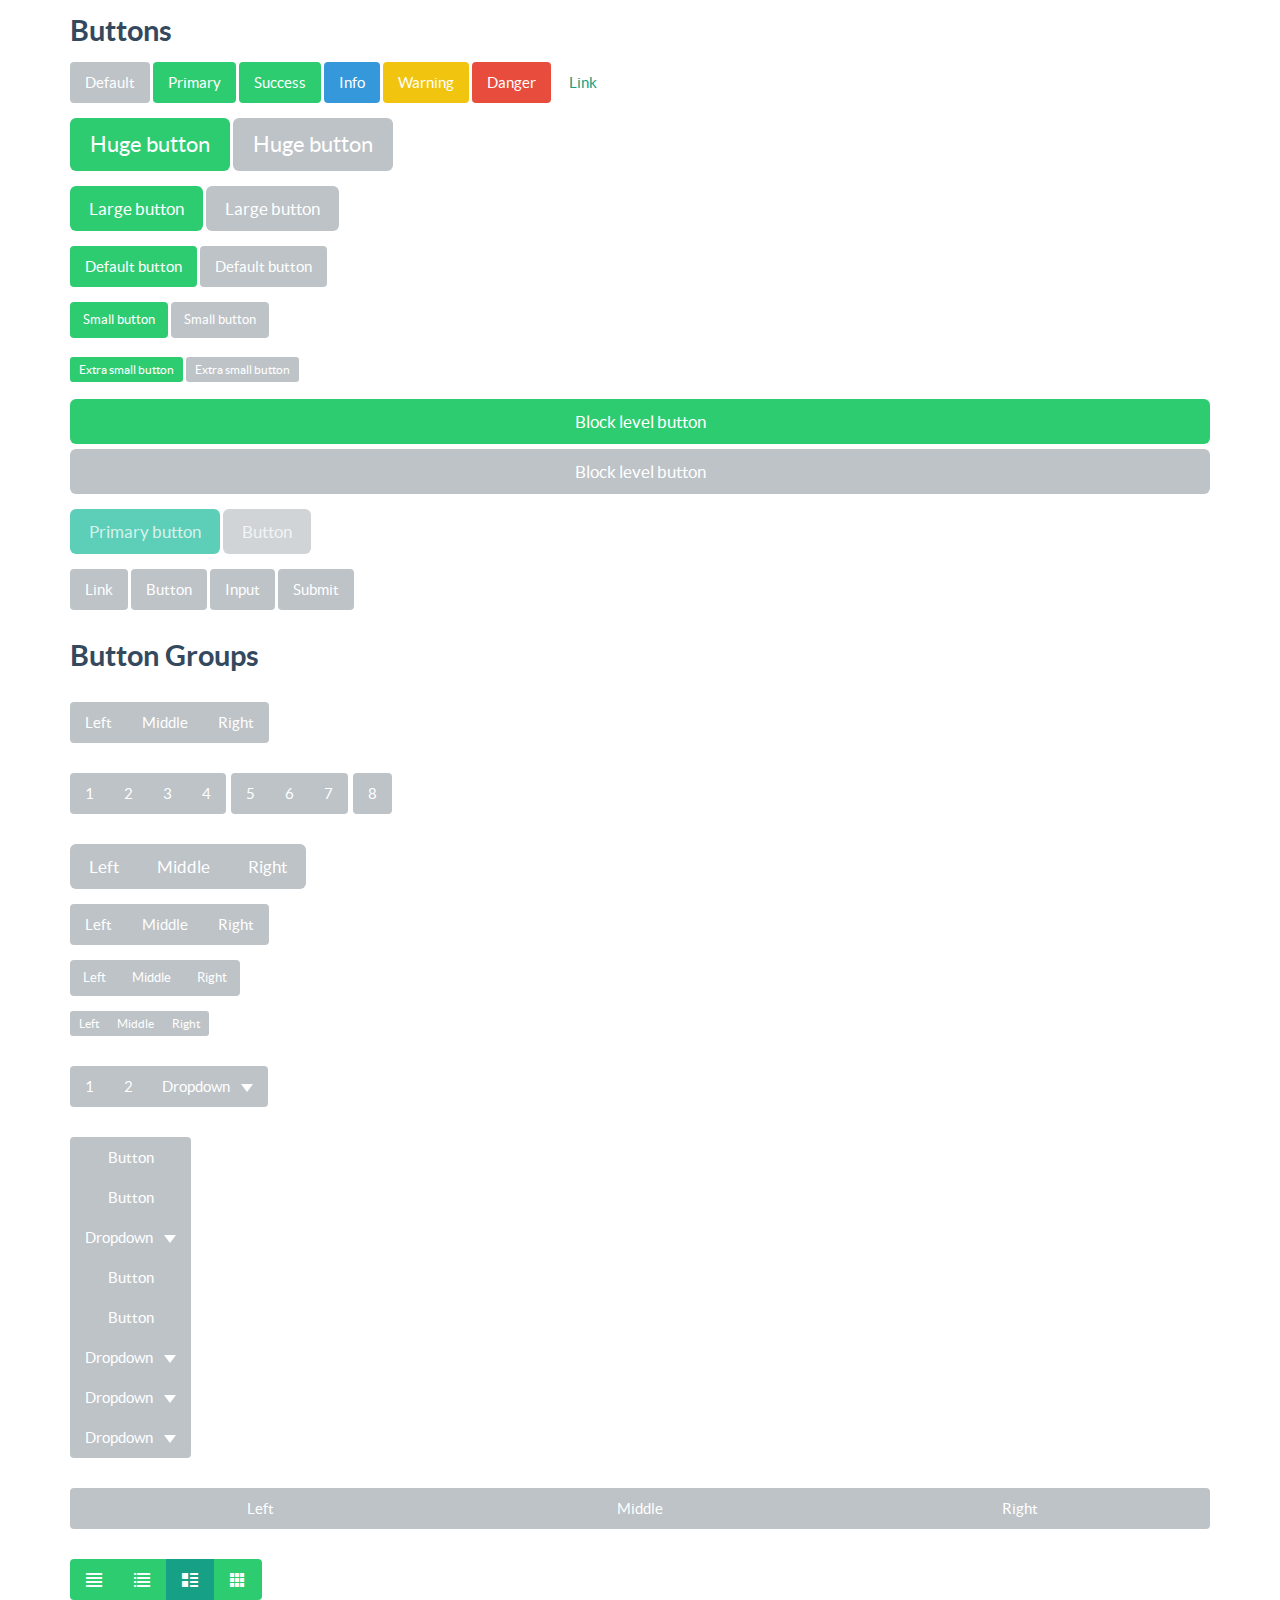
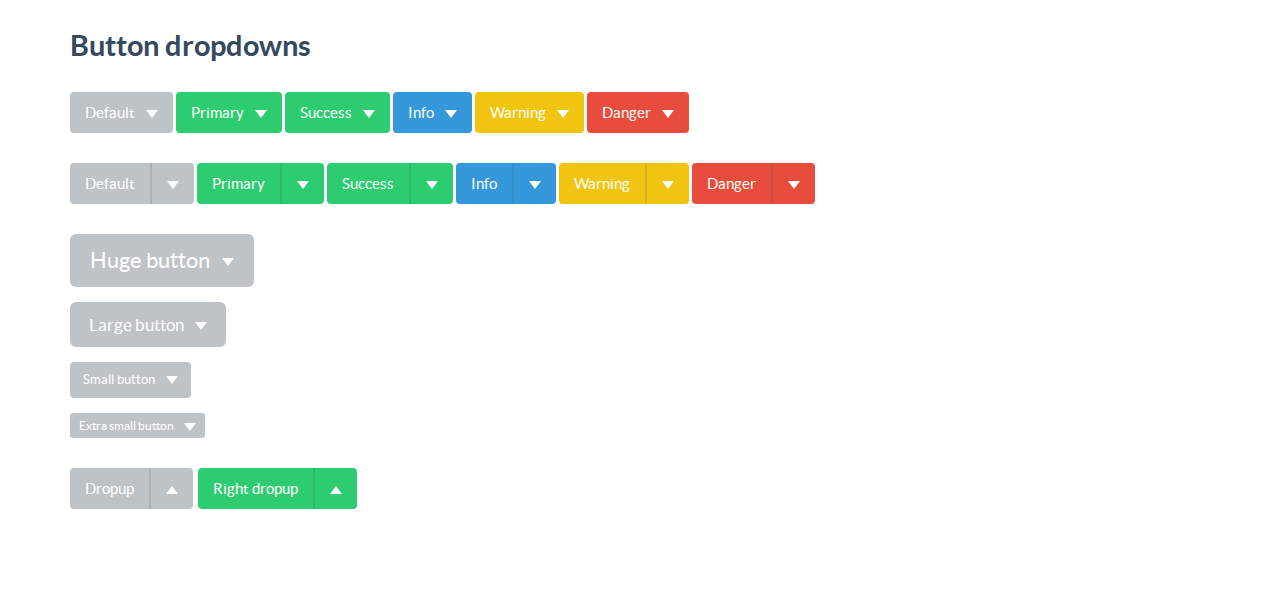
<file: fhactory/temp/buttons.html>
<!DOCTYPE html>
<html lang="en">
  <head>
    <meta charset="utf-8">
    <title>Flat UI</title>
    <meta name="viewport" content="width=device-width, initial-scale=1.0">

    <!-- Loading Bootstrap -->
    <link href="../bootstrap/css/bootstrap.css" rel="stylesheet">

    <!-- Loading Flat UI -->
    <link href="../css/flat-ui.css" rel="stylesheet">

    <link rel="shortcut icon" href="../images/favicon.ico">

    <!-- HTML5 shim, for IE6-8 support of HTML5 elements. All other JS at the end of file. -->
    <!--[if lt IE 9]>
      <script src="js/html5shiv.js"></script>
    <![endif]-->
  </head>
  <body>
    <div class="container">
    	<h4>Buttons</h4>
      <div class="row">
	      <div class="col-md-12">
	      	<p>
						<!-- Standard gray button with gradient -->
						<button type="button" class="btn btn-default">Default</button>
						
						<!-- Provides extra visual weight and identifies the primary action in a set of buttons -->
						<button type="button" class="btn btn-primary">Primary</button>
						
						<!-- Indicates a successful or positive action -->
						<button type="button" class="btn btn-success">Success</button>
						
						<!-- Contextual button for informational alert messages -->
						<button type="button" class="btn btn-info">Info</button>
						
						<!-- Indicates caution should be taken with this action -->
						<button type="button" class="btn btn-warning">Warning</button>
						
						<!-- Indicates a dangerous or potentially negative action -->
						<button type="button" class="btn btn-danger">Danger</button>
						
						<!-- Deemphasize a button by making it look like a link while maintaining button behavior -->
						<button type="button" class="btn btn-link">Link</button>
					</p>
	      </div>
      </div>
      <div class="row">
      	<div class="col-md-12">
      		<p>
					  <button type="button" class="btn btn-primary btn-hg">Huge button</button>
					  <button type="button" class="btn btn-default btn-hg">Huge button</button>
					</p>
	      	<p>
					  <button type="button" class="btn btn-primary btn-lg">Large button</button>
					  <button type="button" class="btn btn-default btn-lg">Large button</button>
					</p>
					<p>
					  <button type="button" class="btn btn-primary">Default button</button>
					  <button type="button" class="btn btn-default">Default button</button>
					</p>
					<p>
					  <button type="button" class="btn btn-primary btn-sm">Small button</button>
					  <button type="button" class="btn btn-default btn-sm">Small button</button>
					</p>
					<p>
					  <button type="button" class="btn btn-primary btn-xs">Extra small button</button>
					  <button type="button" class="btn btn-default btn-xs">Extra small button</button>
					</p>
      	</div>
      </div>
      <div class="row">
      	<div class="col-md-12">
      		<p>
		      	<button type="button" class="btn btn-primary btn-lg btn-block">Block level button</button>
						<button type="button" class="btn btn-default btn-lg btn-block">Block level button</button>
					</p>
      	</div>
      </div>
      <div class="row">
      	<div class="col-md-12">
	      	<p>
	      		<button type="button" class="btn btn-lg btn-primary" disabled="disabled">Primary button</button>
	      		<button type="button" class="btn btn-default btn-lg" disabled="disabled">Button</button>
	      	</p>
      	</div>
      </div>      
      <div class="row">
      	<div class="col-md-12">
	      	<p>
	      		<a class="btn btn-default" href="#">Link</a>
						<button class="btn btn-default" type="submit">Button</button>
						<input class="btn btn-default" type="button" value="Input">
						<input class="btn btn-default" type="submit" value="Submit">
	      	</p>
      	</div>
      </div>
      <h4>Button Groups</h4>
      <div class="row">
      	<div class="col-md-12">
      		<p>
		      	<div class="btn-group">
						  <button type="button" class="btn btn-default">Left</button>
						  <button type="button" class="btn btn-default">Middle</button>
						  <button type="button" class="btn btn-default">Right</button>
						</div>
					</p>
      	</div>
      </div>
      <div class="row">
      	<div class="col-md-12">
	      	<p>
	      		<div class="btn-toolbar">
			        <div class="btn-group">
			          <button class="btn btn-default" type="button">1</button>
			          <button class="btn btn-default" type="button">2</button>
			          <button class="btn btn-default" type="button">3</button>
			          <button class="btn btn-default" type="button">4</button>
			        </div>
			        <div class="btn-group">
			          <button class="btn btn-default" type="button">5</button>
			          <button class="btn btn-default" type="button">6</button>
			          <button class="btn btn-default" type="button">7</button>
			        </div>
			        <div class="btn-group">
			          <button class="btn btn-default" type="button">8</button>
			        </div>
			      </div>
	      	</p>
      	</div>
      </div>
      <div class="row">
      	<div class="col-md-12">
	      	<p>
	      		<div class="btn-toolbar">
			        <div class="btn-group btn-group-lg">
			          <button class="btn btn-default" type="button">Left</button>
			          <button class="btn btn-default" type="button">Middle</button>
			          <button class="btn btn-default" type="button">Right</button>
			        </div>
			      </div>
	      	</p>
		      <p>
		      	<div class="btn-toolbar">
		      	  <div class="btn-group">
		      	    <button class="btn btn-default" type="button">Left</button>
		      	    <button class="btn btn-default" type="button">Middle</button>
		      	    <button class="btn btn-default" type="button">Right</button>
		      	  </div>
		      	</div>
		      </p>
		      <p>
		      	<div class="btn-toolbar">
		      	  <div class="btn-group btn-group-sm">
		      	    <button class="btn btn-default" type="button">Left</button>
		      	    <button class="btn btn-default" type="button">Middle</button>
		      	    <button class="btn btn-default" type="button">Right</button>
		      	  </div>
		      	</div>
		      </p>
		      <p>
		      	<div class="btn-toolbar">
		      	  <div class="btn-group btn-group-xs">
		      	    <button class="btn btn-default" type="button">Left</button>
		      	    <button class="btn btn-default" type="button">Middle</button>
		      	    <button class="btn btn-default" type="button">Right</button>
		      	  </div>
		      	</div>
		      </p>
      	</div>
      </div>
      <div class="row">
      	<div class="col-md-12">
	      	<p>
	      		<div class="btn-group">
			        <button class="btn btn-default" type="button">1</button>
			        <button class="btn btn-default" type="button">2</button>
			
			        <div class="btn-group">
			          <button data-toggle="dropdown" class="btn btn-default dropdown-toggle" type="button" id="btnGroupDrop1">
			            Dropdown
			            <span class="caret"></span>
			          </button>
			          <ul aria-labelledby="btnGroupDrop1" role="menu" class="dropdown-menu">
			            <li><a href="#">Dropdown link</a></li>
			            <li><a href="#">Dropdown link</a></li>
			          </ul>
			        </div>
			      </div>
	      	</p>
      	</div>
      </div>
      <div class="row">
      	<div class="col-md-12">
	      	<p>
	      		<div class="btn-group-vertical">
			        <button class="btn btn-default" type="button">Button</button>
			        <button class="btn btn-default" type="button">Button</button>
			        <div class="btn-group">
			          <button data-toggle="dropdown" class="btn btn-default dropdown-toggle" type="button" id="btnGroupVerticalDrop1">
			            Dropdown
			            <span class="caret"></span>
			          </button>
			          <ul aria-labelledby="btnGroupVerticalDrop1" role="menu" class="dropdown-menu">
			            <li><a href="#">Dropdown link</a></li>
			            <li><a href="#">Dropdown link</a></li>
			          </ul>
			        </div>
			        <button class="btn btn-default" type="button">Button</button>
			        <button class="btn btn-default" type="button">Button</button>
			        <div class="btn-group">
			          <button data-toggle="dropdown" class="btn btn-default dropdown-toggle" type="button" id="btnGroupVerticalDrop2">
			            Dropdown
			            <span class="caret"></span>
			          </button>
			          <ul aria-labelledby="btnGroupVerticalDrop2" role="menu" class="dropdown-menu">
			            <li><a href="#">Dropdown link</a></li>
			            <li><a href="#">Dropdown link</a></li>
			          </ul>
			        </div>
			        <div class="btn-group">
			          <button data-toggle="dropdown" class="btn btn-default dropdown-toggle" type="button" id="btnGroupVerticalDrop3">
			            Dropdown
			            <span class="caret"></span>
			          </button>
			          <ul aria-labelledby="btnGroupVerticalDrop3" role="menu" class="dropdown-menu">
			            <li><a href="#">Dropdown link</a></li>
			            <li><a href="#">Dropdown link</a></li>
			          </ul>
			        </div>
			        <div class="btn-group">
			          <button data-toggle="dropdown" class="btn btn-default dropdown-toggle" type="button" id="btnGroupVerticalDrop4">
			            Dropdown
			            <span class="caret"></span>
			          </button>
			          <ul aria-labelledby="btnGroupVerticalDrop4" role="menu" class="dropdown-menu">
			            <li><a href="#">Dropdown link</a></li>
			            <li><a href="#">Dropdown link</a></li>
			          </ul>
			        </div>
			      </div>
	      	</p>
      	</div>
      </div>
      <div class="row">
      	<div class="col-md-12">
	      	<p>
	      		<div class="btn-group btn-group-justified">
			        <a class="btn btn-default" href="#">Left</a>
			        <a class="btn btn-default" href="#">Middle</a>
			        <a class="btn btn-default" href="#">Right</a>
			      </div>
	      	</p>
      	</div>
      </div>
      <div class="row">
      	<div class="col-md-12">
	      	<p>
		      	<div class="btn-toolbar">
              <div class="btn-group">
                <a href="#fakelink" class="btn btn-primary"><i class="fui-list-columned"></i></a>
                <a href="#fakelink" class="btn btn-primary"><i class="fui-list-numbered"></i></a>
                <a href="#fakelink" class="btn btn-primary active"><i class="fui-list-thumbnailed"></i></a>
                <a href="#fakelink" class="btn btn-primary"><i class="fui-list-small-thumbnails"></i></a>
              </div>
            </div>
	      	</p>
      	</div>
      </div>
      <h4>Button dropdowns</h4>
      <div class="row">
      	<div class="col-md-12">
	      	<p>
		      	<div class="btn-group">
			        <button data-toggle="dropdown" class="btn btn-default dropdown-toggle" type="button">Default <span class="caret"></span></button>
			        <ul role="menu" class="dropdown-menu">
			          <li><a href="#">Action</a></li>
			          <li><a href="#">Another action</a></li>
			          <li><a href="#">Something else here</a></li>
			          <li class="divider"></li>
			          <li><a href="#">Separated link</a></li>
			        </ul>
			      </div><!-- /btn-group -->
			      <div class="btn-group">
			        <button data-toggle="dropdown" class="btn btn-primary dropdown-toggle" type="button">Primary <span class="caret"></span></button>
			        <ul role="menu" class="dropdown-menu">
			          <li><a href="#">Action</a></li>
			          <li><a href="#">Another action</a></li>
			          <li><a href="#">Something else here</a></li>
			          <li class="divider"></li>
			          <li><a href="#">Separated link</a></li>
			        </ul>
			      </div><!-- /btn-group -->
			      <div class="btn-group">
			        <button data-toggle="dropdown" class="btn btn-success dropdown-toggle" type="button">Success <span class="caret"></span></button>
			        <ul role="menu" class="dropdown-menu">
			          <li><a href="#">Action</a></li>
			          <li><a href="#">Another action</a></li>
			          <li><a href="#">Something else here</a></li>
			          <li class="divider"></li>
			          <li><a href="#">Separated link</a></li>
			        </ul>
			      </div><!-- /btn-group -->
			      <div class="btn-group">
			        <button data-toggle="dropdown" class="btn btn-info dropdown-toggle" type="button">Info <span class="caret"></span></button>
			        <ul role="menu" class="dropdown-menu">
			          <li><a href="#">Action</a></li>
			          <li><a href="#">Another action</a></li>
			          <li><a href="#">Something else here</a></li>
			          <li class="divider"></li>
			          <li><a href="#">Separated link</a></li>
			        </ul>
			      </div><!-- /btn-group -->
			      <div class="btn-group">
			        <button data-toggle="dropdown" class="btn btn-warning dropdown-toggle" type="button">Warning <span class="caret"></span></button>
			        <ul role="menu" class="dropdown-menu">
			          <li><a href="#">Action</a></li>
			          <li><a href="#">Another action</a></li>
			          <li><a href="#">Something else here</a></li>
			          <li class="divider"></li>
			          <li><a href="#">Separated link</a></li>
			        </ul>
			      </div><!-- /btn-group -->
			      <div class="btn-group">
			        <button data-toggle="dropdown" class="btn btn-danger dropdown-toggle" type="button">Danger <span class="caret"></span></button>
			        <ul role="menu" class="dropdown-menu">
			          <li><a href="#">Action</a></li>
			          <li><a href="#">Another action</a></li>
			          <li><a href="#">Something else here</a></li>
			          <li class="divider"></li>
			          <li><a href="#">Separated link</a></li>
			        </ul>
			      </div><!-- /btn-group -->
	      	</p>
      	</div>
      </div>
      <div class="row">
      	<div class="col-md-12">
	      	<p>
		      	<div class="btn-group">
			        <button class="btn btn-default" type="button">Default</button>
			        <button data-toggle="dropdown" class="btn btn-default dropdown-toggle" type="button"><span class="caret"></span></button>
			        <ul role="menu" class="dropdown-menu">
			          <li><a href="#">Action</a></li>
			          <li><a href="#">Another action</a></li>
			          <li><a href="#">Something else here</a></li>
			          <li class="divider"></li>
			          <li><a href="#">Separated link</a></li>
			        </ul>
			      </div><!-- /btn-group -->
			      <div class="btn-group">
			        <button class="btn btn-primary" type="button">Primary</button>
			        <button data-toggle="dropdown" class="btn btn-primary dropdown-toggle" type="button"><span class="caret"></span></button>
			        <ul role="menu" class="dropdown-menu">
			          <li><a href="#">Action</a></li>
			          <li><a href="#">Another action</a></li>
			          <li><a href="#">Something else here</a></li>
			          <li class="divider"></li>
			          <li><a href="#">Separated link</a></li>
			        </ul>
			      </div><!-- /btn-group -->
			      <div class="btn-group">
			        <button class="btn btn-success" type="button">Success</button>
			        <button data-toggle="dropdown" class="btn btn-success dropdown-toggle" type="button"><span class="caret"></span></button>
			        <ul role="menu" class="dropdown-menu">
			          <li><a href="#">Action</a></li>
			          <li><a href="#">Another action</a></li>
			          <li><a href="#">Something else here</a></li>
			          <li class="divider"></li>
			          <li><a href="#">Separated link</a></li>
			        </ul>
			      </div><!-- /btn-group -->
			      <div class="btn-group">
			        <button class="btn btn-info" type="button">Info</button>
			        <button data-toggle="dropdown" class="btn btn-info dropdown-toggle" type="button"><span class="caret"></span></button>
			        <ul role="menu" class="dropdown-menu">
			          <li><a href="#">Action</a></li>
			          <li><a href="#">Another action</a></li>
			          <li><a href="#">Something else here</a></li>
			          <li class="divider"></li>
			          <li><a href="#">Separated link</a></li>
			        </ul>
			      </div><!-- /btn-group -->
			      <div class="btn-group">
			        <button class="btn btn-warning" type="button">Warning</button>
			        <button data-toggle="dropdown" class="btn btn-warning dropdown-toggle" type="button"><span class="caret"></span></button>
			        <ul role="menu" class="dropdown-menu">
			          <li><a href="#">Action</a></li>
			          <li><a href="#">Another action</a></li>
			          <li><a href="#">Something else here</a></li>
			          <li class="divider"></li>
			          <li><a href="#">Separated link</a></li>
			        </ul>
			      </div><!-- /btn-group -->
			      <div class="btn-group">
			        <button class="btn btn-danger" type="button">Danger</button>
			        <button data-toggle="dropdown" class="btn btn-danger dropdown-toggle" type="button"><span class="caret"></span></button>
			        <ul role="menu" class="dropdown-menu">
			          <li><a href="#">Action</a></li>
			          <li><a href="#">Another action</a></li>
			          <li><a href="#">Something else here</a></li>
			          <li class="divider"></li>
			          <li><a href="#">Separated link</a></li>
			        </ul>
			      </div><!-- /btn-group -->
	      	</p>
      	</div>
      </div>
      <div class="row">
      	<div class="col-md-12">
      		<p>
		      	<div class="btn-toolbar">
			        <div class="btn-group">
			          <button data-toggle="dropdown" type="button" class="btn btn-default btn-hg dropdown-toggle">
			            Huge button <span class="caret"></span>
			          </button>
			          <ul role="menu" class="dropdown-menu">
			            <li><a href="#">Action</a></li>
			            <li><a href="#">Another action</a></li>
			            <li><a href="#">Something else here</a></li>
			            <li class="divider"></li>
			            <li><a href="#">Separated link</a></li>
			          </ul>
			        </div><!-- /btn-group -->
			      </div><!-- /btn-toolbar -->			      		      
	      	</p>
	      	<p>
		      	<div class="btn-toolbar">
			        <div class="btn-group">
			          <button data-toggle="dropdown" type="button" class="btn btn-default btn-lg dropdown-toggle">
			            Large button <span class="caret"></span>
			          </button>
			          <ul role="menu" class="dropdown-menu">
			            <li><a href="#">Action</a></li>
			            <li><a href="#">Another action</a></li>
			            <li><a href="#">Something else here</a></li>
			            <li class="divider"></li>
			            <li><a href="#">Separated link</a></li>
			          </ul>
			        </div><!-- /btn-group -->
			      </div><!-- /btn-toolbar -->			      		      
	      	</p>
	      	<p>
		      	<div class="btn-toolbar">
			        <div class="btn-group">
			          <button data-toggle="dropdown" type="button" class="btn btn-default btn-sm dropdown-toggle">
			            Small button <span class="caret"></span>
			          </button>
			          <ul role="menu" class="dropdown-menu">
			            <li><a href="#">Action</a></li>
			            <li><a href="#">Another action</a></li>
			            <li><a href="#">Something else here</a></li>
			            <li class="divider"></li>
			            <li><a href="#">Separated link</a></li>
			          </ul>
			        </div><!-- /btn-group -->
			      </div><!-- /btn-toolbar -->	
	      	</p>
	      	<p>
		      	<div class="btn-toolbar">
			        <div class="btn-group">
			          <button data-toggle="dropdown" type="button" class="btn btn-default btn-xs dropdown-toggle">
			            Extra small button <span class="caret"></span>
			          </button>
			          <ul role="menu" class="dropdown-menu">
			            <li><a href="#">Action</a></li>
			            <li><a href="#">Another action</a></li>
			            <li><a href="#">Something else here</a></li>
			            <li class="divider"></li>
			            <li><a href="#">Separated link</a></li>
			          </ul>
			        </div><!-- /btn-group -->
			      </div><!-- /btn-toolbar -->
	      	</p>
      	</div>
      </div>
      <div class="row">
      	<div class="col-md-12">
	      	<p>
		      	<div class="btn-toolbar">
			        <div class="btn-group dropup">
			          <button class="btn btn-default" type="button">Dropup</button>
			          <button data-toggle="dropdown" class="btn btn-default dropdown-toggle" type="button"><span class="caret"></span></button>
			          <ul role="menu" class="dropdown-menu">
			            <li><a href="#">Action</a></li>
			            <li><a href="#">Another action</a></li>
			            <li><a href="#">Something else here</a></li>
			            <li class="divider"></li>
			            <li><a href="#">Separated link</a></li>
			          </ul>
			        </div><!-- /btn-group -->
			        <div class="btn-group dropup">
			          <button class="btn btn-primary" type="button">Right dropup</button>
			          <button data-toggle="dropdown" class="btn btn-primary dropdown-toggle" type="button"><span class="caret"></span></button>
			          <ul role="menu" class="dropdown-menu pull-right">
			            <li><a href="#">Action</a></li>
			            <li><a href="#">Another action</a></li>
			            <li><a href="#">Something else here</a></li>
			            <li class="divider"></li>
			            <li><a href="#">Separated link</a></li>
			          </ul>
			        </div><!-- /btn-group -->
			      </div>
	      	</p>
      	</div>
      </div>
    </div>
    <!-- /.container -->


    <!-- Load JS here for greater good =============================-->
    <script src="../js/jquery-1.8.3.min.js"></script>
    <script src="../js/jquery-ui-1.10.3.custom.min.js"></script>
    <script src="../js/jquery.ui.touch-punch.min.js"></script>
    <script src="../js/bootstrap.min.js"></script>
    <script src="../js/bootstrap-select.js"></script>
    <script src="../js/bootstrap-switch.js"></script>
    <script src="../js/flatui-checkbox.js"></script>
    <script src="../js/flatui-radio.js"></script>
    <script src="../js/jquery.tagsinput.js"></script>
    <script src="../js/jquery.placeholder.js"></script>
  </body>
</html>
</file>
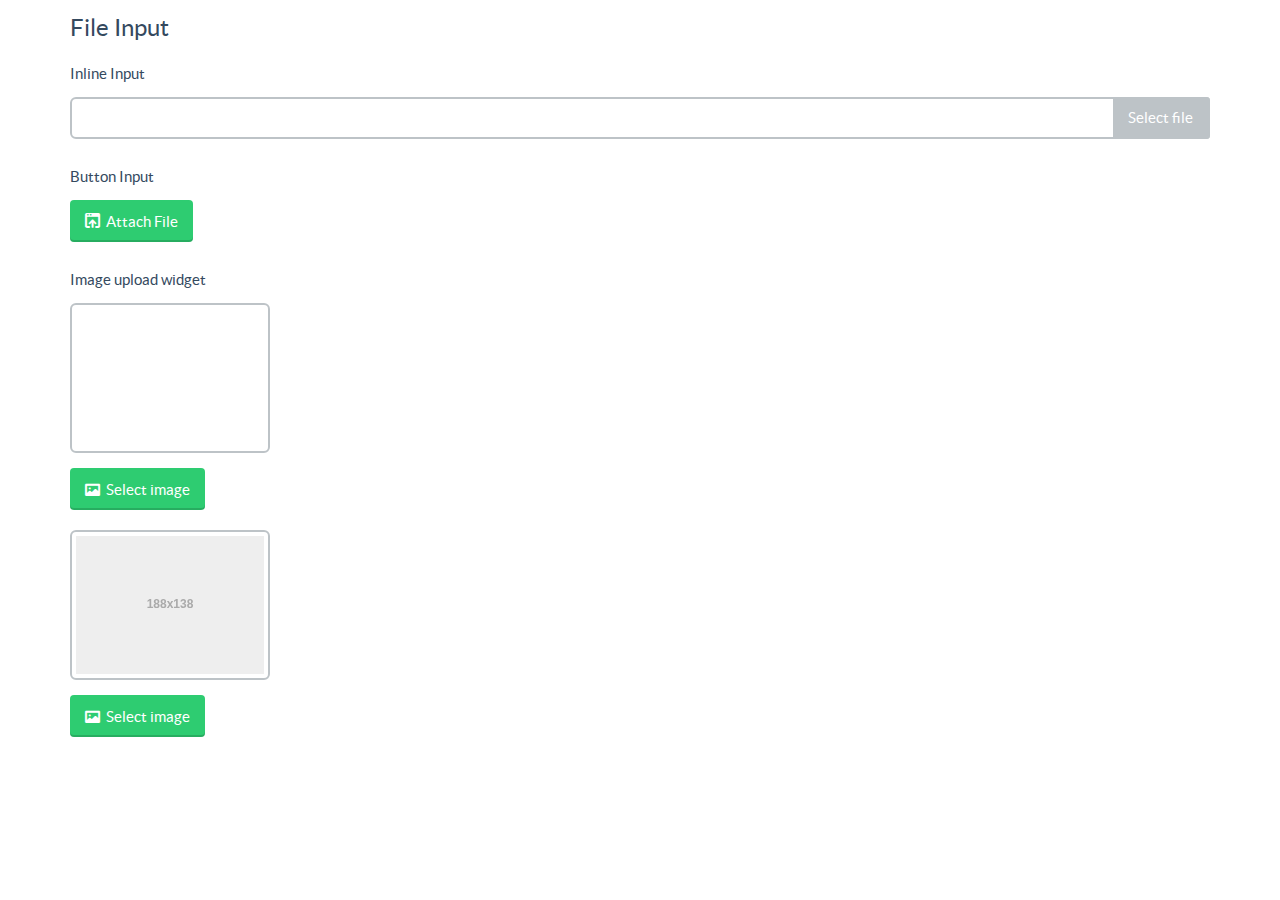
<file: fhactory/temp/file-input.html>
<!DOCTYPE html>
<html lang="en">
  <head>
    <meta charset="utf-8">
    <title>Flat UI</title>
    <meta name="viewport" content="width=device-width, initial-scale=1.0">

    <!-- Loading Bootstrap -->
    <link href="../bootstrap/css/bootstrap.css" rel="stylesheet">

    <!-- Loading Flat UI -->
    <link href="../css/flat-ui.css" rel="stylesheet">

    <link rel="shortcut icon" href="../images/favicon.ico">

    <!-- HTML5 shim, for IE6-8 support of HTML5 elements. All other JS at the end of file. -->
    <!--[if lt IE 9]>
      <script src="js/html5shiv.js"></script>
    <![endif]-->
  </head>
  <body>
    <div class="container">
    	<h6>File Input</h6>
			
			<form action="#" role="form">
				<div class="form-group">
					<label for="">Inline Input</label>
					<div class="fileinput fileinput-new" data-provides="fileinput">
					  <div class="input-group">
					    <div class="form-control uneditable-input" data-trigger="fileinput">
					    	<span class="fui-clip fileinput-exists"></span>
					    	<span class="fileinput-filename"></span>
					    </div>
					    <span class="input-group-btn btn-file">					    	
					    	<span class="btn btn-default fileinput-new" data-role="select-file">Select file</span>
					    	<span class="btn btn-default fileinput-exists" data-role="change"><span class="fui-gear"></span>&nbsp;&nbsp;Change</span>
					    	<input type="file" name="...">
					    	<a href="#" class="btn btn-default fileinput-exists" data-dismiss="fileinput"><span class="fui-trash"></span>&nbsp;&nbsp;Remove</a>					    	
					    </span>					    
					  </div>
					</div>
				</div>
				<div class="form-group">
					<label for="">Button Input</label>
					<div class="fileinput fileinput-new" data-provides="fileinput">
					  <span class="btn btn-primary btn-embossed btn-file">					  	
					  	<span class="fileinput-new"><span class="fui-upload"></span>&nbsp;&nbsp;Attach File</span>
					  	<span class="fileinput-exists"><span class="fui-gear"></span>&nbsp;&nbsp;Change</span>
					  	<input type="file" name="...">
					  </span>
					  <span class="fileinput-filename"></span>
					  <a href="#" class="close fileinput-exists" data-dismiss="fileinput" style="float: none">&times;</a>
					</div>
				</div>
				<div class="form-group">
					<label for="">Image upload widget</label>
					<div class="fileinput fileinput-new" data-provides="fileinput">
					  <div class="fileinput-preview thumbnail" data-trigger="fileinput" style="width: 200px; height: 150px;"></div>
					  <div>
					    <span class="btn btn-primary btn-embossed btn-file">
					    	<span class="fileinput-new"><span class="fui-image"></span>&nbsp;&nbsp;Select image</span>
					    	<span class="fileinput-exists"><span class="fui-gear"></span>&nbsp;&nbsp;Change</span>
					    	<input type="file" name="...">
					    </span>
					    <a href="#" class="btn btn-primary btn-embossed fileinput-exists" data-dismiss="fileinput"><span class="fui-trash"></span>&nbsp;&nbsp;Remove</a>
					  </div>
					</div>
				</div>
				<div class="form-group">
					<div class="fileinput fileinput-new" data-provides="fileinput">
					  <div class="fileinput-new thumbnail" style="width: 200px; height: 150px;">
					    <img data-src="holder.js/100%x100%" alt="...">
					  </div>
					  <div class="fileinput-preview fileinput-exists thumbnail" style="max-width: 200px; max-height: 150px;"></div>
					  <div>
					    <span class="btn btn-primary btn-embossed btn-file">
						    <span class="fileinput-new"><span class="fui-image"></span>&nbsp;&nbsp;Select image</span>
						    <span class="fileinput-exists"><span class="fui-gear"></span>&nbsp;&nbsp;Change</span>
						    <input type="file" name="...">
					    </span>
					    <a href="#" class="btn btn-primary btn-embossed fileinput-exists" data-dismiss="fileinput"><span class="fui-trash"></span>&nbsp;&nbsp;Remove</a>
					  </div>
					</div>
				</div>
			</form>
			

    </div>
    <!-- /.container -->


    <!-- Load JS here for greater good =============================-->
    <script src="../js/jquery-1.8.3.min.js"></script>
    <script src="../js/bootstrap.min.js"></script>
    <script src="../js/flatui-fileinput.js"></script>
    <script src="../js/holder.js"></script>
  </body>
</html>
</file>
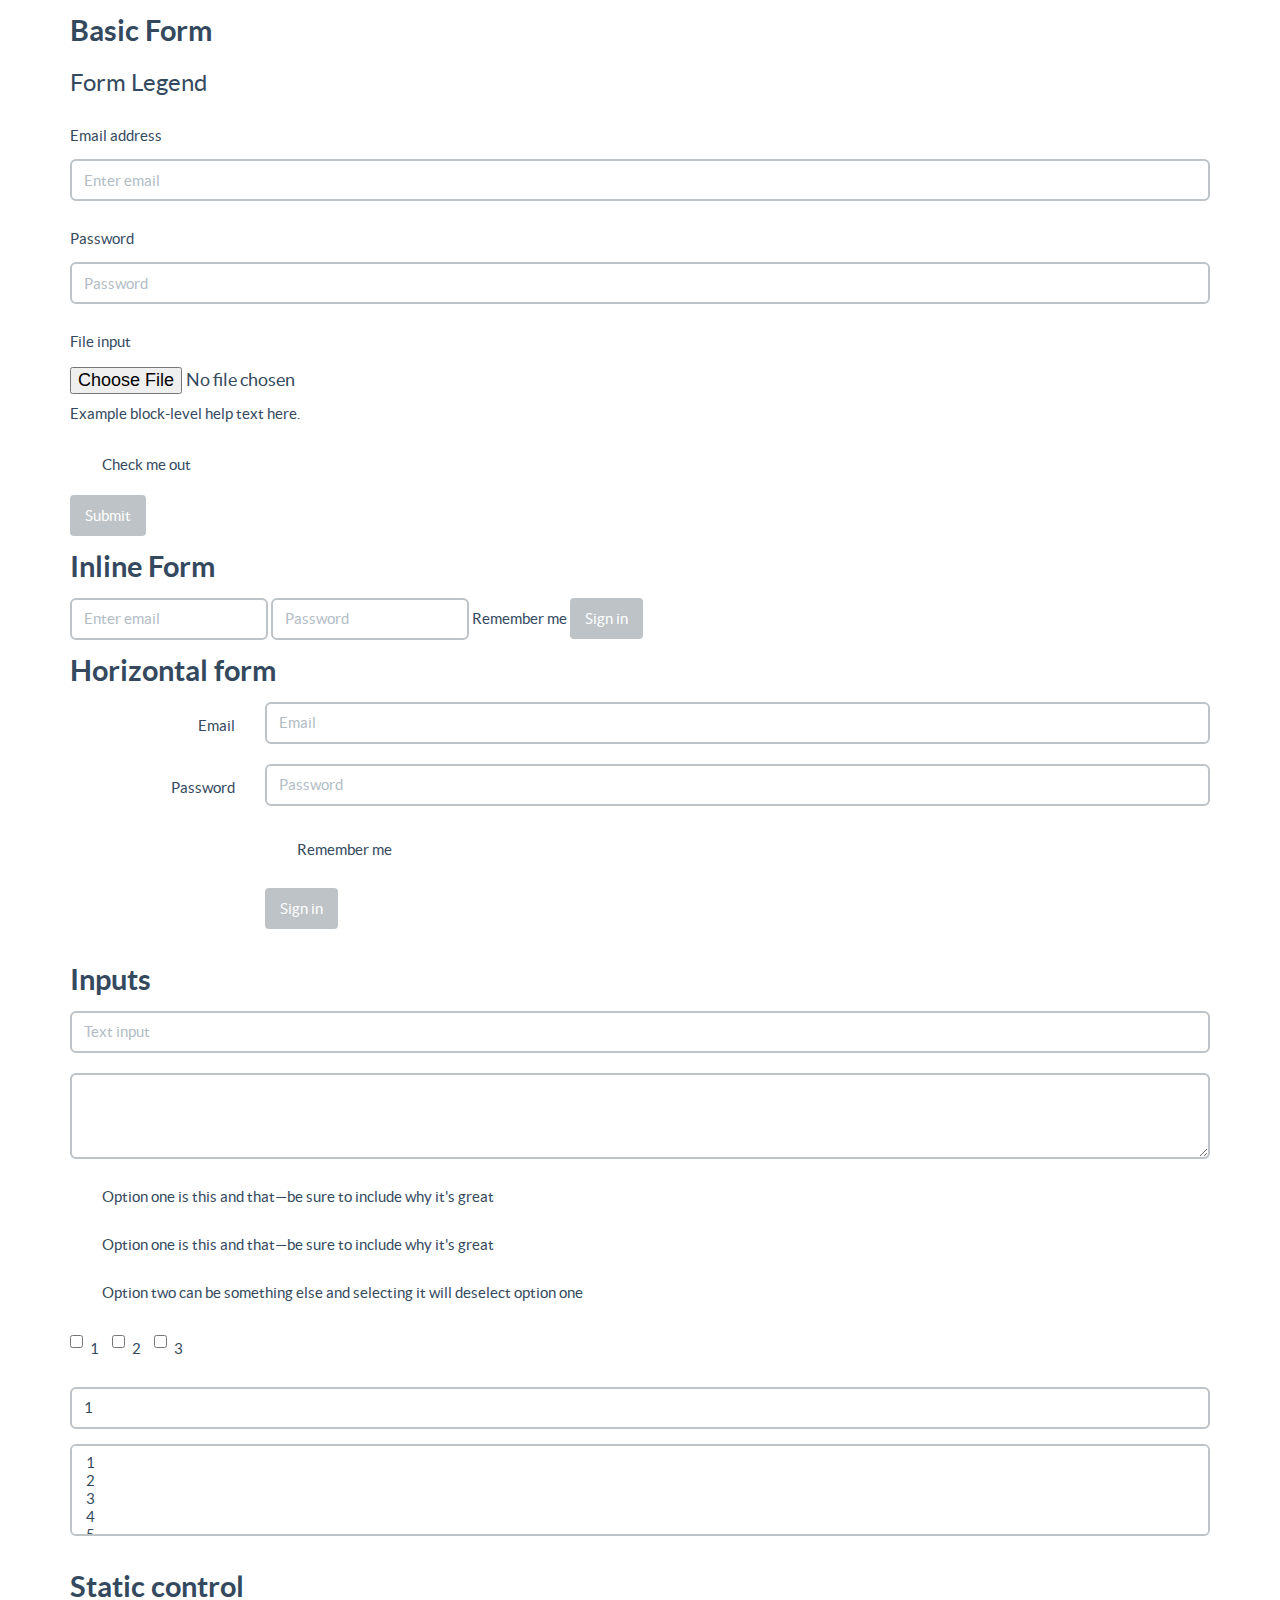
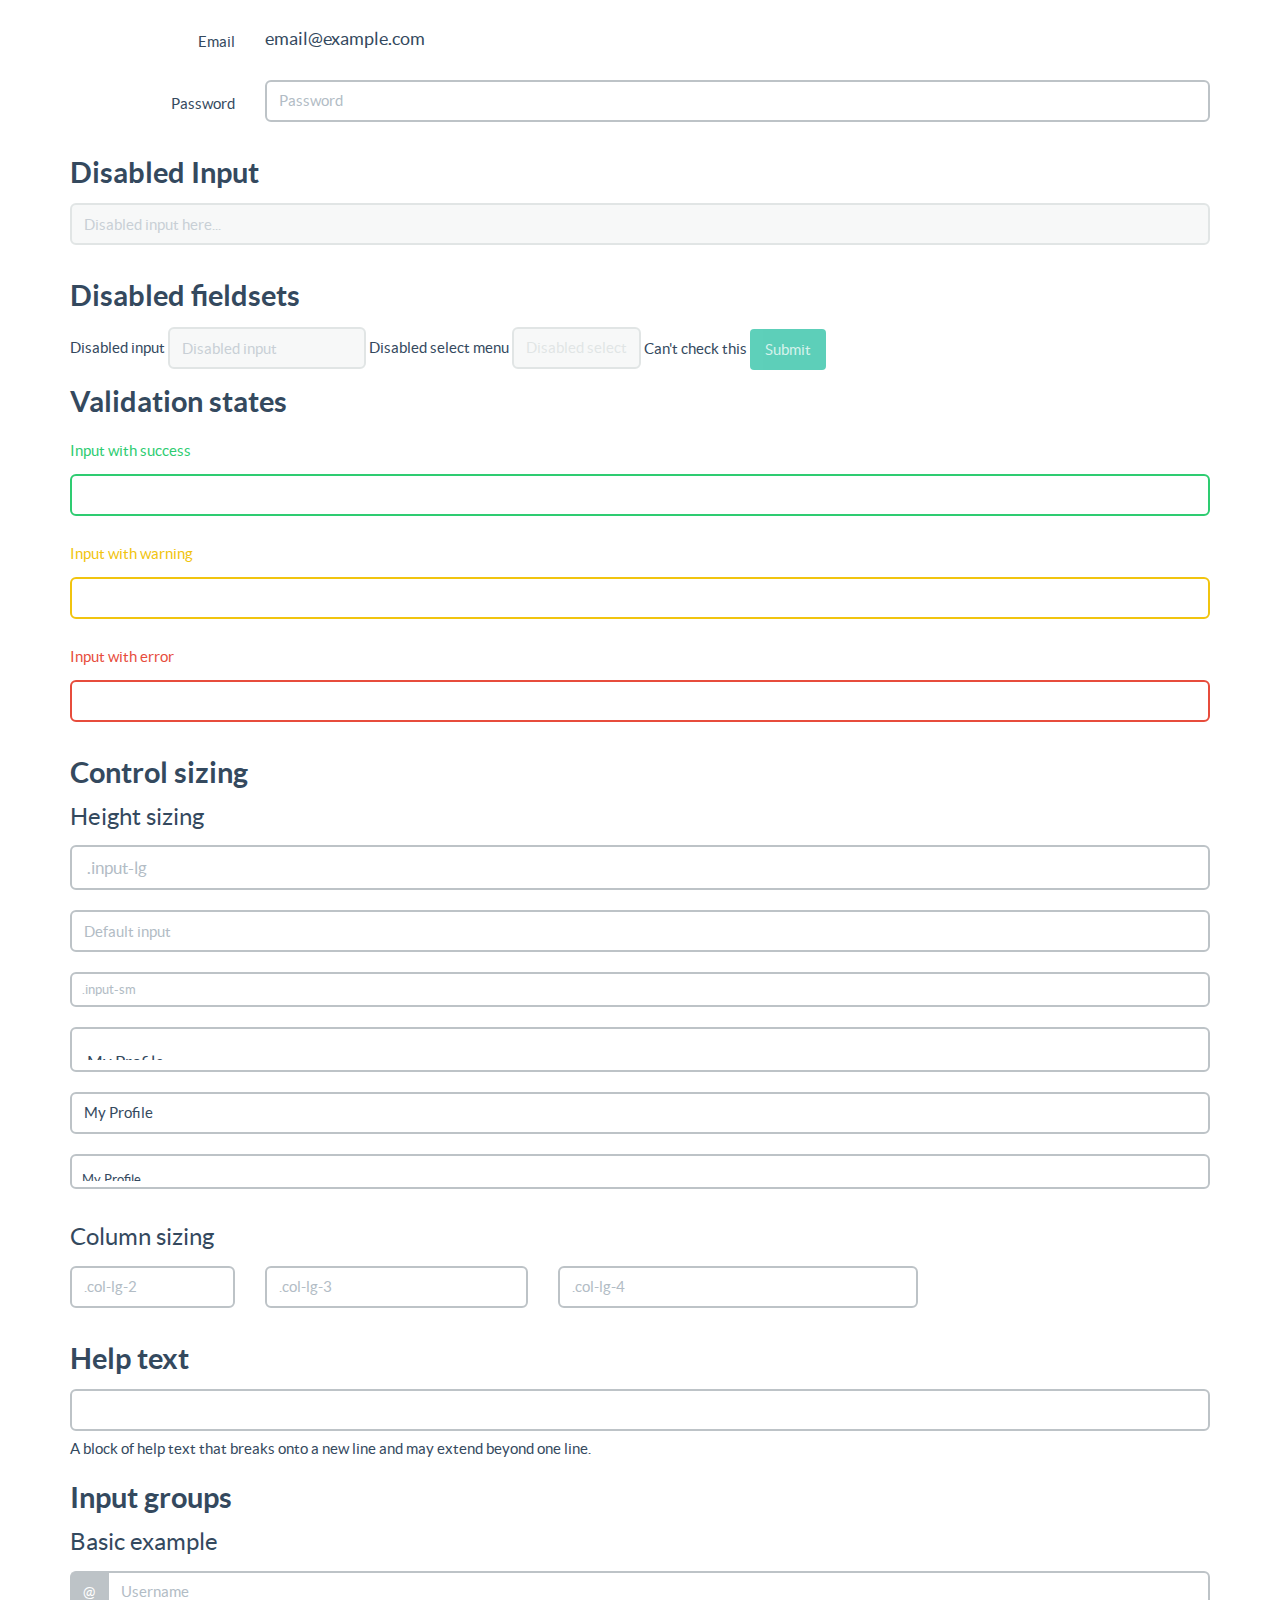
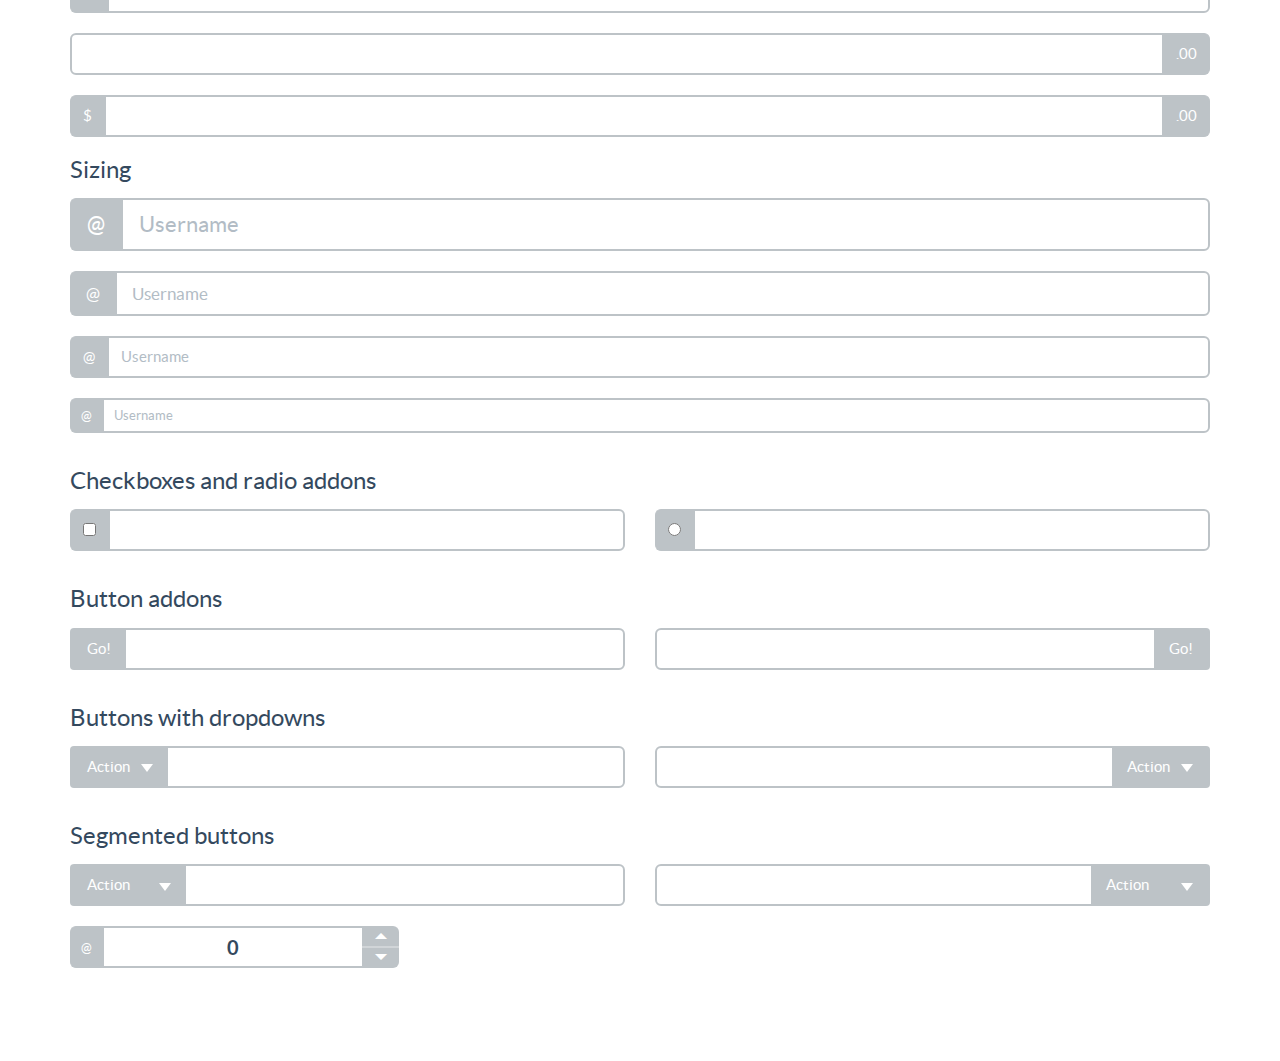
<file: fhactory/temp/forms.html>
<!DOCTYPE html>
<html lang="en">
  <head>
    <meta charset="utf-8">
    <title>Flat UI Pro</title>
    <meta name="viewport" content="width=device-width, initial-scale=1.0">

    <!-- Loading Bootstrap -->
    <link href="../bootstrap/css/bootstrap.css" rel="stylesheet">

    <!-- Loading Flat UI -->
    <link href="../css/flat-ui.css" rel="stylesheet">

    <link rel="shortcut icon" href="images/favicon.ico">

    <!-- HTML5 shim, for IE6-8 support of HTML5 elements. All other JS at the end of file. -->
    <!--[if lt IE 9]>
      <script src="../js/html5shiv.js"></script>
    <![endif]-->
  </head>
  <body>
    <div class="container">
      <div class="row">
      	<div class="col-md-12">
      		<h4>Basic Form</h4>
	      	<form role="form">
	      		<legend>Form Legend</legend>
					  <div class="form-group">
					    <label for="exampleInputEmail1">Email address</label>
					    <input type="email" class="form-control" id="exampleInputEmail1" placeholder="Enter email">
					  </div>
					  <div class="form-group">
					    <label for="exampleInputPassword1">Password</label>
					    <input type="password" class="form-control" id="exampleInputPassword1" placeholder="Password">
					  </div>
					  <div class="form-group">
					    <label for="exampleInputFile">File input</label>
					    <input type="file" id="exampleInputFile">
					    <p class="help-block">Example block-level help text here.</p>
					  </div>
					  <div class="checkbox">
					    <label>
					      <input type="checkbox"> Check me out
					    </label>
					  </div>
					  <button type="submit" class="btn btn-default">Submit</button>
					</form>
      	</div><!-- /.col-md-12 -->
      </div><!-- /.row -->
      <div class="row">
      	<div class="col-md-12">
      		<h4>Inline Form</h4>
	      	<form class="form-inline" role="form">
					  <div class="form-group">
					    <label class="sr-only" for="exampleInputEmail2">Email address</label>
					    <input type="email" class="form-control" id="exampleInputEmail2" placeholder="Enter email">
					  </div>
					  <div class="form-group">
					    <label class="sr-only" for="exampleInputPassword2">Password</label>
					    <input type="password" class="form-control" id="exampleInputPassword2" placeholder="Password">
					  </div>
					  <div class="checkbox">
					    <label>
					      <input type="checkbox"> Remember me
					    </label>
					  </div>
					  <button type="submit" class="btn btn-default">Sign in</button>
					</form>
      	</div><!-- /.col-md-12 -->
      </div><!-- /.row -->
      <div class="row">
      	<div class="col-md-12">
      		<h4>Horizontal form</h4>
      		<form class="form-horizontal" role="form">
					  <div class="form-group">
					    <label for="inputEmail1" class="col-lg-2 control-label">Email</label>
					    <div class="col-lg-10">
					      <input type="email" class="form-control" id="inputEmail1" placeholder="Email">
					    </div>
					  </div>
					  <div class="form-group">
					    <label for="inputPassword1" class="col-lg-2 control-label">Password</label>
					    <div class="col-lg-10">
					      <input type="password" class="form-control" id="inputPassword1" placeholder="Password">
					    </div>
					  </div>
					  <div class="form-group">
					    <div class="col-lg-offset-2 col-lg-10">
					      <div class="checkbox">
					        <label>
					          <input type="checkbox"> Remember me
					        </label>
					      </div>
					    </div>
					  </div>
					  <div class="form-group">
					    <div class="col-lg-offset-2 col-lg-10">
					      <button type="submit" class="btn btn-default">Sign in</button>
					    </div>
					  </div>
					</form>
      	</div><!-- /.col-md-12 -->
      </div><!-- /.row -->
      <div class="row">
      	<div class="col-md-12">
	      	<h4>Inputs</h4>
	      	<form action="#" class="form">
		      	<div class="form-group">
			      	<input type="text" class="form-control" placeholder="Text input">
		      	</div>
		      	<div class="form-group">
			      	<textarea class="form-control" rows="3"></textarea>
		      	</div>
		      	<div class="form-group">
			      	<div class="checkbox">
							  <label>
							    <input type="checkbox" value="">
							    Option one is this and that&mdash;be sure to include why it's great
							  </label>
							</div>
							
							<div class="radio">
							  <label>
							    <input type="radio" name="optionsRadios" id="optionsRadios1" value="option1" checked>
							    Option one is this and that&mdash;be sure to include why it's great
							  </label>
							</div>
							<div class="radio">
							  <label>
							    <input type="radio" name="optionsRadios" id="optionsRadios2" value="option2">
							    Option two can be something else and selecting it will deselect option one
							  </label>
							</div>
		      	</div>
		      	<div class="form-group">
			      	<label class="checkbox-inline">
							  <input type="checkbox" id="inlineCheckbox1" value="option1"> 1
							</label>
							<label class="checkbox-inline">
							  <input type="checkbox" id="inlineCheckbox2" value="option2"> 2
							</label>
							<label class="checkbox-inline">
							  <input type="checkbox" id="inlineCheckbox3" value="option3"> 3
							</label>
		      	</div>
		      	<div class="form-group">
		      		<p>
			      		<select class="form-control">
								  <option>1</option>
								  <option>2</option>
								  <option>3</option>
								  <option>4</option>
								  <option>5</option>
								</select>
		      		</p>
			      	
							<p>
								<select multiple class="form-control">
								  <option>1</option>
								  <option>2</option>
								  <option>3</option>
								  <option>4</option>
								  <option>5</option>
								</select>
							</p>							
		      	</div>
	      	</form>
      	</div>
      </div><!-- /.row -->
      <div class="row">
	      <div class="col-md-12">
		      <h4>Static control</h4>
		      <form class="form-horizontal" role="form">
					  <div class="form-group">
					    <label class="col-lg-2 control-label">Email</label>
					    <div class="col-lg-10">
					      <p class="form-control-static">email@example.com</p>
					    </div>
					  </div>
					  <div class="form-group">
					    <label for="inputPassword" class="col-lg-2 control-label">Password</label>
					    <div class="col-lg-10">
					      <input type="password" class="form-control" id="inputPassword" placeholder="Password">
					    </div>
					  </div>
					</form>
	      </div>
      </div><!-- /.row -->
      <div class="row">
      	<div class="col-md-12">
      		<h4>Disabled Input</h4>
	      	<form action="#" class="form">
		      	<div class="form-group">
			      	<input class="form-control" id="disabledInput" type="text" placeholder="Disabled input here..." disabled>
		      	</div>
	      	</form>
      	</div>
      </div><!-- /.row -->
      <div class="row">
      	<div class="col-md-12">
	      	<h4>Disabled fieldsets</h4>
	      	<form class="form-inline" role="form">
					  <fieldset disabled>
					    <div class="form-group">
					      <label for="disabledTextInput">Disabled input</label>
					      <input type="text" id="disabledTextInput" class="form-control" placeholder="Disabled input">
					    </div>
					    <div class="form-group">
					      <label for="disabledSelect">Disabled select menu</label>
					      <select id="disabledSelect" class="form-control">
					        <option>Disabled select</option>
					      </select>
					    </div>
					    <div class="checkbox">
					      <label>
					        <input type="checkbox"> Can't check this
					      </label>
					    </div>
					    <button type="submit" class="btn btn-primary">Submit</button>
					  </fieldset>
					</form>
      	</div>
      </div><!-- /.row -->
      <div class="row">
      	<div class="col-md-12">
	      	<h4>Validation states</h4>
	      	<div class="form-group has-success">
					  <label class="control-label" for="inputSuccess">Input with success</label>
					  <input type="text" class="form-control" id="inputSuccess">
					</div>
					<div class="form-group has-warning">
					  <label class="control-label" for="inputWarning">Input with warning</label>
					  <input type="text" class="form-control" id="inputWarning">
					</div>
					<div class="form-group has-error">
					  <label class="control-label" for="inputError">Input with error</label>
					  <input type="text" class="form-control" id="inputError">
					</div>
      	</div>
      </div><!-- /.row -->
      <div class="row">
      	<div class="col-md-12">
	      	<h4>Control sizing</h4>
	      	<h6>Height sizing</h6>
	      	<div class="form-group">
		      	<input class="form-control input-lg" type="text" placeholder=".input-lg">
	      	</div>
	      	<div class="form-group">
		      	<input class="form-control" type="text" placeholder="Default input">
	      	</div>
					<div class="form-group">
						<input class="form-control input-sm" type="text" placeholder=".input-sm">
					</div>
					
					<div class="form-group">
						<select class="form-control input-lg">
	            <optgroup label="Profile">
	              <option value="0">My Profile</option>
	              <option value="1">My Friends</option>
	            </optgroup>
	            <optgroup label="System">
	              <option value="2">Messages</option>
	              <option value="3">My Settings</option>
	              <option value="4" class="highlighted">Logout</option>
	            </optgroup>
	          </select>
					</div>
					<div class="form-group">
						<select class="form-control">
							<optgroup label="Profile">
	              <option value="0">My Profile</option>
	              <option value="1">My Friends</option>
	            </optgroup>
	            <optgroup label="System">
	              <option value="2">Messages</option>
	              <option value="3">My Settings</option>
	              <option value="4" class="highlighted">Logout</option>
	            </optgroup>
						</select>
					</div>
					<div class="form-group">
						<select class="form-control input-sm">
							<optgroup label="Profile">
	              <option value="0">My Profile</option>
	              <option value="1">My Friends</option>
	            </optgroup>
	            <optgroup label="System">
	              <option value="2">Messages</option>
	              <option value="3">My Settings</option>
	              <option value="4" class="highlighted">Logout</option>
	            </optgroup>
						</select>
					</div>				
      	</div>
      </div>
      <h6>Column sizing</h6>
      <div class="row">
			  <div class="col-lg-2">
			  	<div class="form-group">
				  	<input type="text" class="form-control" placeholder=".col-lg-2">
			  	</div><!-- /.form-group -->			    
			  </div>
			  <div class="col-lg-3">
			    <div class="form-group">
			    	<input type="text" class="form-control" placeholder=".col-lg-3">
			    </div><!-- /.form-group -->
			  </div>
			  <div class="col-lg-4">
			  	<div class="form-group">
				  	<input type="text" class="form-control" placeholder=".col-lg-4">
			  	</div><!-- /.form-group -->			    
			  </div>
			</div>
			<div class="row">
				<div class="col-md-12">
					<h4>Help text</h4>
					<form class="form">
			      <input type="text" class="form-control">
			      <span class="help-block">A block of help text that breaks onto a new line and may extend beyond one line.</span>
			    </form>
				</div>
			</div>
			<div class="row">
				<div class="col-md-12">
					<h4>Input groups</h4>
					<h6>Basic example</h6>
					<div class="form-group">
						<div class="input-group">
						  <span class="input-group-addon">@</span>
						  <input type="text" class="form-control" placeholder="Username">
						</div>
					</div>
					<div class="form-group">
						<div class="input-group">
						  <input type="text" class="form-control">
						  <span class="input-group-addon">.00</span>
						</div>
					</div>						
					<div class="form-group">
						<div class="input-group">
						  <span class="input-group-addon">$</span>
						  <input type="text" class="form-control">
						  <span class="input-group-addon">.00</span>
						</div>
					</div>					
					<h6>Sizing</h6>
					<div class="form-group">
						<div class="input-group input-group-hg">
						  <span class="input-group-addon">@</span>
						  <input type="text" class="form-control input-hg" placeholder="Username">
						</div>
					</div>					
					<div class="form-group">
						<div class="input-group input-group-lg">
						  <span class="input-group-addon">@</span>
						  <input type="text" class="form-control input-lg" placeholder="Username">
						</div>
					</div>					
					
					<div class="form-group">
						<div class="input-group">
						  <span class="input-group-addon">@</span>
						  <input type="text" class="form-control" placeholder="Username">
						</div>
					</div>					
					
					<div class="form-group">
						<div class="input-group input-group-sm">
						  <span class="input-group-addon">@</span>
						  <input type="text" class="form-control" placeholder="Username">
						</div>
					</div>					
					
				</div>
			</div><!-- /.row -->
			<h6>Checkboxes and radio addons</h6>
			<div class="row">
			  <div class="col-lg-6">	
			  	<div class="form-group">
				  	<div class="input-group">
				      <span class="input-group-addon">
				        <input type="checkbox">
				      </span>
				      <input type="text" class="form-control">
				    </div><!-- /input-group -->
			  	</div><!-- /.form-group -->		    
			  </div><!-- /.col-lg-6 -->
			  <div class="col-lg-6">
			  	<div class="form-group">
				  	<div class="input-group">
				      <span class="input-group-addon">
				        <input type="radio">
				      </span>
				      <input type="text" class="form-control">
				    </div><!-- /input-group -->
			  	</div><!-- /.form-group -->				    
			  </div><!-- /.col-lg-6 -->
			</div><!-- /.row -->	
			<h6>Button addons</h6>		
			<div class="row">
			  <div class="col-lg-6">			  	
			  	<div class="form-group">
				  	<div class="input-group">
				      <span class="input-group-btn">
				        <button class="btn btn-default" type="button">Go!</button>
				      </span>
				      <input type="text" class="form-control">
				    </div><!-- /input-group -->
			  	</div>			    
			  </div><!-- /.col-lg-6 -->
			  <div class="col-lg-6">
			  	<div class="form-group">
				  	<div class="input-group">
				      <input type="text" class="form-control">
				      <span class="input-group-btn">
				        <button class="btn btn-default" type="button">Go!</button>
				      </span>
				    </div><!-- /input-group -->
			  	</div><!-- /.form-group -->			    
			  </div><!-- /.col-lg-6 -->
			</div><!-- /.row -->		
			<h6>Buttons with dropdowns</h6>	
			<div class="row">
			  <div class="col-lg-6">	
			  	<div class="form-group">
				  	<div class="input-group">
				      <div class="input-group-btn">
				        <button type="button" class="btn btn-default dropdown-toggle" data-toggle="dropdown">Action <span class="caret"></span></button>
				        <ul class="dropdown-menu">
				          <li><a href="#">Action</a></li>
				          <li><a href="#">Another action</a></li>
				          <li><a href="#">Something else here</a></li>
				          <li class="divider"></li>
				          <li><a href="#">Separated link</a></li>
				        </ul>
				      </div><!-- /btn-group -->
				      <input type="text" class="form-control">
				    </div><!-- /input-group -->
			  	</div><!-- /.form-group -->		  				    
			  </div><!-- /.col-lg-6 -->
			  <div class="col-lg-6">
			  	<div class="form-group">
				  	<div class="input-group">
				      <input type="text" class="form-control">
				      <div class="input-group-btn">
				        <button type="button" class="btn btn-default dropdown-toggle" data-toggle="dropdown">Action <span class="caret"></span></button>
				        <ul class="dropdown-menu pull-right">
				          <li><a href="#">Action</a></li>
				          <li><a href="#">Another action</a></li>
				          <li><a href="#">Something else here</a></li>
				          <li class="divider"></li>
				          <li><a href="#">Separated link</a></li>
				        </ul>
				      </div><!-- /btn-group -->
				    </div><!-- /input-group -->
			  	</div><!-- /.form-group -->			    
			  </div><!-- /.col-lg-6 -->
			</div><!-- /.row -->	
			<h6>Segmented buttons</h6>		
			<div class="row">
        <div class="col-lg-6">  
        	<div class="form-group">
	        	<div class="input-group">
	            <div class="input-group-btn">
	              <button tabindex="-1" class="btn btn-default" type="button">Action</button>
	              <button tabindex="-1" data-toggle="dropdown" class="btn btn-default dropdown-toggle" type="button">
	                <span class="caret"></span>
	              </button>
	              <ul role="menu" class="dropdown-menu">
	                <li><a href="#">Action</a></li>
	                <li><a href="#">Another action</a></li>
	                <li><a href="#">Something else here</a></li>
	                <li class="divider"></li>
	                <li><a href="#">Separated link</a></li>
	              </ul>
	            </div>
	            <input type="text" class="form-control">
	          </div><!-- /.input-group -->
        	</div><!-- /.form-group -->          
        </div><!-- /.col-lg-6 -->
        <div class="col-lg-6">
        	<div class="form-group">
	        	<div class="input-group">
	            <input type="text" class="form-control">
	            <div class="input-group-btn">
	              <button tabindex="-1" class="btn btn-default" type="button">Action</button>
	              <button tabindex="-1" data-toggle="dropdown" class="btn btn-default dropdown-toggle" type="button">
	                <span class="caret"></span>
	              </button>
	              <ul role="menu" class="dropdown-menu pull-right">
	                <li><a href="#">Action</a></li>
	                <li><a href="#">Another action</a></li>
	                <li><a href="#">Something else here</a></li>
	                <li class="divider"></li>
	                <li><a href="#">Separated link</a></li>
	              </ul>
	            </div>
	          </div><!-- /.input-group -->
        	</div><!-- /.form-group -->          
        </div><!-- /.col-lg-6 -->
      </div>
      <div class="row">
      	<div class="col-md-9">
      		<div class="form-group">
	      		<div class="input-group input-group-sm">
	        	  <span class="input-group-addon">@</span>
	        	  <input type="text" id="spinner-01" placeholder="" value="0" class="form-control spinner">
	        	</div>
      		</div>      		
      	</div>
      </div>
    </div><!-- /.container -->   


    <!-- Load JS here for greater good =============================-->
    <script src="../js/jquery-1.8.3.min.js"></script>
    <script src="../js/jquery-ui-1.10.3.custom.min.js"></script>
    <script src="../js/jquery.ui.touch-punch.min.js"></script>
    <script src="../js/bootstrap.min.js"></script>
    <script src="../js/bootstrap-select.js"></script>
    <script src="../js/bootstrap-switch.js"></script>
    <script src="../js/flatui-checkbox.js"></script>
    <script src="../js/flatui-radio.js"></script>
    <script src="../js/jquery.tagsinput.js"></script>
    <script src="../js/jquery.placeholder.js"></script>
    <script src="../js/application.js"></script>
  </body>
</html>
</file>
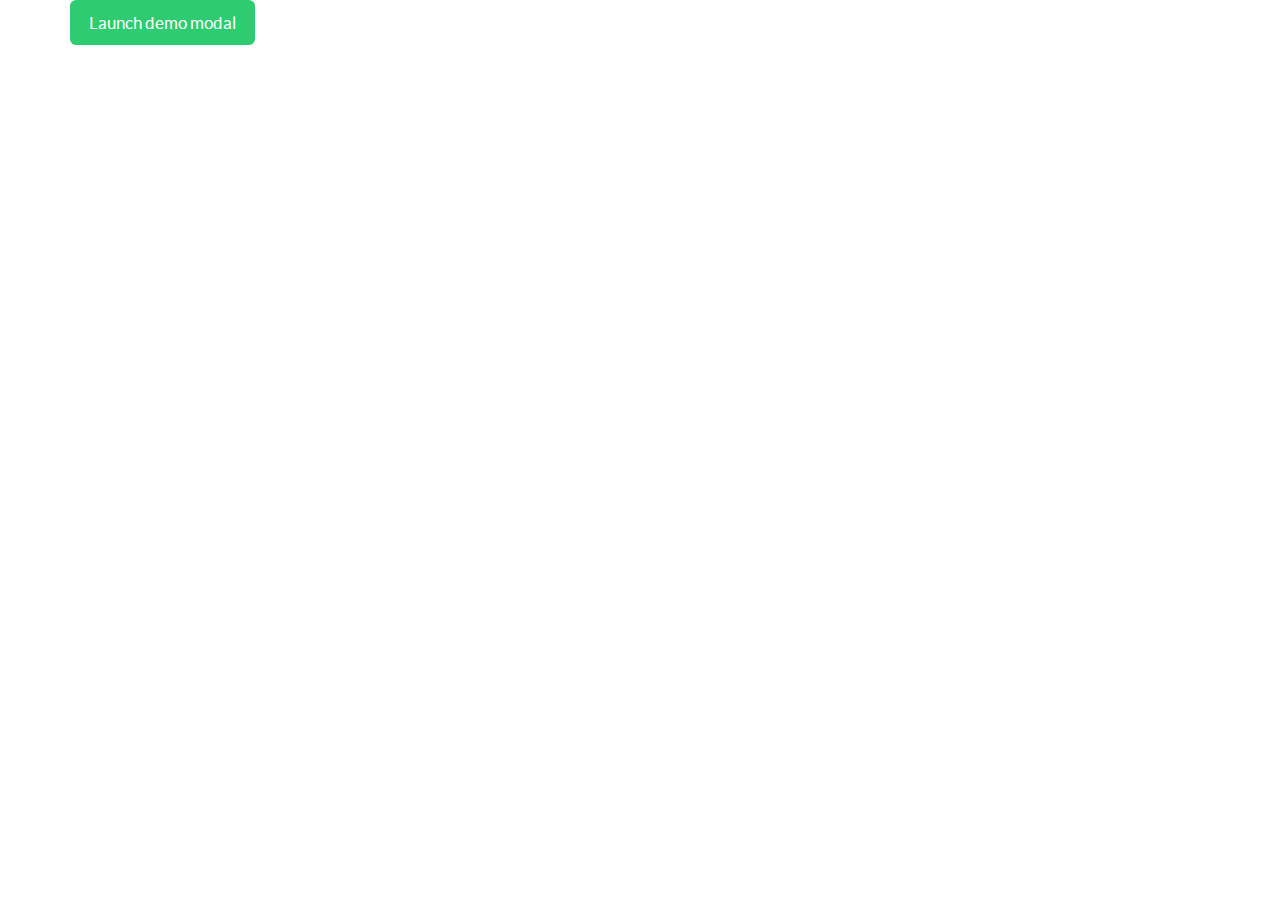
<file: fhactory/temp/modal.html>
<!DOCTYPE html>
<html lang="en">
  <head>
    <meta charset="utf-8">
    <title>Flat UI Pro</title>
    <meta name="viewport" content="width=device-width, initial-scale=1.0">

    <!-- Loading Bootstrap -->
    <link href="../bootstrap/css/bootstrap.css" rel="stylesheet">

    <!-- Loading Flat UI -->
    <link href="../css/flat-ui.css" rel="stylesheet">

    <link rel="shortcut icon" href="images/favicon.ico">

    <!-- HTML5 shim, for IE6-8 support of HTML5 elements. All other JS at the end of file. -->
    <!--[if lt IE 9]>
      <script src="../js/html5shiv.js"></script>
      <script src="../js/respond.min.js"></script>
    <![endif]-->
  </head>
  <body> 
    <div class="container">
      <!-- Button trigger modal -->
      <button class="btn btn-primary btn-lg" data-toggle="modal" data-target="#myModal">
        Launch demo modal
      </button>

      <!-- Modal -->
      <div class="modal fade" id="myModal" tabindex="-1" role="dialog" aria-labelledby="myModalLabel" aria-hidden="true">
        <div class="modal-dialog">
          <div class="modal-content">
            <div class="modal-header">
              <button type="button" class="close fui-cross" data-dismiss="modal" aria-hidden="true"></button>
              <h4 class="modal-title" id="myModalLabel">Modal title</h4>
            </div>
            <div class="modal-body">
              <p>An error message is information displayed when an <a href="#">unexpected condition occurs</a>, usually on a computer or other device. </p>
            </div>
            <div class="modal-footer">
              <button type="button" class="btn btn-default" data-dismiss="modal">Close</button>
              <button type="button" class="btn btn-primary">Save changes</button>
            </div>
          </div>
        </div>
      </div>
    </div><!-- /.container --> 


    <!-- Load JS here for greater good =============================-->
    <script src="../js/jquery-1.8.3.min.js"></script>
    <script src="../js/jquery-ui-1.10.3.custom.min.js"></script>
    <script src="../js/jquery.ui.touch-punch.min.js"></script>
    <script src="../js/bootstrap.min.js"></script>
    <script src="../js/bootstrap-select.js"></script>
    <script src="../js/bootstrap-switch.js"></script>
    <script src="../js/flatui-checkbox.js"></script>
    <script src="../js/flatui-radio.js"></script>
    <script src="../js/jquery.tagsinput.js"></script>
    <script src="../js/jquery.placeholder.js"></script>
    <script src="../js/application.js"></script>
  </body>
</html>
</file>
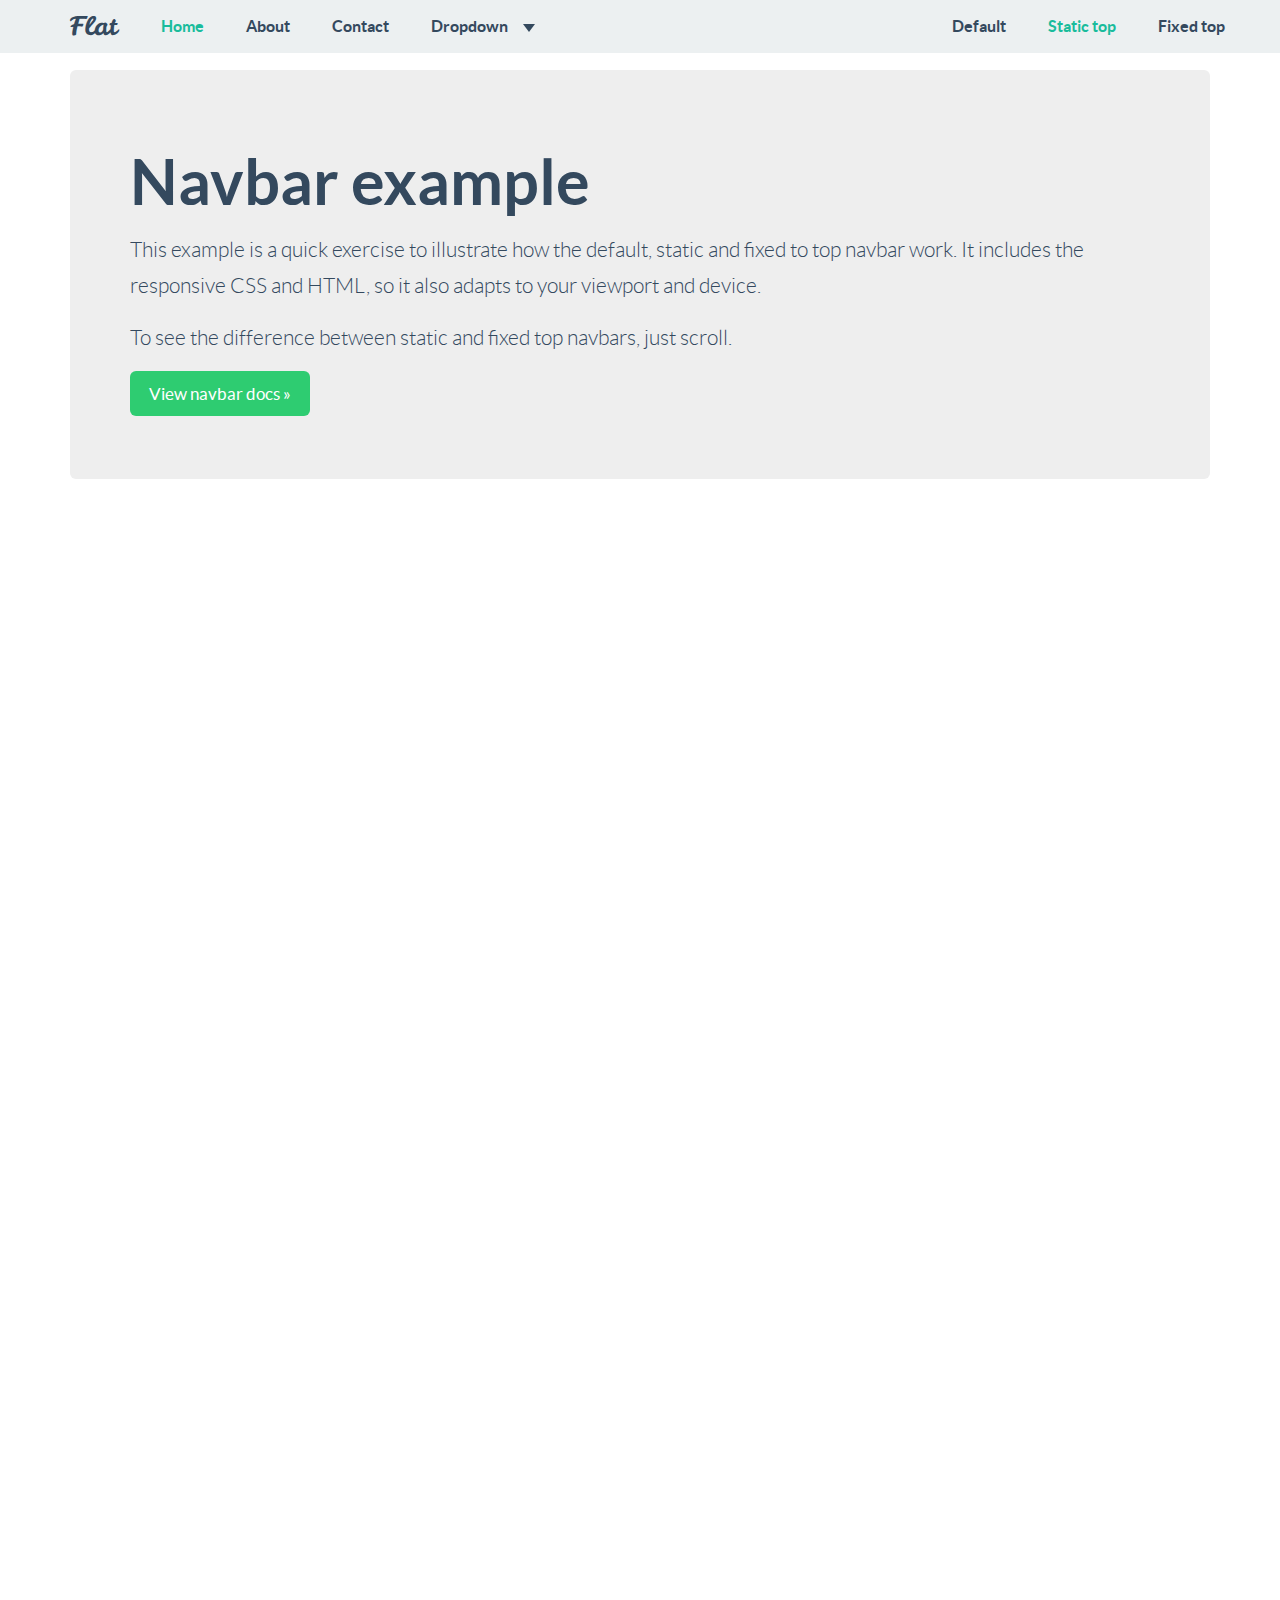
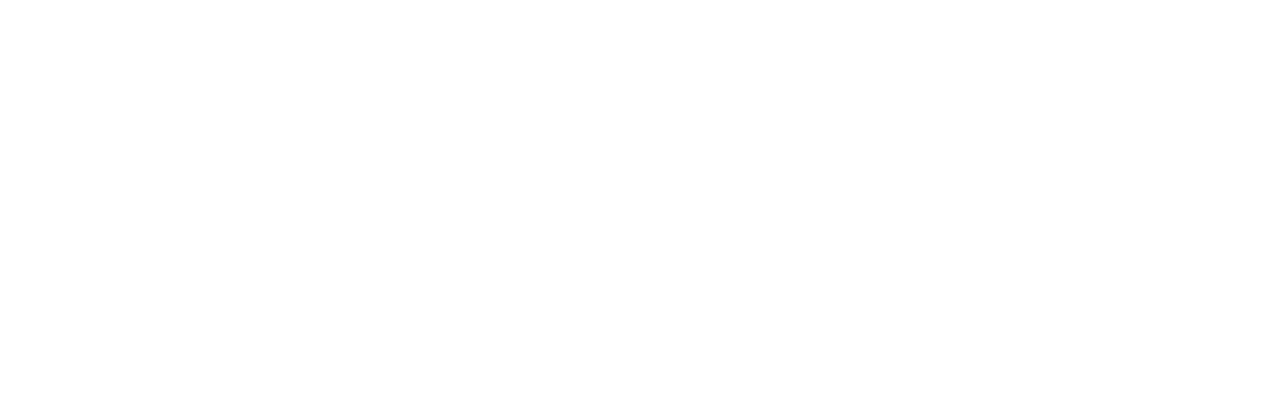
<file: fhactory/temp/navbar-fixed-top.html>
<!DOCTYPE html>
<html lang="en">
  <head>
    <meta charset="utf-8">
    <title>Flat UI</title>
    <meta name="viewport" content="width=device-width, initial-scale=1.0">

    <!-- Loading Bootstrap -->
    <link href="../bootstrap/css/bootstrap.css" rel="stylesheet">

    <!-- Loading Flat UI -->
    <link href="../css/flat-ui.css" rel="stylesheet">

    <link rel="shortcut icon" href="../images/favicon.ico">

    <!-- HTML5 shim, for IE6-8 support of HTML5 elements. All other JS at the end of file. -->
    <!--[if lt IE 9]>
      <script src="js/html5shiv.js"></script>
    <![endif]-->
  </head>
  <body>
  	<style>
	  	body {
			  min-height: 2000px;
			  padding-top: 70px;
			}
  	</style>
    
		<!-- Static navbar -->
    <div class="navbar navbar-default navbar-fixed-top" role="navigation">
      <div class="container">
        <div class="navbar-header">
          <button type="button" class="navbar-toggle" data-toggle="collapse" data-target=".navbar-collapse">
            <span class="sr-only">Toggle navigation</span>
          </button>
          <a class="navbar-brand" href="#"><span class="fui-flat"></span></a>
        </div>
        <div class="navbar-collapse collapse">
          <ul class="nav navbar-nav">
            <li class="active"><a href="#">Home</a></li>
            <li><a href="#about">About</a></li>
            <li><a href="#contact">Contact</a></li>
            <li class="dropdown">
              <a href="#" class="dropdown-toggle" data-toggle="dropdown">Dropdown <b class="caret"></b></a>
              <span class="dropdown-arrow"></span>
              <ul class="dropdown-menu">
                <li><a href="#">Action</a></li>
                <li><a href="#">Another action</a></li>
                <li><a href="#">Something else here</a></li>
                <li class="divider"></li>
                <li class="dropdown-header">Nav header</li>
                <li><a href="#">Separated link</a></li>
                <li><a href="#">One more separated link</a></li>
              </ul>
            </li>
          </ul>
          <ul class="nav navbar-nav navbar-right">
            <li><a href="../navbar/">Default</a></li>
            <li class="active"><a href="./">Static top</a></li>
            <li><a href="../navbar-fixed-top/">Fixed top</a></li>
          </ul>
        </div><!--/.nav-collapse -->
      </div>
    </div>


    <div class="container">

      <!-- Main component for a primary marketing message or call to action -->
      <div class="jumbotron">
        <h1>Navbar example</h1>
        <p>This example is a quick exercise to illustrate how the default, static and fixed to top navbar work. It includes the responsive CSS and HTML, so it also adapts to your viewport and device.</p>
        <p>To see the difference between static and fixed top navbars, just scroll.</p>
        <p>
          <a class="btn btn-lg btn-primary" href="../../components/#navbar" role="button">View navbar docs &raquo;</a>
        </p>
      </div>

    </div> <!-- /container -->

    <!-- Load JS here for greater good =============================-->
    <script src="../js/jquery-1.8.3.min.js"></script>
    <script src="../js/jquery-ui-1.10.3.custom.min.js"></script>
    <script src="../js/jquery.ui.touch-punch.min.js"></script>
    <script src="../js/bootstrap.min.js"></script>
    <script src="../js/bootstrap-select.js"></script>
    <script src="../js/bootstrap-switch.js"></script>
    <script src="../js/flatui-checkbox.js"></script>
    <script src="../js/flatui-radio.js"></script>
    <script src="../js/jquery.tagsinput.js"></script>
    <script src="../js/jquery.placeholder.js"></script>
    <script src="../js/application.js"></script>
  </body>
</html>
</file>
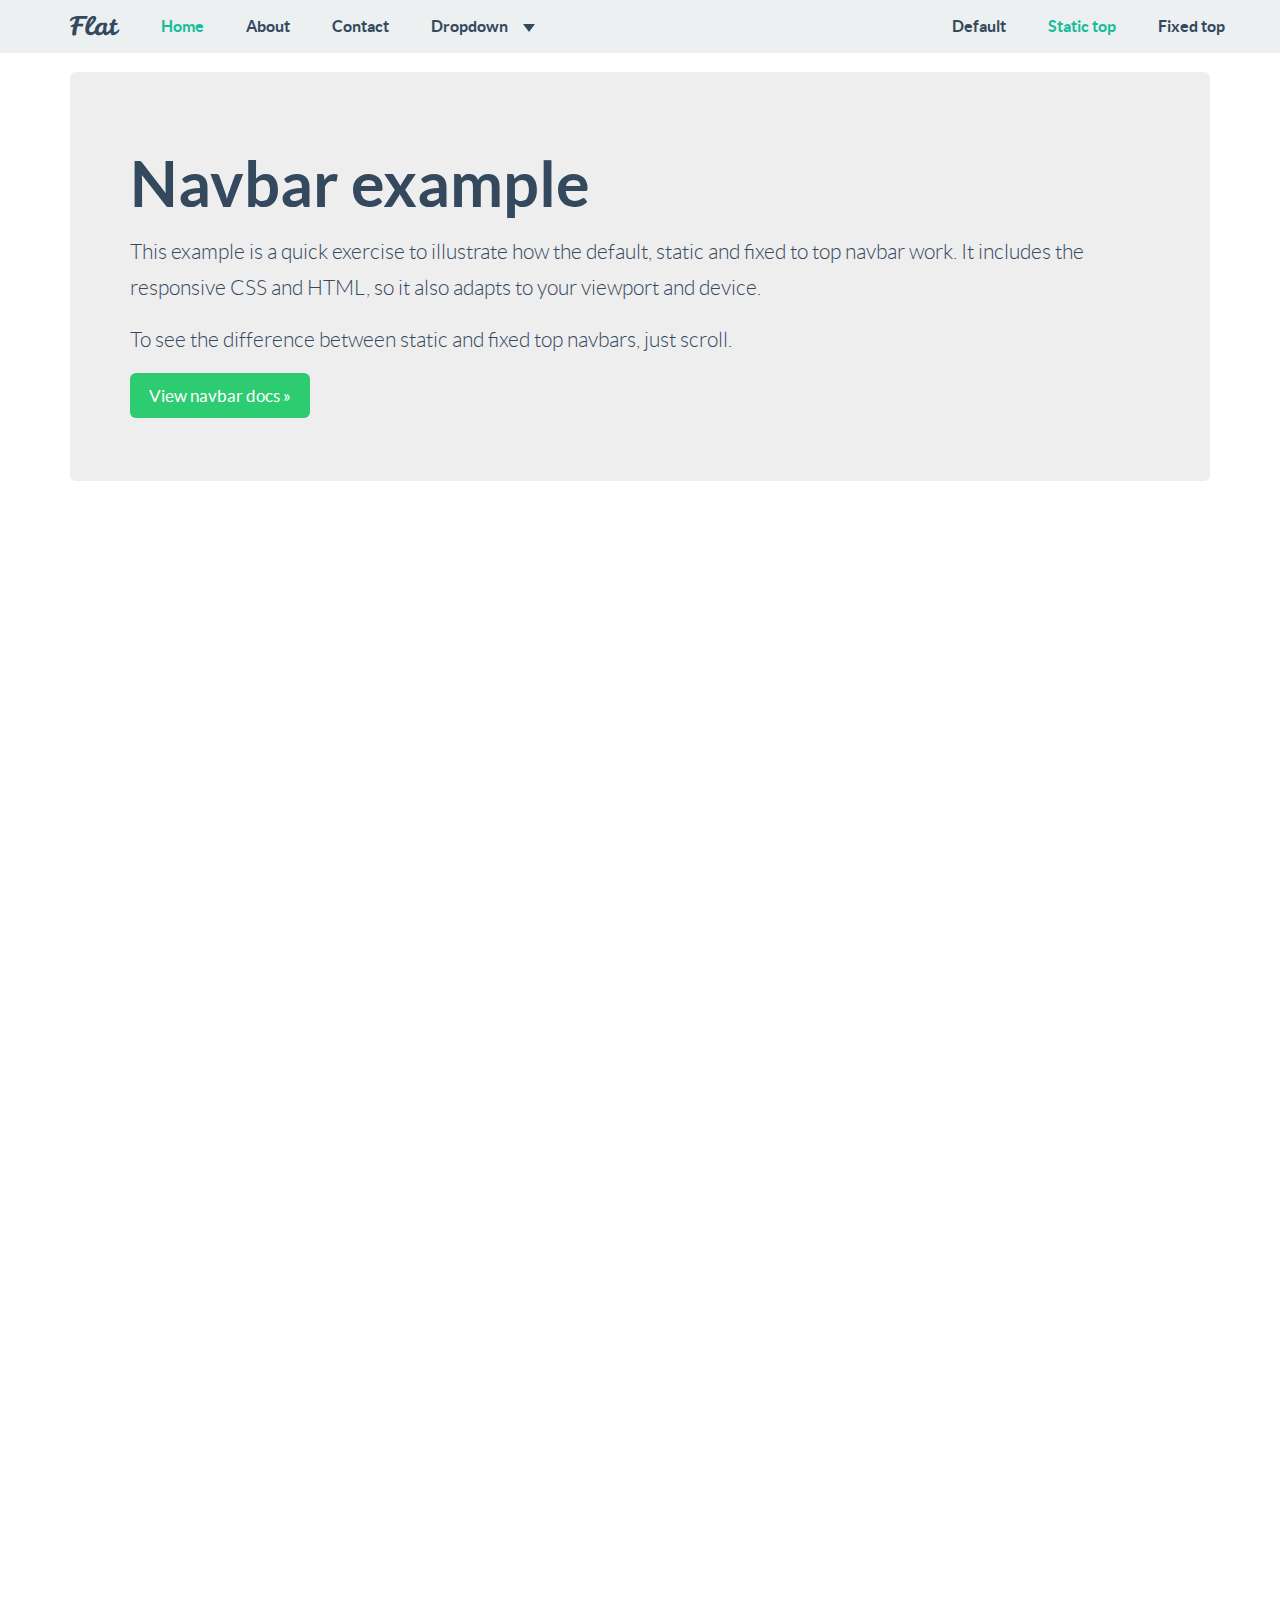
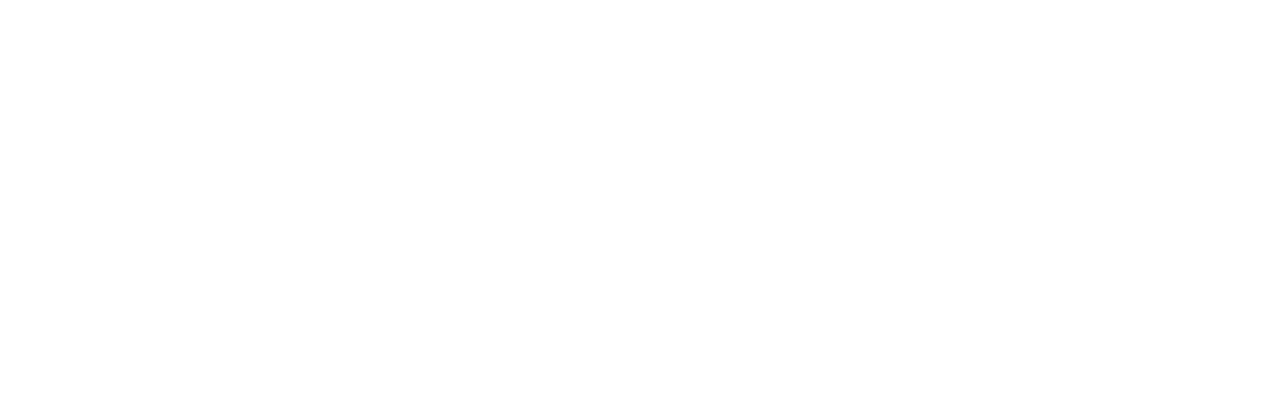
<file: fhactory/temp/navbar-static-top.html>
<!DOCTYPE html>
<html lang="en">
  <head>
    <meta charset="utf-8">
    <title>Flat UI</title>
    <meta name="viewport" content="width=device-width, initial-scale=1.0">

    <!-- Loading Bootstrap -->
    <link href="../bootstrap/css/bootstrap.css" rel="stylesheet">

    <!-- Loading Flat UI -->
    <link href="../css/flat-ui.css" rel="stylesheet">

    <link rel="shortcut icon" href="../images/favicon.ico">

    <!-- HTML5 shim, for IE6-8 support of HTML5 elements. All other JS at the end of file. -->
    <!--[if lt IE 9]>
      <script src="js/html5shiv.js"></script>
    <![endif]-->
  </head>
  <body>
  	<style>
	  	body {
			  min-height: 2000px;
			}
			
			.navbar-static-top {
			  margin-bottom: 19px;
			}
  	</style>
    
		<!-- Static navbar -->
    <div class="navbar navbar-default navbar-static-top" role="navigation">
      <div class="container">
        <div class="navbar-header">
          <button type="button" class="navbar-toggle" data-toggle="collapse" data-target=".navbar-collapse">
            <span class="sr-only">Toggle navigation</span>
          </button>
          <a class="navbar-brand" href="#"><span class="fui-flat"></span></a>
        </div>
        <div class="navbar-collapse collapse">
          <ul class="nav navbar-nav">
            <li class="active"><a href="#">Home</a></li>
            <li><a href="#about">About</a></li>
            <li><a href="#contact">Contact</a></li>
            <li class="dropdown">
              <a href="#" class="dropdown-toggle" data-toggle="dropdown">Dropdown <b class="caret"></b></a>
              <span class="dropdown-arrow"></span>
              <ul class="dropdown-menu">
                <li><a href="#">Action</a></li>
                <li><a href="#">Another action</a></li>
                <li><a href="#">Something else here</a></li>
                <li class="divider"></li>
                <li class="dropdown-header">Nav header</li>
                <li><a href="#">Separated link</a></li>
                <li><a href="#">One more separated link</a></li>
              </ul>
            </li>
          </ul>
          <ul class="nav navbar-nav navbar-right">
            <li><a href="../navbar/">Default</a></li>
            <li class="active"><a href="./">Static top</a></li>
            <li><a href="../navbar-fixed-top/">Fixed top</a></li>
          </ul>
        </div><!--/.nav-collapse -->
      </div>
    </div>


    <div class="container">

      <!-- Main component for a primary marketing message or call to action -->
      <div class="jumbotron">
        <h1>Navbar example</h1>
        <p>This example is a quick exercise to illustrate how the default, static and fixed to top navbar work. It includes the responsive CSS and HTML, so it also adapts to your viewport and device.</p>
        <p>To see the difference between static and fixed top navbars, just scroll.</p>
        <p>
          <a class="btn btn-lg btn-primary" href="../../components/#navbar" role="button">View navbar docs &raquo;</a>
        </p>
      </div>

    </div> <!-- /container -->

    <!-- Load JS here for greater good =============================-->
    <script src="../js/jquery-1.8.3.min.js"></script>
    <script src="../js/jquery-ui-1.10.3.custom.min.js"></script>
    <script src="../js/jquery.ui.touch-punch.min.js"></script>
    <script src="../js/bootstrap.min.js"></script>
    <script src="../js/bootstrap-select.js"></script>
    <script src="../js/bootstrap-switch.js"></script>
    <script src="../js/flatui-checkbox.js"></script>
    <script src="../js/flatui-radio.js"></script>
    <script src="../js/jquery.tagsinput.js"></script>
    <script src="../js/jquery.placeholder.js"></script>
    <script src="../js/application.js"></script>
  </body>
</html>
</file>
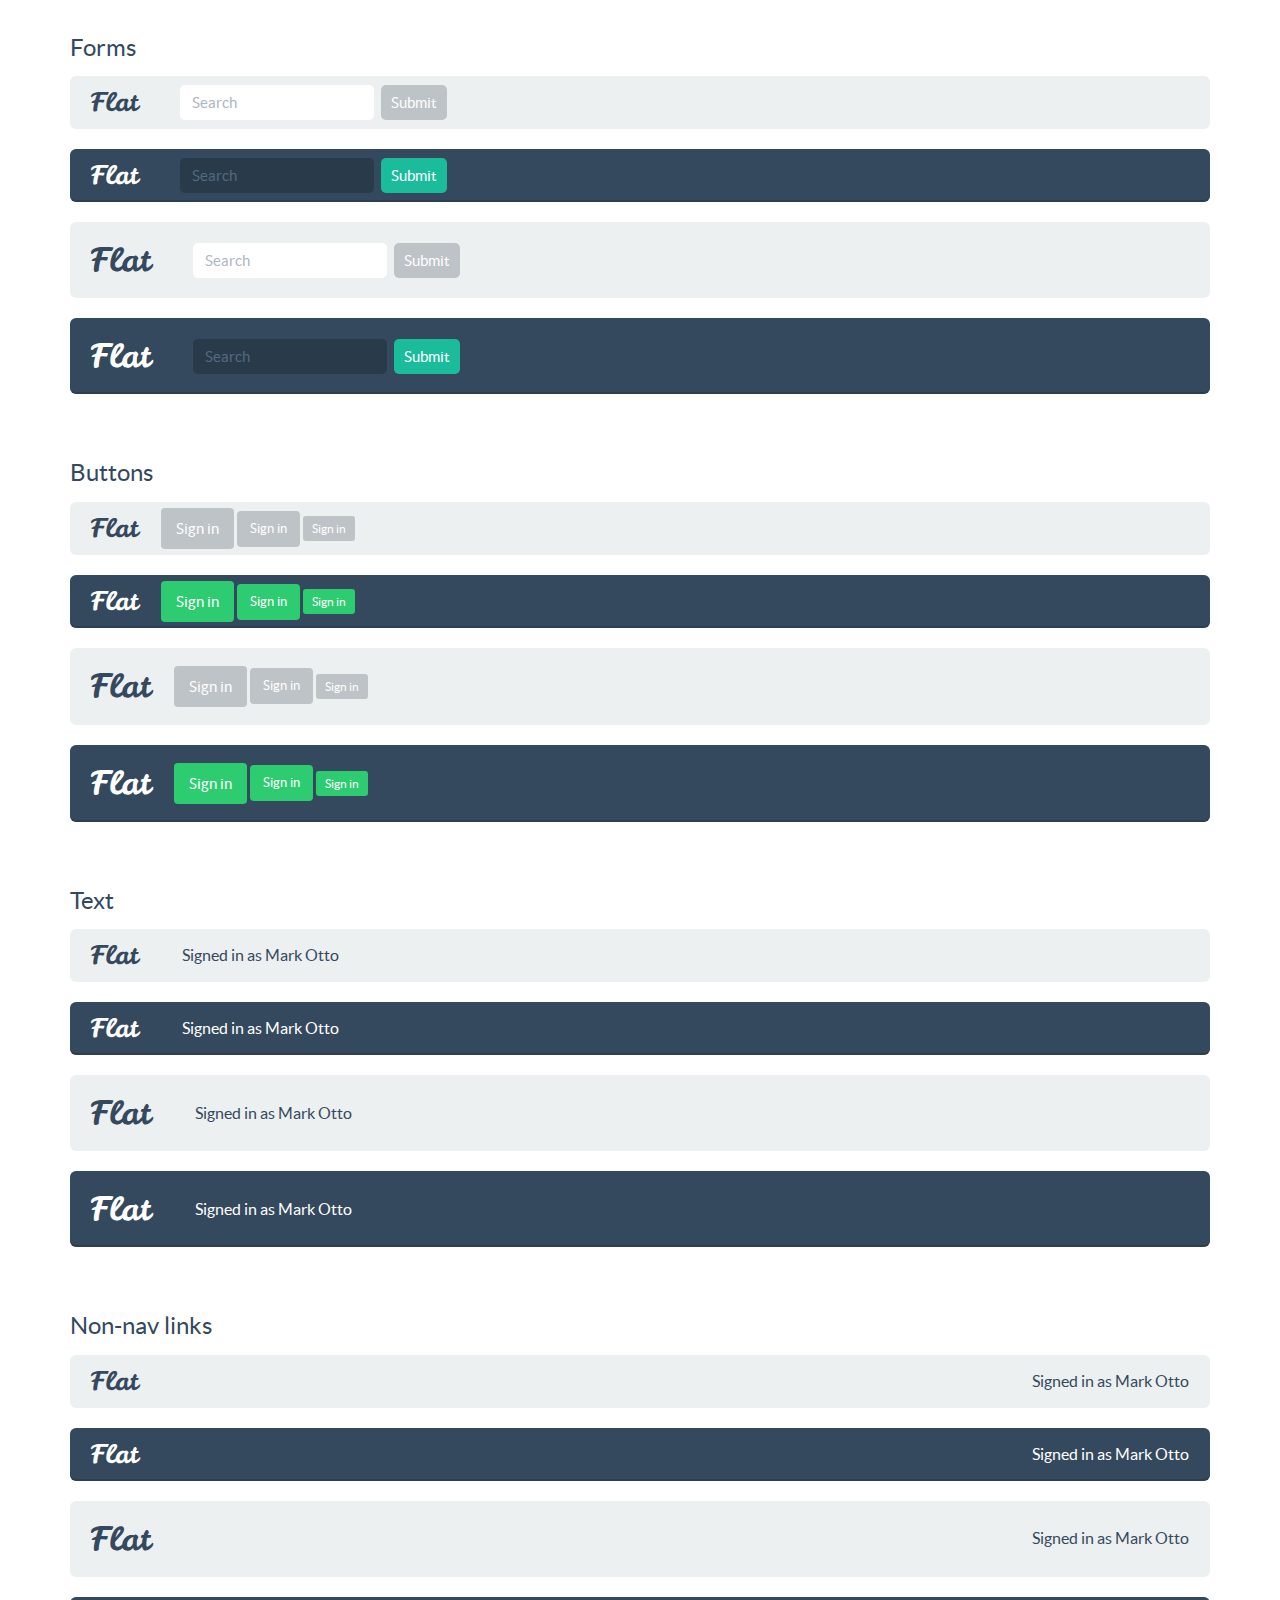
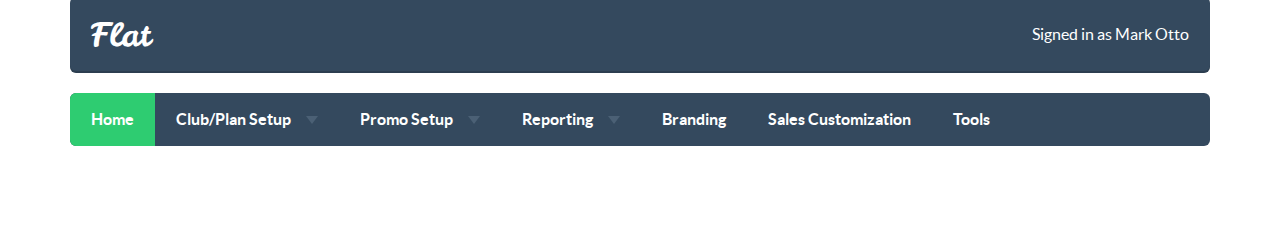
<file: fhactory/temp/navbars-with-elements.html>
<!DOCTYPE html>
<html lang="en">
  <head>
    <meta charset="utf-8">
    <title>Flat UI</title>
    <meta name="viewport" content="width=device-width, initial-scale=1.0">

    <!-- Loading Bootstrap -->
    <link href="../bootstrap/css/bootstrap.css" rel="stylesheet">

    <!-- Loading Flat UI -->
    <link href="../css/flat-ui.css" rel="stylesheet">

    <link rel="shortcut icon" href="../images/favicon.ico">

    <!-- HTML5 shim, for IE6-8 support of HTML5 elements. All other JS at the end of file. -->
    <!--[if lt IE 9]>
      <script src="js/html5shiv.js"></script>
    <![endif]-->
  </head>
  <body>
  	<style>
	  	body {
			    padding-bottom: 20px;
			    padding-top: 20px;
			}
			.navbar {
			    margin-bottom: 20px;
			}
  	</style>
    <div class="container">
      <h6>Forms</h6>
      <nav role="navigation" class="navbar navbar-default">
        <div class="navbar-header">
          <button data-target="#bs-example-navbar-collapse-2" data-toggle="collapse" class="navbar-toggle" type="button">
            <span class="sr-only">Toggle navigation</span>
            <span class="icon-bar"></span>
            <span class="icon-bar"></span>
            <span class="icon-bar"></span>
          </button>
          <a href="#" class="navbar-brand"><span class="fui-flat"></span></a>
        </div>
        <div id="bs-example-navbar-collapse-2" class="collapse navbar-collapse">
          <form role="search" class="navbar-form navbar-left">
            <div class="form-group">
              <input type="text" placeholder="Search" class="form-control">
            </div>
            <button class="btn btn-default" type="submit">Submit</button>
          </form>
        </div>
      </nav>
      <nav role="navigation" class="navbar navbar-inverse navbar-embossed">
        <div class="navbar-header">
          <button data-target="#bs-example-navbar-collapse-2" data-toggle="collapse" class="navbar-toggle" type="button">
            <span class="sr-only">Toggle navigation</span>
            <span class="icon-bar"></span>
            <span class="icon-bar"></span>
            <span class="icon-bar"></span>
          </button>
          <a href="#" class="navbar-brand"><span class="fui-flat"></span></a>
        </div>
        <div id="bs-example-navbar-collapse-2" class="collapse navbar-collapse">
          <form role="search" class="navbar-form navbar-left">
            <div class="form-group">
              <input type="text" placeholder="Search" class="form-control">
            </div>
            <button class="btn btn-default" type="submit">Submit</button>
          </form>
        </div>
      </nav>
      <nav role="navigation" class="navbar navbar-default navbar-lg">
        <div class="navbar-header">
          <button data-target="#bs-example-navbar-collapse-2" data-toggle="collapse" class="navbar-toggle" type="button">
            <span class="sr-only">Toggle navigation</span>
            <span class="icon-bar"></span>
            <span class="icon-bar"></span>
            <span class="icon-bar"></span>
          </button>
          <a href="#" class="navbar-brand"><span class="fui-flat"></span></a>
        </div>
        <div id="bs-example-navbar-collapse-2" class="collapse navbar-collapse">
          <form role="search" class="navbar-form navbar-left">
            <div class="form-group">
              <input type="text" placeholder="Search" class="form-control">
            </div>
            <button class="btn btn-default" type="submit">Submit</button>
          </form>
        </div>
      </nav>
      <nav role="navigation" class="navbar navbar-inverse navbar-embossed navbar-lg">
        <div class="navbar-header">
          <button data-target="#bs-example-navbar-collapse-2" data-toggle="collapse" class="navbar-toggle" type="button">
            <span class="sr-only">Toggle navigation</span>
            <span class="icon-bar"></span>
            <span class="icon-bar"></span>
            <span class="icon-bar"></span>
          </button>
          <a href="#" class="navbar-brand"><span class="fui-flat"></span></a>
        </div>
        <div id="bs-example-navbar-collapse-2" class="collapse navbar-collapse">
          <form role="search" class="navbar-form navbar-left">
            <div class="form-group">
              <input type="text" placeholder="Search" class="form-control">
            </div>
            <button class="btn btn-default" type="submit">Submit</button>
          </form>
        </div>
      </nav>
      <br>
      <h6>Buttons</h6>
      <nav role="navigation" class="navbar navbar-default">
        <div class="navbar-header">
          <button data-target="#bs-example-navbar-collapse-3" data-toggle="collapse" class="navbar-toggle" type="button">
            <span class="sr-only">Toggle navigation</span>
            <span class="icon-bar"></span>
            <span class="icon-bar"></span>
            <span class="icon-bar"></span>
          </button>
          <a href="#" class="navbar-brand"><span class="fui-flat"></span></a>
        </div>
        <div id="bs-example-navbar-collapse-3" class="collapse navbar-collapse">
          <button class="btn btn-default navbar-btn" type="button">Sign in</button>
          <button class="btn btn-default navbar-btn btn-sm" type="button">Sign in</button>
          <button class="btn btn-default navbar-btn btn-xs" type="button">Sign in</button>
        </div>
      </nav>
      <nav role="navigation" class="navbar navbar-inverse navbar-embossed">
        <div class="navbar-header">
          <button data-target="#bs-example-navbar-collapse-3" data-toggle="collapse" class="navbar-toggle" type="button">
            <span class="sr-only">Toggle navigation</span>
            <span class="icon-bar"></span>
            <span class="icon-bar"></span>
            <span class="icon-bar"></span>
          </button>
          <a href="#" class="navbar-brand"><span class="fui-flat"></span></a>
        </div>
        <div id="bs-example-navbar-collapse-3" class="collapse navbar-collapse">
          <button class="btn btn-default navbar-btn" type="button">Sign in</button>
          <button class="btn btn-default navbar-btn btn-sm" type="button">Sign in</button>
          <button class="btn btn-default navbar-btn btn-xs" type="button">Sign in</button>
        </div>
      </nav>
      <nav role="navigation" class="navbar navbar-default navbar-lg">
        <div class="navbar-header">
          <button data-target="#bs-example-navbar-collapse-3" data-toggle="collapse" class="navbar-toggle" type="button">
            <span class="sr-only">Toggle navigation</span>
            <span class="icon-bar"></span>
            <span class="icon-bar"></span>
            <span class="icon-bar"></span>
          </button>
          <a href="#" class="navbar-brand"><span class="fui-flat"></span></a>
        </div>
        <div id="bs-example-navbar-collapse-3" class="collapse navbar-collapse">
          <button class="btn btn-default navbar-btn" type="button">Sign in</button>
          <button class="btn btn-default navbar-btn btn-sm" type="button">Sign in</button>
          <button class="btn btn-default navbar-btn btn-xs" type="button">Sign in</button>
        </div>
      </nav>
      <nav role="navigation" class="navbar navbar-inverse navbar-embossed navbar-lg">
        <div class="navbar-header">
          <button data-target="#bs-example-navbar-collapse-3" data-toggle="collapse" class="navbar-toggle" type="button">
            <span class="sr-only">Toggle navigation</span>
            <span class="icon-bar"></span>
            <span class="icon-bar"></span>
            <span class="icon-bar"></span>
          </button>
          <a href="#" class="navbar-brand"><span class="fui-flat"></span></a>
        </div>
        <div id="bs-example-navbar-collapse-3" class="collapse navbar-collapse">
          <button class="btn btn-default navbar-btn" type="button">Sign in</button>
          <button class="btn btn-default navbar-btn btn-sm" type="button">Sign in</button>
          <button class="btn btn-default navbar-btn btn-xs" type="button">Sign in</button>
        </div>
      </nav>
      <br>
      <h6>Text</h6>
      <nav role="navigation" class="navbar navbar-default">
        <div class="navbar-header">
          <button data-target="#bs-example-navbar-collapse-4" data-toggle="collapse" class="navbar-toggle" type="button">
            <span class="sr-only">Toggle navigation</span>
            <span class="icon-bar"></span>
            <span class="icon-bar"></span>
            <span class="icon-bar"></span>
          </button>
          <a href="#" class="navbar-brand"><span class="fui-flat"></span></a>
        </div>
        <div id="bs-example-navbar-collapse-4" class="collapse navbar-collapse">
          <p class="navbar-text">Signed in as Mark Otto</p>
        </div>
      </nav>
      <nav role="navigation" class="navbar navbar-inverse navbar-embossed">
        <div class="navbar-header">
          <button data-target="#bs-example-navbar-collapse-4" data-toggle="collapse" class="navbar-toggle" type="button">
            <span class="sr-only">Toggle navigation</span>
            <span class="icon-bar"></span>
            <span class="icon-bar"></span>
            <span class="icon-bar"></span>
          </button>
          <a href="#" class="navbar-brand"><span class="fui-flat"></span></a>
        </div>
        <div id="bs-example-navbar-collapse-4" class="collapse navbar-collapse">
          <p class="navbar-text">Signed in as Mark Otto</p>
        </div>
      </nav>
      <nav role="navigation" class="navbar navbar-default navbar-lg">
        <div class="navbar-header">
          <button data-target="#bs-example-navbar-collapse-4" data-toggle="collapse" class="navbar-toggle" type="button">
            <span class="sr-only">Toggle navigation</span>
            <span class="icon-bar"></span>
            <span class="icon-bar"></span>
            <span class="icon-bar"></span>
          </button>
          <a href="#" class="navbar-brand"><span class="fui-flat"></span></a>
        </div>
        <div id="bs-example-navbar-collapse-4" class="collapse navbar-collapse">
          <p class="navbar-text">Signed in as Mark Otto</p>
        </div>
      </nav>
      <nav role="navigation" class="navbar navbar-inverse navbar-embossed navbar-lg">
        <div class="navbar-header">
          <button data-target="#bs-example-navbar-collapse-4" data-toggle="collapse" class="navbar-toggle" type="button">
            <span class="sr-only">Toggle navigation</span>
            <span class="icon-bar"></span>
            <span class="icon-bar"></span>
            <span class="icon-bar"></span>
          </button>
          <a href="#" class="navbar-brand"><span class="fui-flat"></span></a>
        </div>
        <div id="bs-example-navbar-collapse-4" class="collapse navbar-collapse">
          <p class="navbar-text">Signed in as Mark Otto</p>
        </div>
      </nav>
      <br>
      <h6>Non-nav links</h6>
      <nav role="navigation" class="navbar navbar-default">
        <div class="navbar-header">
          <button data-target="#bs-example-navbar-collapse-5" data-toggle="collapse" class="navbar-toggle" type="button">
            <span class="sr-only">Toggle navigation</span>
            <span class="icon-bar"></span>
            <span class="icon-bar"></span>
            <span class="icon-bar"></span>
          </button>
          <a href="#" class="navbar-brand"><span class="fui-flat"></span></a>
        </div>
        <div id="bs-example-navbar-collapse-5" class="collapse navbar-collapse">
          <p class="navbar-text navbar-right">Signed in as <a class="navbar-link" href="#">Mark Otto</a></p>
        </div>
      </nav>
      <nav role="navigation" class="navbar navbar-inverse navbar-embossed">
        <div class="navbar-header">
          <button data-target="#bs-example-navbar-collapse-5" data-toggle="collapse" class="navbar-toggle" type="button">
            <span class="sr-only">Toggle navigation</span>
            <span class="icon-bar"></span>
            <span class="icon-bar"></span>
            <span class="icon-bar"></span>
          </button>
          <a href="#" class="navbar-brand"><span class="fui-flat"></span></a>
        </div>
        <div id="bs-example-navbar-collapse-5" class="collapse navbar-collapse">
          <p class="navbar-text navbar-right">Signed in as <a class="navbar-link" href="#">Mark Otto</a></p>
        </div>
      </nav>
      <nav role="navigation" class="navbar navbar-default navbar-lg">
        <div class="navbar-header">
          <button data-target="#bs-example-navbar-collapse-5" data-toggle="collapse" class="navbar-toggle" type="button">
            <span class="sr-only">Toggle navigation</span>
            <span class="icon-bar"></span>
            <span class="icon-bar"></span>
            <span class="icon-bar"></span>
          </button>
          <a href="#" class="navbar-brand"><span class="fui-flat"></span></a>
        </div>
        <div id="bs-example-navbar-collapse-5" class="collapse navbar-collapse">
          <p class="navbar-text navbar-right">Signed in as <a class="navbar-link" href="#">Mark Otto</a></p>
        </div>
      </nav>
      <nav role="navigation" class="navbar navbar-inverse navbar-embossed navbar-lg">
        <div class="navbar-header">
          <button data-target="#bs-example-navbar-collapse-5" data-toggle="collapse" class="navbar-toggle" type="button">
            <span class="sr-only">Toggle navigation</span>
            <span class="icon-bar"></span>
            <span class="icon-bar"></span>
            <span class="icon-bar"></span>
          </button>
          <a href="#" class="navbar-brand"><span class="fui-flat"></span></a>
        </div>
        <div id="bs-example-navbar-collapse-5" class="collapse navbar-collapse">
          <p class="navbar-text navbar-right">Signed in as <a class="navbar-link" href="#">Mark Otto</a></p>
        </div>
      </nav>

			<div class="row">
			        <div class="col-md-12">           
			            <nav class="navbar navbar-inverse" role="navigation">
			                <div class="navbar-header">
			                   <button type="button" class="navbar-toggle" data-toggle="collapse" data-target=".navbar-collapse-01">
			                       <span class="sr-only">Toggle navigation</span>
			                       <span class="icon-bar"></span>
			                       <span class="icon-bar"></span>
			                       <span class="icon-bar"></span>
			                    </button>
			                </div>
			                <div class="collapse navbar-collapse navbar-collapse-01">
			                      <ul class="nav navbar-nav navbar-left">
			                        <li class="active"><a href="index.html">Home</a></li>
			                        <li class="dropdown">
			                          <a href="#fakelink" class="dropdown-toggle" data-toggle="dropdown">
			                            Club/Plan Setup
			                            <span class="caret"></span>
			                          </a>
			                              <ul class="dropdown-menu">
			                                <li><a href="#fakelink">Configure Clubs</a></li>
			                                <li> <a href="#fakelink">Configure Feature Plans</a></li>
			                              </ul> <!-- /Sub menu -->
			                        </li>
			                        <li class="dropdown">
			                             <a href="#fakelink" class="dropdown-toggle" data-toggle="dropdown">
			                                Promo Setup
			                                <span class="caret"></span>
			                              </a>
			                              <ul class="dropdown-menu">
			                                <li><a href="#fakelink">View Promo List</a></li>
			                                <li> <a href="#fakelink">Add Edit Promo</a></li>
			                                <li><a href="#fakelink">Promo Details</a></li>
			                              </ul> <!-- /Sub menu -->
			                        </li>
			                        <li class="dropdown">
			                             <a href="#fakelink" class="dropdown-toggle" data-toggle="dropdown">
			                                Reporting
			                                <span class="caret"></span>
			                              </a>
			                              <ul class="dropdown-menu">
			                                <li><a href="#fakelink">Analytics</a></li>
			                                <li> <a href="#fakelink">Sales Report</a></li>
			                              </ul> <!-- /Sub menu -->
			                        </li>
			                        <li><a href="#fakelink">Branding</a></li>
			                        <li><a href="#fakelink">Sales Customization</a></li>
			                        <li><a href="#fakelink">Tools</a></li>
			                      </ul>
			               </div><!--/.nav -->
			               </nav>
			        </div>
			  </div>

    </div>
    <!-- /.container -->


    <!-- Load JS here for greater good =============================-->
    <script src="../js/jquery-1.8.3.min.js"></script>
    <script src="../js/jquery-ui-1.10.3.custom.min.js"></script>
    <script src="../js/jquery.ui.touch-punch.min.js"></script>
    <script src="../js/bootstrap.min.js"></script>
    <script src="../js/bootstrap-select.js"></script>
    <script src="../js/bootstrap-switch.js"></script>
    <script src="../js/flatui-checkbox.js"></script>
    <script src="../js/flatui-radio.js"></script>
    <script src="../js/jquery.tagsinput.js"></script>
    <script src="../js/jquery.placeholder.js"></script>
  </body>
</html>
</file>
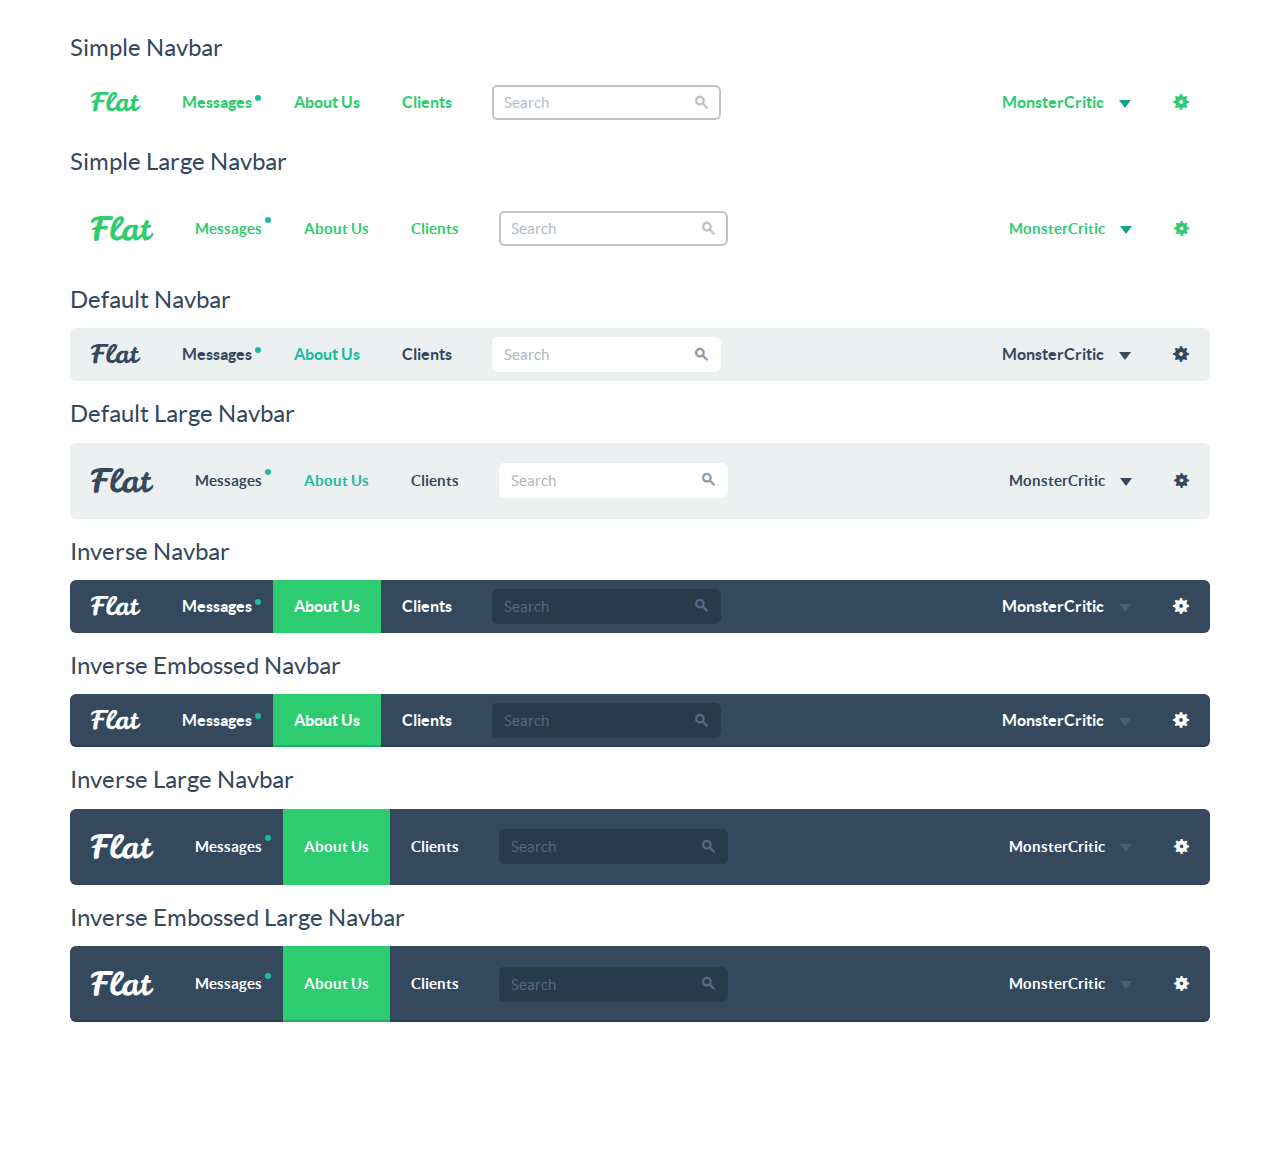
<file: fhactory/temp/navbars.html>
<!DOCTYPE html>
<html lang="en">
  <head>
    <meta charset="utf-8">
    <title>Flat UI</title>
    <meta name="viewport" content="width=device-width, initial-scale=1.0">

    <!-- Loading Bootstrap -->
    <link href="../bootstrap/css/bootstrap.css" rel="stylesheet">

    <!-- Loading Flat UI -->
    <link href="../css/flat-ui.css" rel="stylesheet">

    <link rel="shortcut icon" href="../images/favicon.ico">

    <!-- HTML5 shim, for IE6-8 support of HTML5 elements. All other JS at the end of file. -->
    <!--[if lt IE 9]>
      <script src="js/html5shiv.js"></script>
    <![endif]-->
  </head>
  <body>
  	<style>
	  	body {
			    padding-bottom: 20px;
			    padding-top: 20px;
			}
			.navbar {
			    margin-bottom: 20px;
			}
  	</style>
    <div class="container">
    
    	<h6>Simple Navbar</h6>
      
      <nav class="navbar" role="navigation">
			  <!-- Brand and toggle get grouped for better mobile display -->
			  <div class="navbar-header">
			    <button type="button" class="navbar-toggle" data-toggle="collapse" data-target="#bs-example-navbar-collapse-1">
			      <span class="sr-only">Toggle navigation</span>
			    </button>
			    <a class="navbar-brand" href="#"><span class="fui-flat"></span></a>
			  </div>
			
			  <!-- Collect the nav links, forms, and other content for toggling -->
			  <div class="collapse navbar-collapse" id="bs-example-navbar-collapse-1">
			    <ul class="nav navbar-nav">			      
			      <li><a href="#">Messages<span class="navbar-unread">1</span></a></li>
			      <li class="active"><a href="#">About Us</a></li>
			      <li><a href="#">Clients</a></li>	
			     </ul> 		      
			    <form class="navbar-form navbar-left" action="#" role="search">
          	<div class="form-group">
            	<div class="input-group">
								<input class="form-control" id="navbarInput-01" type="search" placeholder="Search">
								<span class="input-group-btn">
									<button type="submit" class="btn"><span class="fui-search"></span></button>
								</span>            
							</div>
          	</div>	             
          </form>
			    <ul class="nav navbar-nav navbar-right">
			    	<li class="dropdown">
			        <a href="#" class="dropdown-toggle" data-toggle="dropdown">MonsterCritic <b class="caret"></b></a>
			        <span class="dropdown-arrow"></span>
			        <ul class="dropdown-menu">
			          <li><a href="#">Action</a></li>
			          <li><a href="#">Another action</a></li>
			          <li><a href="#">Something else here</a></li>
			          <li class="divider"></li>
			          <li><a href="#">Separated link</a></li>
			        </ul>
			      </li>
			      <li><a href="#"><span class="visible-sm visible-xs">Settings<span class="fui-gear"></span></span><span class="visible-md visible-lg"><span class="fui-gear"></span></span></a></li>			      
			    </ul>
			  </div><!-- /.navbar-collapse -->
			</nav>
      
      <h6>Simple Large Navbar</h6>
      
      <nav class="navbar navbar-lg" role="navigation">
			  <!-- Brand and toggle get grouped for better mobile display -->
			  <div class="navbar-header">
			    <button type="button" class="navbar-toggle" data-toggle="collapse" data-target="#bs-example-navbar-collapse-1">
			      <span class="sr-only">Toggle navigation</span>
			    </button>
			    <a class="navbar-brand" href="#"><span class="fui-flat"></span></a>
			  </div>
			
			  <!-- Collect the nav links, forms, and other content for toggling -->
			  <div class="collapse navbar-collapse" id="bs-example-navbar-collapse-1">
			    <ul class="nav navbar-nav">			      
			      <li><a href="#">Messages<span class="navbar-unread">1</span></a></li>
			      <li class="active"><a href="#">About Us</a></li>
			      <li><a href="#">Clients</a></li>	
			     </ul> 		      
			    <form class="navbar-form navbar-left" action="#" role="search">
          	<div class="form-group">
            	<div class="input-group">
								<input class="form-control" id="navbarInput-01" type="search" placeholder="Search">
								<span class="input-group-btn">
									<button type="submit" class="btn"><span class="fui-search"></span></button>
								</span>            
							</div>
          	</div>	             
          </form>
			    <ul class="nav navbar-nav navbar-right">
			    	<li class="dropdown">
			        <a href="#" class="dropdown-toggle" data-toggle="dropdown">MonsterCritic <b class="caret"></b></a>
			        <span class="dropdown-arrow"></span>
			        <ul class="dropdown-menu">
			          <li><a href="#">Action</a></li>
			          <li><a href="#">Another action</a></li>
			          <li><a href="#">Something else here</a></li>
			          <li class="divider"></li>
			          <li><a href="#">Separated link</a></li>
			        </ul>
			      </li>
			      <li><a href="#"><span class="visible-sm visible-xs">Settings<span class="fui-gear"></span></span><span class="visible-md visible-lg"><span class="fui-gear"></span></span></a></li>			      
			    </ul>
			  </div><!-- /.navbar-collapse -->
			</nav>
      
      <h6>Default Navbar</h6>
      
      <nav class="navbar navbar-default" role="navigation">
			  <!-- Brand and toggle get grouped for better mobile display -->
			  <div class="navbar-header">
			    <button type="button" class="navbar-toggle" data-toggle="collapse" data-target="#bs-example-navbar-collapse-1">
			      <span class="sr-only">Toggle navigation</span>
			    </button>
			    <a class="navbar-brand" href="#"><span class="fui-flat"></span></a>
			  </div>
			
			  <!-- Collect the nav links, forms, and other content for toggling -->
			  <div class="collapse navbar-collapse" id="bs-example-navbar-collapse-1">
			    <ul class="nav navbar-nav">			      
			      <li><a href="#">Messages<span class="navbar-unread">1</span></a></li>
			      <li class="active"><a href="#">About Us</a></li>
			      <li><a href="#">Clients</a></li>	
			     </ul> 		      
			    <form class="navbar-form navbar-left" action="#" role="search">
          	<div class="form-group">
            	<div class="input-group">
								<input class="form-control" id="navbarInput-01" type="search" placeholder="Search">
								<span class="input-group-btn">
									<button type="submit" class="btn"><span class="fui-search"></span></button>
								</span>            
							</div>
          	</div>	             
          </form>
			    <ul class="nav navbar-nav navbar-right">
			    	<li class="dropdown">
			        <a href="#" class="dropdown-toggle" data-toggle="dropdown">MonsterCritic <b class="caret"></b></a>
			        <span class="dropdown-arrow"></span>
			        <ul class="dropdown-menu">
			          <li><a href="#">Action</a></li>
			          <li><a href="#">Another action</a></li>
			          <li><a href="#">Something else here</a></li>
			          <li class="divider"></li>
			          <li><a href="#">Separated link</a></li>
			        </ul>
			      </li>
			      <li><a href="#"><span class="visible-sm visible-xs">Settings<span class="fui-gear"></span></span><span class="visible-md visible-lg"><span class="fui-gear"></span></span></a></li>			      
			    </ul>
			  </div><!-- /.navbar-collapse -->
			</nav>
      
      <h6>Default Large Navbar</h6>
      
      <nav class="navbar navbar-default navbar-lg" role="navigation">
			  <!-- Brand and toggle get grouped for better mobile display -->
			  <div class="navbar-header">
			    <button type="button" class="navbar-toggle" data-toggle="collapse" data-target="#bs-example-navbar-collapse-1">
			      <span class="sr-only">Toggle navigation</span>
			    </button>
			    <a class="navbar-brand" href="#"><span class="fui-flat"></span></a>
			  </div>
			
			  <!-- Collect the nav links, forms, and other content for toggling -->
			  <div class="collapse navbar-collapse" id="bs-example-navbar-collapse-1">
			    <ul class="nav navbar-nav">			      
			      <li><a href="#">Messages<span class="navbar-unread">1</span></a></li>
			      <li class="active"><a href="#">About Us</a></li>
			      <li><a href="#">Clients</a></li>	
			     </ul> 		      
			    <form class="navbar-form navbar-left" action="#" role="search">
          	<div class="form-group">
            	<div class="input-group">
								<input class="form-control" id="navbarInput-01" type="search" placeholder="Search">
								<span class="input-group-btn">
									<button type="submit" class="btn"><span class="fui-search"></span></button>
								</span>            
							</div>
          	</div>	             
          </form>
			    <ul class="nav navbar-nav navbar-right">
			    	<li class="dropdown">
			        <a href="#" class="dropdown-toggle" data-toggle="dropdown">MonsterCritic <b class="caret"></b></a>
			        <span class="dropdown-arrow"></span>
			        <ul class="dropdown-menu">
			          <li><a href="#">Action</a></li>
			          <li><a href="#">Another action</a></li>
			          <li><a href="#">Something else here</a></li>
			          <li class="divider"></li>
			          <li><a href="#">Separated link</a></li>
			        </ul>
			      </li>
			      <li><a href="#"><span class="visible-sm visible-xs">Settings<span class="fui-gear"></span></span><span class="visible-md visible-lg"><span class="fui-gear"></span></span></a></li>			      
			    </ul>
			  </div><!-- /.navbar-collapse -->
			</nav>
      
      <h6>Inverse Navbar</h6>
      
      <nav class="navbar navbar-inverse" role="navigation">
			  <!-- Brand and toggle get grouped for better mobile display -->
			  <div class="navbar-header">
			    <button type="button" class="navbar-toggle" data-toggle="collapse" data-target="#navbar-collapse-5">
			      <span class="sr-only">Toggle navigation</span>
			    </button>
			    <a class="navbar-brand" href="#"><span class="fui-flat"></span></a>
			  </div>
			
			  <!-- Collect the nav links, forms, and other content for toggling -->
			  <div class="collapse navbar-collapse" id="navbar-collapse-5">
			    <ul class="nav navbar-nav">			      
			      <li><a href="#">Messages<span class="navbar-unread">1</span></a></li>
			      <li class="active"><a href="#">About Us</a></li>
			      <li><a href="#">Clients</a></li>	
			     </ul> 		      
			    <form class="navbar-form navbar-left" action="#" role="search">
          	<div class="form-group">
            	<div class="input-group">
								<input class="form-control" id="navbarInput-01" type="search" placeholder="Search">
								<span class="input-group-btn">
									<button type="submit" class="btn"><span class="fui-search"></span></button>
								</span>            
							</div>
          	</div>	             
          </form>
			    <ul class="nav navbar-nav navbar-right">
			    	<li class="dropdown">
			        <a href="#" class="dropdown-toggle" data-toggle="dropdown">MonsterCritic <b class="caret"></b></a>
			        <span class="dropdown-arrow"></span>
			        <ul class="dropdown-menu">
			          <li><a href="#">Action</a></li>
			          <li><a href="#">Another action</a></li>
			          <li><a href="#">Something else here</a></li>
			          <li class="divider"></li>
			          <li><a href="#">Separated link</a></li>
			        </ul>
			      </li>
			      <li><a href="#"><span class="visible-sm visible-xs">Settings<span class="fui-gear"></span></span><span class="visible-md visible-lg"><span class="fui-gear"></span></span></a></li>			      
			    </ul>
			  </div><!-- /.navbar-collapse -->
			</nav>  
      
      <h6>Inverse Embossed Navbar</h6>
      
      <nav class="navbar navbar-inverse navbar-embossed" role="navigation">
			  <!-- Brand and toggle get grouped for better mobile display -->
			  <div class="navbar-header">
			    <button type="button" class="navbar-toggle" data-toggle="collapse" data-target="#bs-example-navbar-collapse-1">
			      <span class="sr-only">Toggle navigation</span>
			    </button>
			    <a class="navbar-brand" href="#"><span class="fui-flat"></span></a>
			  </div>
			
			  <!-- Collect the nav links, forms, and other content for toggling -->
			  <div class="collapse navbar-collapse" id="bs-example-navbar-collapse-1">
			    <ul class="nav navbar-nav">			      
			      <li><a href="#">Messages<span class="navbar-unread">1</span></a></li>
			      <li class="active"><a href="#">About Us</a></li>
			      <li><a href="#">Clients</a></li>	
			     </ul> 		      
			    <form class="navbar-form navbar-left" action="#" role="search">
          	<div class="form-group">
            	<div class="input-group">
								<input class="form-control" id="navbarInput-01" type="search" placeholder="Search">
								<span class="input-group-btn">
									<button type="submit" class="btn"><span class="fui-search"></span></button>
								</span>            
							</div>
          	</div>	             
          </form>
			    <ul class="nav navbar-nav navbar-right">
			    	<li class="dropdown">
			        <a href="#" class="dropdown-toggle" data-toggle="dropdown">MonsterCritic <b class="caret"></b></a>
			        <span class="dropdown-arrow"></span>
			        <ul class="dropdown-menu">
			          <li><a href="#">Action</a></li>
			          <li><a href="#">Another action</a></li>
			          <li><a href="#">Something else here</a></li>
			          <li class="divider"></li>
			          <li><a href="#">Separated link</a></li>
			        </ul>
			      </li>
			      <li><a href="#"><span class="visible-sm visible-xs">Settings<span class="fui-gear"></span></span><span class="visible-md visible-lg"><span class="fui-gear"></span></span></a></li>			      
			    </ul>
			  </div><!-- /.navbar-collapse -->
			</nav>     
      
      <h6>Inverse Large Navbar</h6>
      
      <nav class="navbar navbar-inverse navbar-lg" role="navigation">
			  <!-- Brand and toggle get grouped for better mobile display -->
			  <div class="navbar-header">
			    <button type="button" class="navbar-toggle" data-toggle="collapse" data-target="#bs-example-navbar-collapse-1">
			      <span class="sr-only">Toggle navigation</span>
			    </button>
			    <a class="navbar-brand" href="#"><span class="fui-flat"></span></a>
			  </div>
			
			  <!-- Collect the nav links, forms, and other content for toggling -->
			  <div class="collapse navbar-collapse" id="bs-example-navbar-collapse-1">
			    <ul class="nav navbar-nav">			      
			      <li><a href="#">Messages<span class="navbar-unread">1</span></a></li>
			      <li class="active"><a href="#">About Us</a></li>
			      <li><a href="#">Clients</a></li>	
			     </ul> 		      
			    <form class="navbar-form navbar-left" action="#" role="search">
          	<div class="form-group">
            	<div class="input-group">
								<input class="form-control" id="navbarInput-01" type="search" placeholder="Search">
								<span class="input-group-btn">
									<button type="submit" class="btn"><span class="fui-search"></span></button>
								</span>            
							</div>
          	</div>	             
          </form>
			    <ul class="nav navbar-nav navbar-right">
			    	<li class="dropdown">
			        <a href="#" class="dropdown-toggle" data-toggle="dropdown">MonsterCritic <b class="caret"></b></a>
			        <span class="dropdown-arrow"></span>
			        <ul class="dropdown-menu">
			          <li><a href="#">Action</a></li>
			          <li><a href="#">Another action</a></li>
			          <li><a href="#">Something else here</a></li>
			          <li class="divider"></li>
			          <li><a href="#">Separated link</a></li>
			        </ul>
			      </li>
			      <li><a href="#"><span class="visible-sm visible-xs">Settings<span class="fui-gear"></span></span><span class="visible-md visible-lg"><span class="fui-gear"></span></span></a></li>			      
			    </ul>
			  </div><!-- /.navbar-collapse -->
			</nav> 
      
      <h6>Inverse Embossed Large Navbar</h6>
      
      <nav class="navbar navbar-inverse navbar-lg navbar-embossed" role="navigation">
			  <!-- Brand and toggle get grouped for better mobile display -->
			  <div class="navbar-header">
			    <button type="button" class="navbar-toggle" data-toggle="collapse" data-target="#bs-example-navbar-collapse-1">
			      <span class="sr-only">Toggle navigation</span>
			    </button>
			    <a class="navbar-brand" href="#"><span class="fui-flat"></span></a>
			  </div>
			
			  <!-- Collect the nav links, forms, and other content for toggling -->
			  <div class="collapse navbar-collapse" id="bs-example-navbar-collapse-1">
			    <ul class="nav navbar-nav">			      
			      <li><a href="#">Messages<span class="navbar-unread">1</span></a></li>
			      <li class="active"><a href="#">About Us</a></li>
			      <li><a href="#">Clients</a></li>	
			     </ul> 		      
			    <form class="navbar-form navbar-left" action="#" role="search">
          	<div class="form-group">
            	<div class="input-group">
								<input class="form-control" id="navbarInput-01" type="search" placeholder="Search">
								<span class="input-group-btn">
									<button type="submit" class="btn"><span class="fui-search"></span></button>
								</span>            
							</div>
          	</div>	             
          </form>
			    <ul class="nav navbar-nav navbar-right">
			    	<li class="dropdown">
			        <a href="#" class="dropdown-toggle" data-toggle="dropdown">MonsterCritic <b class="caret"></b></a>
			        <span class="dropdown-arrow"></span>
			        <ul class="dropdown-menu">
			          <li><a href="#">Action</a></li>
			          <li><a href="#">Another action</a></li>
			          <li><a href="#">Something else here</a></li>
			          <li class="divider"></li>
			          <li><a href="#">Separated link</a></li>
			        </ul>
			      </li>
			      <li><a href="#"><span class="visible-sm visible-xs">Settings<span class="fui-gear"></span></span><span class="visible-md visible-lg"><span class="fui-gear"></span></span></a></li>			      
			    </ul>
			  </div><!-- /.navbar-collapse -->
			</nav>         

    </div>
    <!-- /.container -->


    <!-- Load JS here for greater good =============================-->
    <script src="../js/jquery-1.8.3.min.js"></script>
    <script src="../js/jquery-ui-1.10.3.custom.min.js"></script>
    <script src="../js/jquery.ui.touch-punch.min.js"></script>
    <script src="../js/bootstrap.min.js"></script>
    <script src="../js/bootstrap-select.js"></script>
    <script src="../js/bootstrap-switch.js"></script>
    <script src="../js/flatui-checkbox.js"></script>
    <script src="../js/flatui-radio.js"></script>
    <script src="../js/jquery.tagsinput.js"></script>
    <script src="../js/jquery.placeholder.js"></script>
    <script src="../js/application.js"></script>
  </body>
</html>
</file>
<file: fhactory/css/flat-ui.css>
@font-face {
  font-family: 'Lato';
  src: url('../fonts/lato/lato-black.eot');
  src: url('../fonts/lato/lato-black.eot?#iefix') format('embedded-opentype'), url('../fonts/lato/lato-black.woff') format('woff'), url('../fonts/lato/lato-black.ttf') format('truetype'), url('../fonts/lato/lato-black.svg#latoblack') format('svg');
  font-weight: 900;
  font-style: normal;
}
@font-face {
  font-family: 'Lato';
  src: url('../fonts/lato/lato-bold.eot');
  src: url('../fonts/lato/lato-bold.eot?#iefix') format('embedded-opentype'), url('../fonts/lato/lato-bold.woff') format('woff'), url('../fonts/lato/lato-bold.ttf') format('truetype'), url('../fonts/lato/lato-bold.svg#latobold') format('svg');
  font-weight: bold;
  font-style: normal;
}
@font-face {
  font-family: 'Lato';
  src: url('../fonts/lato/lato-bolditalic.eot');
  src: url('../fonts/lato/lato-bolditalic.eot?#iefix') format('embedded-opentype'), url('../fonts/lato/lato-bolditalic.woff') format('woff'), url('../fonts/lato/lato-bolditalic.ttf') format('truetype'), url('../fonts/lato/lato-bolditalic.svg#latobold-italic') format('svg');
  font-weight: bold;
  font-style: italic;
}
@font-face {
  font-family: 'Lato';
  src: url('../fonts/lato/lato-italic.eot');
  src: url('../fonts/lato/lato-italic.eot?#iefix') format('embedded-opentype'), url('../fonts/lato/lato-italic.woff') format('woff'), url('../fonts/lato/lato-italic.ttf') format('truetype'), url('../fonts/lato/lato-italic.svg#latoitalic') format('svg');
  font-weight: normal;
  font-style: italic;
}
@font-face {
  font-family: 'Lato';
  src: url('../fonts/lato/lato-light.eot');
  src: url('../fonts/lato/lato-light.eot?#iefix') format('embedded-opentype'), url('../fonts/lato/lato-light.woff') format('woff'), url('../fonts/lato/lato-light.ttf') format('truetype'), url('../fonts/lato/lato-light.svg#latolight') format('svg');
  font-weight: 300;
  font-style: normal;
}
@font-face {
  font-family: 'Lato';
  src: url('../fonts/lato/lato-regular.eot');
  src: url('../fonts/lato/lato-regular.eot?#iefix') format('embedded-opentype'), url('../fonts/lato/lato-regular.woff') format('woff'), url('../fonts/lato/lato-regular.ttf') format('truetype'), url('../fonts/lato/lato-regular.svg#latoregular') format('svg');
  font-weight: normal;
  font-style: normal;
}
@font-face {
  font-family: "Flat-UI-Icons";
  src: url('../fonts/flat-ui-icons-regular.eot');
  src: url('../fonts/flat-ui-icons-regular.eot?#iefix') format('embedded-opentype'), url('../fonts/flat-ui-icons-regular.woff') format('woff'), url('../fonts/flat-ui-icons-regular.ttf') format('truetype'), url('../fonts/flat-ui-icons-regular.svg#flat-ui-icons-regular') format('svg');
  font-weight: normal;
  font-style: normal;
}
/* Use the following CSS code if you want to use data attributes for inserting your icons */
[data-icon]:before {
  font-family: 'Flat-UI-Icons';
  content: attr(data-icon);
  speak: none;
  font-weight: normal;
  font-variant: normal;
  text-transform: none;
  -webkit-font-smoothing: antialiased;
  -moz-osx-font-smoothing: grayscale;
}
/* Use the following CSS code if you want to have a class per icon */
/*
Instead of a list of all class selectors,
you can use the generic selector below, but it's slower:
[class*="fui-"] {
*/
.fui-triangle-up,
.fui-triangle-up-small,
.fui-triangle-right-large,
.fui-triangle-left-large,
.fui-triangle-down,
.fui-info,
.fui-alert,
.fui-question,
.fui-window,
.fui-windows,
.fui-arrow-right,
.fui-arrow-left,
.fui-loop,
.fui-cmd,
.fui-mic,
.fui-triangle-down-small,
.fui-check-inverted,
.fui-heart,
.fui-location,
.fui-plus,
.fui-check,
.fui-cross,
.fui-list,
.fui-new,
.fui-video,
.fui-photo,
.fui-volume,
.fui-time,
.fui-eye,
.fui-chat,
.fui-home,
.fui-upload,
.fui-search,
.fui-user,
.fui-mail,
.fui-lock,
.fui-power,
.fui-star,
.fui-calendar,
.fui-gear,
.fui-book,
.fui-exit,
.fui-trash,
.fui-folder,
.fui-bubble,
.fui-cross-inverted,
.fui-plus-inverted,
.fui-export,
.fui-radio-unchecked,
.fui-radio-checked,
.fui-checkbox-unchecked,
.fui-checkbox-checked,
.fui-flat,
.fui-calendar-solid,
.fui-star-2,
.fui-credit-card,
.fui-clip,
.fui-link,
.fui-pause,
.fui-play,
.fui-tag,
.fui-document,
.fui-image,
.fui-facebook,
.fui-youtube,
.fui-vimeo,
.fui-twitter,
.fui-stumbleupon,
.fui-spotify,
.fui-skype,
.fui-pinterest,
.fui-path,
.fui-myspace,
.fui-linkedin,
.fui-googleplus,
.fui-dribbble,
.fui-blogger,
.fui-behance,
.fui-list-thumbnailed,
.fui-list-small-thumbnails,
.fui-list-numbered,
.fui-list-large-thumbnails,
.fui-list-columned,
.fui-list-bulleted {
  display: inline-block;
  font-family: 'Flat-UI-Icons';
  speak: none;
  font-style: normal;
  font-weight: normal;
  font-variant: normal;
  text-transform: none;
  -webkit-font-smoothing: antialiased;
  -moz-osx-font-smoothing: grayscale;
}
.fui-triangle-up:before {
  content: "\e000";
}
.fui-triangle-up-small:before {
  content: "\e001";
}
.fui-triangle-right-large:before {
  content: "\e002";
}
.fui-triangle-left-large:before {
  content: "\e003";
}
.fui-triangle-down:before {
  content: "\e004";
}
.fui-info:before {
  content: "\e016";
}
.fui-alert:before {
  content: "\e017";
}
.fui-question:before {
  content: "\e018";
}
.fui-window:before {
  content: "\e019";
}
.fui-windows:before {
  content: "\e01a";
}
.fui-arrow-right:before {
  content: "\e02c";
}
.fui-arrow-left:before {
  content: "\e02d";
}
.fui-loop:before {
  content: "\e02e";
}
.fui-cmd:before {
  content: "\e02f";
}
.fui-mic:before {
  content: "\e030";
}
.fui-triangle-down-small:before {
  content: "\e005";
}
.fui-check-inverted:before {
  content: "\e006";
}
.fui-heart:before {
  content: "\e007";
}
.fui-location:before {
  content: "\e008";
}
.fui-plus:before {
  content: "\e009";
}
.fui-check:before {
  content: "\e00a";
}
.fui-cross:before {
  content: "\e00b";
}
.fui-list:before {
  content: "\e00c";
}
.fui-new:before {
  content: "\e00d";
}
.fui-video:before {
  content: "\e00e";
}
.fui-photo:before {
  content: "\e00f";
}
.fui-volume:before {
  content: "\e010";
}
.fui-time:before {
  content: "\e011";
}
.fui-eye:before {
  content: "\e012";
}
.fui-chat:before {
  content: "\e013";
}
.fui-home:before {
  content: "\e015";
}
.fui-upload:before {
  content: "\e01b";
}
.fui-search:before {
  content: "\e01c";
}
.fui-user:before {
  content: "\e01d";
}
.fui-mail:before {
  content: "\e01e";
}
.fui-lock:before {
  content: "\e01f";
}
.fui-power:before {
  content: "\e020";
}
.fui-star:before {
  content: "\e021";
}
.fui-calendar:before {
  content: "\e023";
}
.fui-gear:before {
  content: "\e024";
}
.fui-book:before {
  content: "\e025";
}
.fui-exit:before {
  content: "\e026";
}
.fui-trash:before {
  content: "\e027";
}
.fui-folder:before {
  content: "\e028";
}
.fui-bubble:before {
  content: "\e029";
}
.fui-cross-inverted:before {
  content: "\e02a";
}
.fui-plus-inverted:before {
  content: "\e031";
}
.fui-export:before {
  content: "\e014";
}
.fui-radio-unchecked:before {
  content: "\e02b";
}
.fui-radio-checked:before {
  content: "\e032";
}
.fui-checkbox-unchecked:before {
  content: "\e033";
}
.fui-checkbox-checked:before {
  content: "\e034";
}
.fui-flat:before {
  content: "\e035";
}
.fui-calendar-solid:before {
  content: "\e022";
}
.fui-star-2:before {
  content: "\e036";
}
.fui-credit-card:before {
  content: "\e037";
}
.fui-clip:before {
  content: "\e038";
}
.fui-link:before {
  content: "\e039";
}
.fui-pause:before {
  content: "\e03b";
}
.fui-play:before {
  content: "\e03c";
}
.fui-tag:before {
  content: "\e03d";
}
.fui-document:before {
  content: "\e03e";
}
.fui-image:before {
  content: "\e03a";
}
.fui-facebook:before {
  content: "\e03f";
}
.fui-youtube:before {
  content: "\e040";
}
.fui-vimeo:before {
  content: "\e041";
}
.fui-twitter:before {
  content: "\e042";
}
.fui-stumbleupon:before {
  content: "\e043";
}
.fui-spotify:before {
  content: "\e044";
}
.fui-skype:before {
  content: "\e045";
}
.fui-pinterest:before {
  content: "\e046";
}
.fui-path:before {
  content: "\e047";
}
.fui-myspace:before {
  content: "\e048";
}
.fui-linkedin:before {
  content: "\e049";
}
.fui-googleplus:before {
  content: "\e04a";
}
.fui-dribbble:before {
  content: "\e04c";
}
.fui-blogger:before {
  content: "\e04d";
}
.fui-behance:before {
  content: "\e04e";
}
.fui-list-thumbnailed:before {
  content: "\e04b";
}
.fui-list-small-thumbnails:before {
  content: "\e04f";
}
.fui-list-numbered:before {
  content: "\e050";
}
.fui-list-large-thumbnails:before {
  content: "\e051";
}
.fui-list-columned:before {
  content: "\e052";
}
.fui-list-bulleted:before {
  content: "\e053";
}
.dropdown-arrow-inverse {
  border-bottom-color: #34495e !important;
  border-top-color: #34495e !important;
}
body {
  font-family: "Lato", Helvetica, Arial, sans-serif;
  font-size: 18px;
  line-height: 1.72222;
  color: #34495e;
  background-color: #ffffff;
}
a {
  color: #2ecc71;
  text-decoration: none;
  -webkit-transition: 0.25s;
  transition: 0.25s;
}
a:hover,
a:focus {
  color: #fff;
  text-decoration: none;
}
a:focus {
  outline: none;
}
.img-rounded {
  border-radius: 6px;
}
.img-thumbnail {
  padding: 4px;
  line-height: 1.72222;
  background-color: #ffffff;
  border: 2px solid #bdc3c7;
  border-radius: 6px;
  -webkit-transition: all 0.25s ease-in-out;
  transition: all 0.25s ease-in-out;
  display: inline-block;
  max-width: 100%;
  height: auto;
}
.img-comment {
  font-size: 15px;
  line-height: 1.2;
  font-style: italic;
  margin: 24px 0;
}
h1,
h2,
h3,
h4,
h5,
h6,
.h1,
.h2,
.h3,
.h4,
.h5,
.h6 {
  font-family: inherit;
  font-weight: 700;
  line-height: 1.1;
  color: inherit;
}
h1 small,
h2 small,
h3 small,
h4 small,
h5 small,
h6 small,
.h1 small,
.h2 small,
.h3 small,
.h4 small,
.h5 small,
.h6 small {
  color: #e7e9ec;
}
h1,
h2,
h3 {
  margin-top: 30px;
  margin-bottom: 15px;
}
h4,
h5,
h6 {
  margin-top: 15px;
  margin-bottom: 15px;
}
h6 {
  font-weight: normal;
}
h1,
.h1 {
  font-size: 61px;
}
h2,
.h2 {
  font-size: 53px;
}
h3,
.h3 {
  font-size: 40px;
}
h4,
.h4 {
  font-size: 29px;
}
h5,
.h5 {
  font-size: 28px;
}
h6,
.h6 {
  font-size: 24px;
}
p {
  font-size: 18px;
  line-height: 1.72222;
  margin: 0 0 15px;
}
.lead {
  margin-bottom: 30px;
  font-size: 28px;
  line-height: 1.46428571;
  font-weight: 300;
}
@media (min-width: 768px) {
  .lead {
    font-size: 30.006px;
  }
}
small,
.small {
  font-size: 83%;
  line-height: 2.067;
}
.text-muted {
  color: #bdc3c7;
}
.text-inverse {
  color: #ffffff;
}
.text-primary {
  color: #1abc9c;
}
a.text-primary:hover {
  color: #2ecc71;
}
.text-warning {
  color: #f1c40f;
}
a.text-warning:hover {
  color: #c19d0c;
}
.text-danger {
  color: #e74c3c;
}
a.text-danger:hover {
  color: #b93d30;
}
.text-success {
  color: #2ecc71;
}
a.text-success:hover {
  color: #25a35a;
}
.text-info {
  color: #3498db;
}
a.text-info:hover {
  color: #2a7aaf;
}
.bg-primary {
  color: #ffffff;
  background-color: #34495e;
}
a.bg-primary:hover {
  background-color: #222f3d;
}
.bg-success {
  background-color: #dff0d8;
}
a.bg-success:hover {
  background-color: #c1e2b3;
}
.bg-info {
  background-color: #d9edf7;
}
a.bg-info:hover {
  background-color: #afd9ee;
}
.bg-warning {
  background-color: #fcf8e3;
}
a.bg-warning:hover {
  background-color: #f7ecb5;
}
.bg-danger {
  background-color: #f2dede;
}
a.bg-danger:hover {
  background-color: #e4b9b9;
}
.page-header {
  padding-bottom: 14px;
  margin: 60px 0 30px;
  border-bottom: 1px solid #e7e9ec;
}
ul,
ol {
  margin-bottom: 15px;
}
dl {
  margin-bottom: 30px;
}
dt,
dd {
  line-height: 1.72222;
}
@media (min-width: 768px) {
  .dl-horizontal dt {
    width: 160px;
  }
  .dl-horizontal dd {
    margin-left: 180px;
  }
}
abbr[title],
abbr[data-original-title] {
  border-bottom: 1px dotted #bdc3c7;
}
blockquote {
  border-left: 3px solid #e7e9ec;
  padding: 0 0 0 16px;
  margin: 0 0 30px;
}
blockquote p {
  font-size: 20px;
  line-height: 1.55;
  font-weight: normal;
  margin-bottom: .4em;
}
blockquote small,
blockquote .small {
  font-size: 18px;
  line-height: 1.72222;
  font-style: italic;
  color: inherit;
}
blockquote small:before,
blockquote .small:before {
  content: "";
}
blockquote.pull-right {
  padding-right: 16px;
  padding-left: 0;
  border-right: 3px solid #e7e9ec;
  border-left: 0;
}
blockquote.pull-right small:after {
  content: "";
}
address {
  margin-bottom: 30px;
  line-height: 1.72222;
}
code,
kbd,
pre,
samp {
  font-family: Monaco, Menlo, Consolas, "Courier New", monospace;
}
code {
  padding: 2px 6px;
  font-size: 85%;
  color: #c7254e;
  background-color: #f9f2f4;
  border-radius: 4px;
}
kbd {
  padding: 2px 6px;
  font-size: 85%;
  color: #ffffff;
  background-color: #34495e;
  border-radius: 4px;
  box-shadow: none;
}
pre {
  padding: 8px;
  margin: 0 0 15px;
  font-size: 13px;
  line-height: 1.72222;
  color: inherit;
  background-color: #ffffff;
  border: 2px solid #e7e9ec;
  border-radius: 6px;
  white-space: pre;
}
.pre-scrollable {
  max-height: 340px;
}
.thumbnail {
  display: block;
  padding: 4px;
  margin-bottom: 5px;
  line-height: 1.72222;
  background-color: #ffffff;
  border: 2px solid #bdc3c7;
  border-radius: 6px;
  -webkit-transition: all 0.25s ease-in-out;
  transition: all 0.25s ease-in-out;
}
.thumbnail > img,
.thumbnail a > img {
  display: block;
  max-width: 100%;
  height: auto;
  margin-left: auto;
  margin-right: auto;
}
a.thumbnail:hover,
a.thumbnail:focus,
a.thumbnail.active {
  border-color: #16a085;
}
.thumbnail .caption {
  padding: 9px;
  color: #34495e;
}
.btn {
  border: none;
  font-size: 15px;
  font-weight: normal;
  line-height: 1.4;
  border-radius: 4px;
  padding: 10px 15px;
  -webkit-font-smoothing: subpixel-antialiased;
  -webkit-transition: border .25s linear, color .25s linear, background-color .25s linear;
  transition: border .25s linear, color .25s linear, background-color .25s linear;
}
.btn:hover,
.btn:focus {
  outline: none;
  color: #ffffff;
}
.btn:active,
.btn.active {
  outline: none;
  -webkit-box-shadow: none;
  box-shadow: none;
}
.btn.disabled,
.btn[disabled],
fieldset[disabled] .btn {
  background-color: #bdc3c7;
  color: rgba(255, 255, 255, 0.75);
  opacity: 0.7;
  filter: alpha(opacity=70);
}
.btn > [class^="fui-"] {
  margin: 0 1px;
  position: relative;
  line-height: 1;
  top: 1px;
}
.btn-xs.btn > [class^="fui-"] {
  font-size: 11px;
  top: 0;
}
.btn-hg.btn > [class^="fui-"] {
  top: 2px;
}
.btn-default {
  color: #ffffff;
  background-color: #bdc3c7;
}
.btn-default:hover,
.btn-default.hover,
.btn-default:focus,
.btn-default:active,
.btn-default.active,
.open .dropdown-toggle.btn-default {
  color: #ffffff;
  background-color: #cacfd2;
  border-color: #cacfd2;
}
.btn-default:active,
.btn-default.active,
.open .dropdown-toggle.btn-default {
  background: #a1a6a9;
  border-color: #a1a6a9;
}
.btn-default.disabled,
.btn-default[disabled],
fieldset[disabled] .btn-default,
.btn-default.disabled:hover,
.btn-default[disabled]:hover,
fieldset[disabled] .btn-default:hover,
.btn-default.disabled.hover,
.btn-default[disabled].hover,
fieldset[disabled] .btn-default.hover,
.btn-default.disabled:focus,
.btn-default[disabled]:focus,
fieldset[disabled] .btn-default:focus,
.btn-default.disabled:active,
.btn-default[disabled]:active,
fieldset[disabled] .btn-default:active,
.btn-default.disabled.active,
.btn-default[disabled].active,
fieldset[disabled] .btn-default.active {
  background-color: #bdc3c7;
  border-color: #bdc3c7;
}
.btn-default .badge {
  color: #bdc3c7;
  background-color: #ffffff;
}
.btn-primary {
  color: #ffffff;
  background-color: #2ecc71;
}
.btn-primary:hover,
.btn-primary.hover,
.btn-primary:focus,
.btn-primary:active,
.btn-primary.active,
.open .dropdown-toggle.btn-primary {
  color: #ffffff;
  background-color: #48c9b0;
  border-color: #48c9b0;
}
.btn-primary:active,
.btn-primary.active,
.open .dropdown-toggle.btn-primary {
  background: #16a085;
  border-color: #16a085;
}
.btn-primary.disabled,
.btn-primary[disabled],
fieldset[disabled] .btn-primary,
.btn-primary.disabled:hover,
.btn-primary[disabled]:hover,
fieldset[disabled] .btn-primary:hover,
.btn-primary.disabled.hover,
.btn-primary[disabled].hover,
fieldset[disabled] .btn-primary.hover,
.btn-primary.disabled:focus,
.btn-primary[disabled]:focus,
fieldset[disabled] .btn-primary:focus,
.btn-primary.disabled:active,
.btn-primary[disabled]:active,
fieldset[disabled] .btn-primary:active,
.btn-primary.disabled.active,
.btn-primary[disabled].active,
fieldset[disabled] .btn-primary.active {
  background-color: #1abc9c;
  border-color: #1abc9c;
}
.btn-primary .badge {
  color: #1abc9c;
  background-color: #ffffff;
}
.btn-info {
  color: #ffffff;
  background-color: #3498db;
}
.btn-info:hover,
.btn-info.hover,
.btn-info:focus,
.btn-info:active,
.btn-info.active,
.open .dropdown-toggle.btn-info {
  color: #ffffff;
  background-color: #5dade2;
  border-color: #5dade2;
}
.btn-info:active,
.btn-info.active,
.open .dropdown-toggle.btn-info {
  background: #2c81ba;
  border-color: #2c81ba;
}
.btn-info.disabled,
.btn-info[disabled],
fieldset[disabled] .btn-info,
.btn-info.disabled:hover,
.btn-info[disabled]:hover,
fieldset[disabled] .btn-info:hover,
.btn-info.disabled.hover,
.btn-info[disabled].hover,
fieldset[disabled] .btn-info.hover,
.btn-info.disabled:focus,
.btn-info[disabled]:focus,
fieldset[disabled] .btn-info:focus,
.btn-info.disabled:active,
.btn-info[disabled]:active,
fieldset[disabled] .btn-info:active,
.btn-info.disabled.active,
.btn-info[disabled].active,
fieldset[disabled] .btn-info.active {
  background-color: #3498db;
  border-color: #3498db;
}
.btn-info .badge {
  color: #3498db;
  background-color: #ffffff;
}
.btn-danger {
  color: #ffffff;
  background-color: #e74c3c;
}
.btn-danger:hover,
.btn-danger.hover,
.btn-danger:focus,
.btn-danger:active,
.btn-danger.active,
.open .dropdown-toggle.btn-danger {
  color: #ffffff;
  background-color: #ec7063;
  border-color: #ec7063;
}
.btn-danger:active,
.btn-danger.active,
.open .dropdown-toggle.btn-danger {
  background: #c44133;
  border-color: #c44133;
}
.btn-danger.disabled,
.btn-danger[disabled],
fieldset[disabled] .btn-danger,
.btn-danger.disabled:hover,
.btn-danger[disabled]:hover,
fieldset[disabled] .btn-danger:hover,
.btn-danger.disabled.hover,
.btn-danger[disabled].hover,
fieldset[disabled] .btn-danger.hover,
.btn-danger.disabled:focus,
.btn-danger[disabled]:focus,
fieldset[disabled] .btn-danger:focus,
.btn-danger.disabled:active,
.btn-danger[disabled]:active,
fieldset[disabled] .btn-danger:active,
.btn-danger.disabled.active,
.btn-danger[disabled].active,
fieldset[disabled] .btn-danger.active {
  background-color: #e74c3c;
  border-color: #e74c3c;
}
.btn-danger .badge {
  color: #e74c3c;
  background-color: #ffffff;
}
.btn-success {
  color: #ffffff;
  background-color: #2ecc71;
}
.btn-success:hover,
.btn-success.hover,
.btn-success:focus,
.btn-success:active,
.btn-success.active,
.open .dropdown-toggle.btn-success {
  color: #ffffff;
  background-color: #58d68d;
  border-color: #58d68d;
}
.btn-success:active,
.btn-success.active,
.open .dropdown-toggle.btn-success {
  background: #27ad60;
  border-color: #27ad60;
}
.btn-success.disabled,
.btn-success[disabled],
fieldset[disabled] .btn-success,
.btn-success.disabled:hover,
.btn-success[disabled]:hover,
fieldset[disabled] .btn-success:hover,
.btn-success.disabled.hover,
.btn-success[disabled].hover,
fieldset[disabled] .btn-success.hover,
.btn-success.disabled:focus,
.btn-success[disabled]:focus,
fieldset[disabled] .btn-success:focus,
.btn-success.disabled:active,
.btn-success[disabled]:active,
fieldset[disabled] .btn-success:active,
.btn-success.disabled.active,
.btn-success[disabled].active,
fieldset[disabled] .btn-success.active {
  background-color: #2ecc71;
  border-color: #2ecc71;
}
.btn-success .badge {
  color: #2ecc71;
  background-color: #ffffff;
}
.btn-warning {
  color: #ffffff;
  background-color: #f1c40f;
}
.btn-warning:hover,
.btn-warning.hover,
.btn-warning:focus,
.btn-warning:active,
.btn-warning.active,
.open .dropdown-toggle.btn-warning {
  color: #ffffff;
  background-color: #f5d313;
  border-color: #f5d313;
}
.btn-warning:active,
.btn-warning.active,
.open .dropdown-toggle.btn-warning {
  background: #cda70d;
  border-color: #cda70d;
}
.btn-warning.disabled,
.btn-warning[disabled],
fieldset[disabled] .btn-warning,
.btn-warning.disabled:hover,
.btn-warning[disabled]:hover,
fieldset[disabled] .btn-warning:hover,
.btn-warning.disabled.hover,
.btn-warning[disabled].hover,
fieldset[disabled] .btn-warning.hover,
.btn-warning.disabled:focus,
.btn-warning[disabled]:focus,
fieldset[disabled] .btn-warning:focus,
.btn-warning.disabled:active,
.btn-warning[disabled]:active,
fieldset[disabled] .btn-warning:active,
.btn-warning.disabled.active,
.btn-warning[disabled].active,
fieldset[disabled] .btn-warning.active {
  background-color: #f1c40f;
  border-color: #f1c40f;
}
.btn-warning .badge {
  color: #f1c40f;
  background-color: #ffffff;
}
.btn-inverse {
  color: #ffffff;
  background-color: #34495e;
}
.btn-inverse:hover,
.btn-inverse.hover,
.btn-inverse:focus,
.btn-inverse:active,
.btn-inverse.active,
.open .dropdown-toggle.btn-inverse {
  color: #ffffff;
  background-color: #415b76;
  border-color: #415b76;
}
.btn-inverse:active,
.btn-inverse.active,
.open .dropdown-toggle.btn-inverse {
  background: #2c3e50;
  border-color: #2c3e50;
}
.btn-inverse.disabled,
.btn-inverse[disabled],
fieldset[disabled] .btn-inverse,
.btn-inverse.disabled:hover,
.btn-inverse[disabled]:hover,
fieldset[disabled] .btn-inverse:hover,
.btn-inverse.disabled.hover,
.btn-inverse[disabled].hover,
fieldset[disabled] .btn-inverse.hover,
.btn-inverse.disabled:focus,
.btn-inverse[disabled]:focus,
fieldset[disabled] .btn-inverse:focus,
.btn-inverse.disabled:active,
.btn-inverse[disabled]:active,
fieldset[disabled] .btn-inverse:active,
.btn-inverse.disabled.active,
.btn-inverse[disabled].active,
fieldset[disabled] .btn-inverse.active {
  background-color: #34495e;
  border-color: #34495e;
}
.btn-inverse .badge {
  color: #34495e;
  background-color: #ffffff;
}
.btn-embossed {
  -webkit-box-shadow: inset 0 -2px 0 rgba(0, 0, 0, 0.15);
  box-shadow: inset 0 -2px 0 rgba(0, 0, 0, 0.15);
}
.btn-embossed.active,
.btn-embossed:active {
  -webkit-box-shadow: inset 0 2px 0 rgba(0, 0, 0, 0.15);
  box-shadow: inset 0 2px 0 rgba(0, 0, 0, 0.15);
}
.btn-wide {
  min-width: 140px;
  padding-left: 30px;
  padding-right: 30px;
}
.btn-link {
  color: #16a085;
}
.btn-link:hover,
.btn-link:focus {
  color: #2ecc71;
  text-decoration: underline;
  background-color: transparent;
}
.btn-link[disabled]:hover,
fieldset[disabled] .btn-link:hover,
.btn-link[disabled]:focus,
fieldset[disabled] .btn-link:focus {
  color: #bdc3c7;
  text-decoration: none;
}
.btn-hg {
  padding: 13px 20px;
  font-size: 22px;
  line-height: 1.227;
  border-radius: 6px;
}
.btn-lg {
  padding: 10px 19px;
  font-size: 17px;
  line-height: 1.471;
  border-radius: 6px;
}
.btn-sm {
  padding: 9px 13px;
  font-size: 13px;
  line-height: 1.385;
  border-radius: 4px;
}
.btn-xs {
  padding: 6px 9px;
  font-size: 12px;
  line-height: 1.083;
  border-radius: 3px;
}
.btn-tip {
  font-weight: 300;
  padding-left: 10px;
  font-size: 92%;
}
.btn-block {
  white-space: normal;
}
[class*="btn-social-"] {
  padding: 10px 15px;
  font-size: 25px;
  line-height: 1.077;
  border-radius: 4px;
}
.btn-social-pinterest {
  color: #ffffff;
  background-color: transparent;
}
.btn-social-pinterest:hover,
.btn-social-pinterest:focus {
  color: #d54d53;
}
.btn-social-pinterest:active,
.btn-social-pinterest.active {
  color: #ad1b22;
}
.btn-social-linkedin {
  color: #ffffff;
  background-color: transparent;
}
.btn-social-linkedin:hover,
.btn-social-linkedin:focus {
  color: #338ec4;
}
.btn-social-linkedin:active,
.btn-social-linkedin.active {
  color: #00619a;
}
.btn-social-stumbleupon {
  color: #ffffff;
  background-color: transparent;
}
.btn-social-stumbleupon:hover,
.btn-social-stumbleupon:focus {
  color: #f16e42;
}
.btn-social-stumbleupon:active,
.btn-social-stumbleupon.active {
  color: #c93f10;
}
.btn-social-googleplus {
  color: #ffffff;
  background-color: transparent;
}
.btn-social-googleplus:hover,
.btn-social-googleplus:focus {
  color: #575757;
}
.btn-social-googleplus:active,
.btn-social-googleplus.active {
  color: #262626;
}
.btn-social-facebook {
  color: #ffffff;
  background-color: transparent;
}
.btn-social-facebook:hover,
.btn-social-facebook:focus {
  color: #596fa9;
}
.btn-social-facebook:active,
.btn-social-facebook.active {
  color: #28407d;
}
.btn-social-twitter {
  color: #ffffff;
  background-color: transparent;
}
.btn-social-twitter:hover,
.btn-social-twitter:focus {
  color: #33caf2;
}
.btn-social-twitter:active,
.btn-social-twitter.active {
  color: #00a1cb;
}
.btn-default .caret {
  border-top-color: #ffffff;
}
.btn-primary .caret,
.btn-success .caret,
.btn-warning .caret,
.btn-danger .caret,
.btn-info .caret {
  border-top-color: #ffffff;
}
.dropup .btn-default .caret {
  border-bottom-color: #ffffff;
}
.dropup .btn-primary .caret,
.dropup .btn-success .caret,
.dropup .btn-warning .caret,
.dropup .btn-danger .caret,
.dropup .btn-info .caret {
  border-bottom-color: #ffffff;
}
.btn-group-xs > .btn {
  padding: 6px 9px;
  font-size: 12px;
  line-height: 1.083;
  border-radius: 3px;
}
.btn-group-sm > .btn {
  padding: 9px 13px;
  font-size: 13px;
  line-height: 1.385;
  border-radius: 4px;
}
.btn-group-lg > .btn {
  padding: 10px 19px;
  font-size: 17px;
  line-height: 1.471;
  border-radius: 6px;
}
.btn-group-gh > .btn {
  padding: 13px 20px;
  font-size: 22px;
  line-height: 1.227;
  border-radius: 6px;
}
.btn-group > .btn + .btn {
  margin-left: 0;
}
.btn-group > .btn + .dropdown-toggle {
  border-left: 2px solid rgba(52, 73, 94, 0.15);
  padding-left: 12px;
  padding-right: 12px;
}
.btn-group > .btn + .dropdown-toggle .caret {
  margin-left: 3px;
  margin-right: 3px;
}
.btn-group > .btn.btn-gh + .dropdown-toggle .caret {
  margin-left: 7px;
  margin-right: 7px;
}
.btn-group > .btn.btn-sm + .dropdown-toggle .caret {
  margin-left: 0;
  margin-right: 0;
}
.dropdown-toggle .caret {
  margin-left: 8px;
}
.btn-group > .btn,
.btn-group > .dropdown-menu,
.btn-group > .popover {
  font-weight: 400;
}
.btn-group:focus .dropdown-toggle {
  outline: none;
  -webkit-transition: 0.25s;
  transition: 0.25s;
}
.btn-group.open .dropdown-toggle {
  color: rgba(255, 255, 255, 0.75);
  -webkit-box-shadow: none;
  box-shadow: none;
}
.btn-toolbar .btn.active {
  color: #ffffff;
}
.btn-toolbar .btn > [class^="fui-"] {
  font-size: 16px;
  margin: 0 1px;
}
.caret {
  border-width: 8px 6px;
  border-bottom-color: #34495e;
  border-top-color: #34495e;
  border-style: solid;
  border-bottom-style: none;
  -webkit-transition: 0.25s;
  transition: 0.25s;
  -webkit-transform: scale(1.001, );
  -ms-transform: scale(1.001, );
  transform: scale(1.001, );
}
.dropup .caret,
.dropup .btn-lg .caret,
.navbar-fixed-bottom .dropdown .caret {
  border-bottom-width: 8px;
}
.btn-lg .caret {
  border-top-width: 8px;
  border-right-width: 6px;
  border-left-width: 6px;
}
.select {
  display: inline-block;
  margin-bottom: 10px;
}
[class*="span"] > .select[class*="span"] {
  margin-left: 0;
}
.select[class*="span"] .btn {
  width: 100%;
}
.select.select-block {
  display: block;
  float: none;
  margin-left: 0;
  width: auto;
}
.select.select-block:before,
.select.select-block:after {
  content: " ";
  /* 1 */

  display: table;
  /* 2 */

}
.select.select-block:after {
  clear: both;
}
.select.select-block .btn {
  width: 100%;
}
.select.select-block .dropdown-menu {
  width: 100%;
}
.select .btn {
  width: 220px;
}
.select .btn.btn-hg .filter-option {
  left: 20px;
  right: 40px;
  top: 13px;
}
.select .btn.btn-hg .caret {
  right: 20px;
}
.select .btn.btn-lg .filter-option {
  left: 18px;
  right: 38px;
}
.select .btn.btn-sm .filter-option {
  left: 13px;
  right: 33px;
}
.select .btn.btn-sm .caret {
  right: 13px;
}
.select .btn.btn-xs .filter-option {
  left: 13px;
  right: 33px;
  top: 5px;
}
.select .btn.btn-xs .caret {
  right: 13px;
}
.select .btn .filter-option {
  height: 26px;
  left: 13px;
  overflow: hidden;
  position: absolute;
  right: 33px;
  text-align: left;
  top: 10px;
}
.select .btn .caret {
  position: absolute;
  right: 16px;
  top: 50%;
  margin-top: -3px;
}
.select .btn .dropdown-toggle {
  border-radius: 6px;
}
.select .btn .dropdown-menu {
  min-width: 100%;
}
.select .btn .dropdown-menu dt {
  cursor: default;
  display: block;
  padding: 3px 20px;
}
.select .btn .dropdown-menu li:not(.disabled) > a:hover small {
  color: rgba(255, 255, 255, 0.004);
}
.select .btn .dropdown-menu li > a {
  min-height: 20px;
}
.select .btn .dropdown-menu li > a.opt {
  padding-left: 35px;
}
.select .btn .dropdown-menu li small {
  padding-left: .5em;
}
.select .btn .dropdown-menu li > dt small {
  font-weight: normal;
}
.select .btn > .disabled,
.select .btn .dropdown-menu li.disabled > a {
  cursor: default;
}
.select .caret {
  border-bottom-color: #ffffff;
  border-top-color: #ffffff;
}
legend {
  display: block;
  width: 100%;
  padding: 0;
  margin-bottom: 15px;
  font-size: 24px;
  line-height: inherit;
  color: inherit;
  border-bottom: none;
}
textarea {
  font-size: 20px;
  line-height: 24px;
  padding: 5px 11px;
}
input[type="search"] {
  -webkit-appearance: none !important;
}
label {
  font-weight: normal;
  font-size: 15px;
  line-height: 2.4;
}
.form-control:-moz-placeholder {
  color: #b2bcc5;
}
.form-control::-moz-placeholder {
  color: #b2bcc5;
  opacity: 1;
}
.form-control:-ms-input-placeholder {
  color: #b2bcc5;
}
.form-control::-webkit-input-placeholder {
  color: #b2bcc5;
}
.form-control.placeholder {
  color: #b2bcc5;
}
.form-control {
  border: 2px solid #bdc3c7;
  color: #34495e;
  font-family: "Lato", Helvetica, Arial, sans-serif;
  font-size: 15px;
  line-height: 1.467;
  padding: 8px 12px;
  height: 42px;
  -webkit-appearance: none;
  border-radius: 6px;
  -webkit-box-shadow: none;
  box-shadow: none;
  -webkit-transition: border .25s linear, color .25s linear, background-color .25s linear;
  transition: border .25s linear, color .25s linear, background-color .25s linear;
}
.form-group.focus .form-control,
.form-control:focus {
  border-color: #1abc9c;
  outline: 0;
  -webkit-box-shadow: none;
  box-shadow: none;
}
.form-control[disabled],
.form-control[readonly],
fieldset[disabled] .form-control {
  background-color: #f4f6f6;
  border-color: #d5dbdb;
  color: #d5dbdb;
  cursor: default;
  opacity: 0.7;
  filter: alpha(opacity=70);
}
.form-control.flat {
  border-color: transparent;
}
.form-control.flat:hover {
  border-color: #bdc3c7;
}
.form-control.flat:focus {
  border-color: #1abc9c;
}
.input-sm {
  height: 35px;
  padding: 6px 10px;
  font-size: 13px;
  line-height: 1.462;
  border-radius: 6px;
}
select.input-sm {
  height: 35px;
  line-height: 35px;
}
textarea.input-sm,
select[multiple].input-sm {
  height: auto;
}
.input-lg {
  height: 45px;
  padding: 10px 15px;
  font-size: 17px;
  line-height: 1.235;
  border-radius: 6px;
}
select.input-lg {
  height: 45px;
  line-height: 45px;
}
textarea.input-lg,
select[multiple].input-lg {
  height: auto;
}
.input-hg {
  height: 53px;
  padding: 10px 16px;
  font-size: 22px;
  line-height: 1.318;
  border-radius: 6px;
}
select.input-hg {
  height: 53px;
  line-height: 53px;
}
textarea.input-hg,
select[multiple].input-hg {
  height: auto;
}
.has-warning .help-block,
.has-warning .control-label,
.has-warning .radio,
.has-warning .checkbox,
.has-warning .radio-inline,
.has-warning .checkbox-inline {
  color: #f1c40f;
}
.has-warning .form-control {
  color: #f1c40f;
  border-color: #f1c40f;
  -webkit-box-shadow: none;
  box-shadow: none;
}
.has-warning .form-control:-moz-placeholder {
  color: #f1c40f;
}
.has-warning .form-control::-moz-placeholder {
  color: #f1c40f;
  opacity: 1;
}
.has-warning .form-control:-ms-input-placeholder {
  color: #f1c40f;
}
.has-warning .form-control::-webkit-input-placeholder {
  color: #f1c40f;
}
.has-warning .form-control.placeholder {
  color: #f1c40f;
}
.has-warning .form-control:focus {
  border-color: #f1c40f;
  -webkit-box-shadow: none;
  box-shadow: none;
}
.has-warning .input-group-addon {
  color: #f1c40f;
  border-color: #f1c40f;
  background-color: #ffffff;
}
.has-error .help-block,
.has-error .control-label,
.has-error .radio,
.has-error .checkbox,
.has-error .radio-inline,
.has-error .checkbox-inline {
  color: #e74c3c;
}
.has-error .form-control {
  color: #e74c3c;
  border-color: #e74c3c;
  -webkit-box-shadow: none;
  box-shadow: none;
}
.has-error .form-control:-moz-placeholder {
  color: #e74c3c;
}
.has-error .form-control::-moz-placeholder {
  color: #e74c3c;
  opacity: 1;
}
.has-error .form-control:-ms-input-placeholder {
  color: #e74c3c;
}
.has-error .form-control::-webkit-input-placeholder {
  color: #e74c3c;
}
.has-error .form-control.placeholder {
  color: #e74c3c;
}
.has-error .form-control:focus {
  border-color: #e74c3c;
  -webkit-box-shadow: none;
  box-shadow: none;
}
.has-error .input-group-addon {
  color: #e74c3c;
  border-color: #e74c3c;
  background-color: #ffffff;
}
.has-success .help-block,
.has-success .control-label,
.has-success .radio,
.has-success .checkbox,
.has-success .radio-inline,
.has-success .checkbox-inline {
  color: #2ecc71;
}
.has-success .form-control {
  color: #2ecc71;
  border-color: #2ecc71;
  -webkit-box-shadow: none;
  box-shadow: none;
}
.has-success .form-control:-moz-placeholder {
  color: #2ecc71;
}
.has-success .form-control::-moz-placeholder {
  color: #2ecc71;
  opacity: 1;
}
.has-success .form-control:-ms-input-placeholder {
  color: #2ecc71;
}
.has-success .form-control::-webkit-input-placeholder {
  color: #2ecc71;
}
.has-success .form-control.placeholder {
  color: #2ecc71;
}
.has-success .form-control:focus {
  border-color: #2ecc71;
  -webkit-box-shadow: none;
  box-shadow: none;
}
.has-success .input-group-addon {
  color: #2ecc71;
  border-color: #2ecc71;
  background-color: #ffffff;
}
.help-block {
  font-size: 15px;
  margin-bottom: 5px;
  color: inherit;
}
.form-group {
  position: relative;
  margin-bottom: 20px;
}
.form-horizontal .control-label,
.form-horizontal .radio,
.form-horizontal .checkbox,
.form-horizontal .radio-inline,
.form-horizontal .checkbox-inline {
  margin-top: 0;
  margin-bottom: 0;
  padding-top: 6px;
}
.form-horizontal .form-group {
  margin-left: -15px;
  margin-right: -15px;
}
.form-horizontal .form-group:before,
.form-horizontal .form-group:after {
  content: " ";
  /* 1 */

  display: table;
  /* 2 */

}
.form-horizontal .form-group:after {
  clear: both;
}
.form-horizontal .form-control-static {
  padding-top: 6px;
}
.form-group {
  position: relative;
}
.form-control + .input-icon {
  position: absolute;
  top: 2px;
  right: 2px;
  line-height: 37px;
  vertical-align: middle;
  font-size: 20px;
  color: #b2bcc5;
  background-color: #ffffff;
  padding: 0 12px 0 0;
  border-radius: 6px;
}
.input-hg + .input-icon {
  line-height: 49px;
  padding: 0 16px 0 0;
}
.input-lg + .input-icon {
  line-height: 41px;
  padding: 0 15px 0 0;
}
.input-sm + .input-icon {
  font-size: 18px;
  line-height: 30px;
  padding: 0 10px 0 0;
}
.has-success .input-icon {
  color: #2ecc71;
}
.has-warning .input-icon {
  color: #f1c40f;
}
.has-error .input-icon {
  color: #e74c3c;
}
.form-control[disabled] + .input-icon,
.form-control[readonly] + .input-icon,
fieldset[disabled] .form-control + .input-icon,
.form-control.disabled + .input-icon {
  color: #d5dbdb;
  background-color: transparent;
  opacity: 0.7;
  filter: alpha(opacity=70);
}
.input-group-hg > .form-control,
.input-group-hg > .input-group-addon,
.input-group-hg > .input-group-btn > .btn {
  height: 53px;
  padding: 10px 16px;
  font-size: 22px;
  line-height: 1.318;
  border-radius: 6px;
}
select.input-group-hg > .form-control,
select.input-group-hg > .input-group-addon,
select.input-group-hg > .input-group-btn > .btn {
  height: 53px;
  line-height: 53px;
}
textarea.input-group-hg > .form-control,
textarea.input-group-hg > .input-group-addon,
textarea.input-group-hg > .input-group-btn > .btn,
select[multiple].input-group-hg > .form-control,
select[multiple].input-group-hg > .input-group-addon,
select[multiple].input-group-hg > .input-group-btn > .btn {
  height: auto;
}
.input-group-lg > .form-control,
.input-group-lg > .input-group-addon,
.input-group-lg > .input-group-btn > .btn {
  height: 45px;
  padding: 10px 15px;
  font-size: 17px;
  line-height: 1.235;
  border-radius: 6px;
}
select.input-group-lg > .form-control,
select.input-group-lg > .input-group-addon,
select.input-group-lg > .input-group-btn > .btn {
  height: 45px;
  line-height: 45px;
}
textarea.input-group-lg > .form-control,
textarea.input-group-lg > .input-group-addon,
textarea.input-group-lg > .input-group-btn > .btn,
select[multiple].input-group-lg > .form-control,
select[multiple].input-group-lg > .input-group-addon,
select[multiple].input-group-lg > .input-group-btn > .btn {
  height: auto;
}
.input-group-sm > .form-control,
.input-group-sm > .input-group-addon,
.input-group-sm > .input-group-btn > .btn {
  height: 35px;
  padding: 6px 10px;
  font-size: 13px;
  line-height: 1.462;
  border-radius: 6px;
}
select.input-group-sm > .form-control,
select.input-group-sm > .input-group-addon,
select.input-group-sm > .input-group-btn > .btn {
  height: 35px;
  line-height: 35px;
}
textarea.input-group-sm > .form-control,
textarea.input-group-sm > .input-group-addon,
textarea.input-group-sm > .input-group-btn > .btn,
select[multiple].input-group-sm > .form-control,
select[multiple].input-group-sm > .input-group-addon,
select[multiple].input-group-sm > .input-group-btn > .btn {
  height: auto;
}
.input-group-addon {
  padding: 10px 12px;
  font-size: 15px;
  color: #ffffff;
  text-align: center;
  background-color: #bdc3c7;
  border: 1px solid #bdc3c7;
  border-radius: 6px;
  -webkit-transition: border .25s linear, color .25s linear, background-color .25s linear;
  transition: border .25s linear, color .25s linear, background-color .25s linear;
}
.input-group-hg .input-group-addon,
.input-group-lg .input-group-addon,
.input-group-sm .input-group-addon {
  line-height: 1;
}
.input-group .form-control:first-child,
.input-group-addon:first-child,
.input-group-btn:first-child > .btn,
.input-group-btn:first-child > .dropdown-toggle,
.input-group-btn:last-child > .btn:not(:last-child):not(.dropdown-toggle) {
  border-bottom-right-radius: 0;
  border-top-right-radius: 0;
}
.input-group .form-control:last-child,
.input-group-addon:last-child,
.input-group-btn:last-child > .btn,
.input-group-btn:last-child > .dropdown-toggle,
.input-group-btn:first-child > .btn:not(:first-child) {
  border-bottom-left-radius: 0;
  border-top-left-radius: 0;
}
.form-group.focus .input-group-addon,
.input-group.focus .input-group-addon {
  background-color: #1abc9c;
  border-color: #1abc9c;
}
.form-group.focus .input-group-btn > .btn-default + .btn-default,
.input-group.focus .input-group-btn > .btn-default + .btn-default {
  border-left-color: #16a085;
}
.form-group.focus .input-group-btn .btn,
.input-group.focus .input-group-btn .btn {
  border-color: #1abc9c;
  background-color: #ffffff;
  color: #1abc9c;
}
.form-group.focus .input-group-btn .btn-default,
.input-group.focus .input-group-btn .btn-default {
  color: #ffffff;
  background-color: #1abc9c;
}
.form-group.focus .input-group-btn .btn-default:hover,
.input-group.focus .input-group-btn .btn-default:hover,
.form-group.focus .input-group-btn .btn-default.hover,
.input-group.focus .input-group-btn .btn-default.hover,
.form-group.focus .input-group-btn .btn-default:focus,
.input-group.focus .input-group-btn .btn-default:focus,
.form-group.focus .input-group-btn .btn-default:active,
.input-group.focus .input-group-btn .btn-default:active,
.form-group.focus .input-group-btn .btn-default.active,
.input-group.focus .input-group-btn .btn-default.active,
.open .dropdown-toggle.form-group.focus .input-group-btn .btn-default,
.open .dropdown-toggle.input-group.focus .input-group-btn .btn-default {
  color: #ffffff;
  background-color: #48c9b0;
  border-color: #48c9b0;
}
.form-group.focus .input-group-btn .btn-default:active,
.input-group.focus .input-group-btn .btn-default:active,
.form-group.focus .input-group-btn .btn-default.active,
.input-group.focus .input-group-btn .btn-default.active,
.open .dropdown-toggle.form-group.focus .input-group-btn .btn-default,
.open .dropdown-toggle.input-group.focus .input-group-btn .btn-default {
  background: #16a085;
  border-color: #16a085;
}
.form-group.focus .input-group-btn .btn-default.disabled,
.input-group.focus .input-group-btn .btn-default.disabled,
.form-group.focus .input-group-btn .btn-default[disabled],
.input-group.focus .input-group-btn .btn-default[disabled],
fieldset[disabled] .form-group.focus .input-group-btn .btn-default,
fieldset[disabled] .input-group.focus .input-group-btn .btn-default,
.form-group.focus .input-group-btn .btn-default.disabled:hover,
.input-group.focus .input-group-btn .btn-default.disabled:hover,
.form-group.focus .input-group-btn .btn-default[disabled]:hover,
.input-group.focus .input-group-btn .btn-default[disabled]:hover,
fieldset[disabled] .form-group.focus .input-group-btn .btn-default:hover,
fieldset[disabled] .input-group.focus .input-group-btn .btn-default:hover,
.form-group.focus .input-group-btn .btn-default.disabled.hover,
.input-group.focus .input-group-btn .btn-default.disabled.hover,
.form-group.focus .input-group-btn .btn-default[disabled].hover,
.input-group.focus .input-group-btn .btn-default[disabled].hover,
fieldset[disabled] .form-group.focus .input-group-btn .btn-default.hover,
fieldset[disabled] .input-group.focus .input-group-btn .btn-default.hover,
.form-group.focus .input-group-btn .btn-default.disabled:focus,
.input-group.focus .input-group-btn .btn-default.disabled:focus,
.form-group.focus .input-group-btn .btn-default[disabled]:focus,
.input-group.focus .input-group-btn .btn-default[disabled]:focus,
fieldset[disabled] .form-group.focus .input-group-btn .btn-default:focus,
fieldset[disabled] .input-group.focus .input-group-btn .btn-default:focus,
.form-group.focus .input-group-btn .btn-default.disabled:active,
.input-group.focus .input-group-btn .btn-default.disabled:active,
.form-group.focus .input-group-btn .btn-default[disabled]:active,
.input-group.focus .input-group-btn .btn-default[disabled]:active,
fieldset[disabled] .form-group.focus .input-group-btn .btn-default:active,
fieldset[disabled] .input-group.focus .input-group-btn .btn-default:active,
.form-group.focus .input-group-btn .btn-default.disabled.active,
.input-group.focus .input-group-btn .btn-default.disabled.active,
.form-group.focus .input-group-btn .btn-default[disabled].active,
.input-group.focus .input-group-btn .btn-default[disabled].active,
fieldset[disabled] .form-group.focus .input-group-btn .btn-default.active,
fieldset[disabled] .input-group.focus .input-group-btn .btn-default.active {
  background-color: #1abc9c;
  border-color: #1abc9c;
}
.form-group.focus .input-group-btn .btn-default .badge,
.input-group.focus .input-group-btn .btn-default .badge {
  color: #1abc9c;
  background-color: #ffffff;
}
.input-group-btn .btn {
  background-color: #ffffff;
  border: 2px solid #bdc3c7;
  color: #bdc3c7;
  line-height: 18px;
}
.input-group-btn .btn-default {
  color: #ffffff;
  background-color: #bdc3c7;
}
.input-group-btn .btn-default:hover,
.input-group-btn .btn-default.hover,
.input-group-btn .btn-default:focus,
.input-group-btn .btn-default:active,
.input-group-btn .btn-default.active,
.open .dropdown-toggle.input-group-btn .btn-default {
  color: #ffffff;
  background-color: #cacfd2;
  border-color: #cacfd2;
}
.input-group-btn .btn-default:active,
.input-group-btn .btn-default.active,
.open .dropdown-toggle.input-group-btn .btn-default {
  background: #a1a6a9;
  border-color: #a1a6a9;
}
.input-group-btn .btn-default.disabled,
.input-group-btn .btn-default[disabled],
fieldset[disabled] .input-group-btn .btn-default,
.input-group-btn .btn-default.disabled:hover,
.input-group-btn .btn-default[disabled]:hover,
fieldset[disabled] .input-group-btn .btn-default:hover,
.input-group-btn .btn-default.disabled.hover,
.input-group-btn .btn-default[disabled].hover,
fieldset[disabled] .input-group-btn .btn-default.hover,
.input-group-btn .btn-default.disabled:focus,
.input-group-btn .btn-default[disabled]:focus,
fieldset[disabled] .input-group-btn .btn-default:focus,
.input-group-btn .btn-default.disabled:active,
.input-group-btn .btn-default[disabled]:active,
fieldset[disabled] .input-group-btn .btn-default:active,
.input-group-btn .btn-default.disabled.active,
.input-group-btn .btn-default[disabled].active,
fieldset[disabled] .input-group-btn .btn-default.active {
  background-color: #bdc3c7;
  border-color: #bdc3c7;
}
.input-group-btn .btn-default .badge {
  color: #bdc3c7;
  background-color: #ffffff;
}
.input-group-hg .input-group-btn .btn {
  line-height: 31px;
}
.input-group-lg .input-group-btn .btn {
  line-height: 21px;
}
.input-group-sm .input-group-btn .btn {
  line-height: 19px;
}
.input-group-btn:first-child > .btn {
  border-right-width: 0;
  margin-right: -2px;
}
.input-group-btn:last-child > .btn {
  border-left-width: 0;
  margin-left: -2px;
}
.input-group-btn > .btn-default + .btn-default {
  border-left: 2px solid #bdc3c7;
}
.input-group-btn > .btn:first-child + .btn .caret {
  margin-left: 0;
}
.input-group-rounded .input-group-btn + .form-control,
.input-group-rounded .input-group-btn:last-child .btn {
  border-bottom-right-radius: 20px;
  border-top-right-radius: 20px;
}
.input-group-hg.input-group-rounded .input-group-btn + .form-control,
.input-group-hg.input-group-rounded .input-group-btn:last-child .btn {
  border-bottom-right-radius: 27px;
  border-top-right-radius: 27px;
}
.input-group-lg.input-group-rounded .input-group-btn + .form-control,
.input-group-lg.input-group-rounded .input-group-btn:last-child .btn {
  border-bottom-right-radius: 25px;
  border-top-right-radius: 25px;
}
.input-group-rounded .form-control:first-child,
.input-group-rounded .input-group-btn:first-child .btn {
  border-bottom-left-radius: 20px;
  border-top-left-radius: 20px;
}
.input-group-hg.input-group-rounded .form-control:first-child,
.input-group-hg.input-group-rounded .input-group-btn:first-child .btn {
  border-bottom-left-radius: 27px;
  border-top-left-radius: 27px;
}
.input-group-lg.input-group-rounded .form-control:first-child,
.input-group-lg.input-group-rounded .input-group-btn:first-child .btn {
  border-bottom-left-radius: 25px;
  border-top-left-radius: 25px;
}
.input-group-rounded .input-group-btn + .form-control {
  padding-left: 0;
}
.btn-file {
  overflow: hidden;
  position: relative;
}
.btn-file > input[type="file"] {
  position: absolute;
  top: 0;
  right: 0;
  left: 0;
  bottom: 0;
  margin: 0;
  opacity: 0;
  filter: alpha(opacity=0);
  font-size: 23px;
  direction: ltr;
  cursor: pointer;
  width: 100%;
}
.fileinput {
  margin-bottom: 9px;
  display: block;
}
.fileinput .fileinput-filename {
  font-size: 15px;
}
.fileinput .uneditable-input {
  display: inline-block;
  margin-bottom: 0px;
  vertical-align: middle;
  cursor: text;
  overflow: hidden;
  text-overflow: ellipsis;
  white-space: nowrap;
}
.fileinput .uneditable-input [class^="fui-"] {
  margin-right: .3em;
}
.fileinput .fileinput-preview {
  cursor: pointer;
}
.fileinput .thumbnail {
  overflow: hidden;
  display: inline-block;
}
.fileinput-exists .fileinput-new,
.fileinput-new .fileinput-exists {
  display: none;
}
.fileinput-inline .fileinput-controls {
  display: inline;
}
.fileinput-new .input-group .btn-file {
  border-radius: 0 4px 4px 0;
}
.fileinput-new .input-group .btn-file.btn-xs,
.fileinput-new .input-group .btn-file.btn-sm {
  border-radius: 0 3px 3px 0;
}
.fileinput-new .input-group .btn-file.btn-lg {
  border-radius: 0 6px 6px 0;
}
.form-group.has-warning .fileinput .uneditable-input {
  color: #f1c40f;
  border-color: #faebcc;
}
.form-group.has-warning .fileinput .fileinput-preview {
  color: #f1c40f;
}
.form-group.has-warning .fileinput .thumbnail {
  border-color: #faebcc;
}
.form-group.has-error .fileinput .uneditable-input {
  color: #e74c3c;
  border-color: #ebccd1;
}
.form-group.has-error .fileinput .fileinput-preview {
  color: #e74c3c;
}
.form-group.has-error .fileinput .thumbnail {
  border-color: #ebccd1;
}
.form-group.has-success .fileinput .uneditable-input {
  color: #2ecc71;
  border-color: #d6e9c6;
}
.form-group.has-success .fileinput .fileinput-preview {
  color: #2ecc71;
}
.form-group.has-success .fileinput .thumbnail {
  border-color: #d6e9c6;
}
.input-group-addon:not(:first-child) {
  border-left: 0;
}
.checkbox,
.radio {
  margin-bottom: 12px;
  padding-left: 32px;
  position: relative;
  -webkit-transition: color 0.25s linear;
  transition: color 0.25s linear;
  font-size: 14px;
  line-height: 1.5;
}
.checkbox input,
.radio input {
  outline: none !important;
  display: none;
}
.checkbox .icons,
.radio .icons {
  color: #bdc3c7;
  display: block;
  height: 20px;
  left: 0;
  position: absolute;
  top: 0;
  width: 20px;
  text-align: center;
  line-height: 21px;
  font-size: 20px;
  cursor: pointer;
  -webkit-transition: color 0.25s linear;
  transition: color 0.25s linear;
}
.checkbox .icons .first-icon,
.radio .icons .first-icon,
.checkbox .icons .second-icon,
.radio .icons .second-icon {
  display: inline-table;
  position: absolute;
  left: 0;
  top: 0;
  background-color: transparent;
  margin: 0;
  opacity: 1;
  filter: alpha(opacity=100);
}
.checkbox .icons .second-icon,
.radio .icons .second-icon {
  opacity: 0;
  filter: alpha(opacity=0);
}
.checkbox:hover,
.radio:hover {
  -webkit-transition: color 0.25s linear;
  transition: color 0.25s linear;
}
.checkbox:hover .first-icon,
.radio:hover .first-icon {
  opacity: 0;
  filter: alpha(opacity=0);
}
.checkbox:hover .second-icon,
.radio:hover .second-icon {
  opacity: 1;
  filter: alpha(opacity=100);
}
.checkbox.checked,
.radio.checked {
  color: #1abc9c;
}
.checkbox.checked .first-icon,
.radio.checked .first-icon {
  opacity: 0;
  filter: alpha(opacity=0);
}
.checkbox.checked .second-icon,
.radio.checked .second-icon {
  opacity: 1;
  filter: alpha(opacity=100);
  color: #1abc9c;
  -webkit-transition: color 0.25s linear;
  transition: color 0.25s linear;
}
.checkbox.disabled,
.radio.disabled {
  cursor: default;
  color: #e6e8ea;
}
.checkbox.disabled .icons,
.radio.disabled .icons {
  color: #e6e8ea;
}
.checkbox.disabled .first-icon,
.radio.disabled .first-icon {
  opacity: 1;
  filter: alpha(opacity=100);
}
.checkbox.disabled .second-icon,
.radio.disabled .second-icon {
  opacity: 0;
  filter: alpha(opacity=0);
}
.checkbox.disabled.checked .icons,
.radio.disabled.checked .icons {
  color: #e6e8ea;
}
.checkbox.disabled.checked .first-icon,
.radio.disabled.checked .first-icon {
  opacity: 0;
  filter: alpha(opacity=0);
}
.checkbox.disabled.checked .second-icon,
.radio.disabled.checked .second-icon {
  opacity: 1;
  filter: alpha(opacity=100);
  color: #e6e8ea;
}
.checkbox.primary .icons,
.radio.primary .icons {
  color: #34495e;
}
.checkbox.primary.checked,
.radio.primary.checked {
  color: #1abc9c;
}
.checkbox.primary.checked .icons,
.radio.primary.checked .icons {
  color: #1abc9c;
}
.checkbox.primary.disabled,
.radio.primary.disabled {
  cursor: default;
  color: #bdc3c7;
}
.checkbox.primary.disabled .icons,
.radio.primary.disabled .icons {
  color: #bdc3c7;
}
.checkbox.primary.disabled.checked .icons,
.radio.primary.disabled.checked .icons {
  color: #bdc3c7;
}
.radio + .radio,
.checkbox + .checkbox {
  margin-top: 10px;
}
.tagsinput {
  background: white;
  border: 2px solid #ebedef;
  border-radius: 6px;
  height: 100px;
  margin-bottom: 18px;
  padding: 6px 1px 1px 6px;
  overflow-y: auto;
  text-align: left;
}
.tagsinput .tag {
  border-radius: 4px;
  background-color: #ebedef;
  color: #7b8996;
  font-size: 14px;
  cursor: pointer;
  display: inline-block;
  margin-right: 5px;
  margin-bottom: 5px;
  overflow: hidden;
  line-height: 15px;
  padding: 6px 13px 8px 19px;
  position: relative;
  vertical-align: middle;
  -webkit-transition: 0.25s linear;
  transition: 0.25s linear;
}
.tagsinput .tag:hover {
  background-color: #16a085;
  color: #ffffff;
  padding-left: 12px;
  padding-right: 20px;
}
.tagsinput .tag:hover .tagsinput-remove-link {
  color: #ffffff;
  opacity: 1;
  display: block\9;
}
.tagsinput input {
  background: transparent;
  border: none;
  color: #34495e;
  font-family: "Lato", Helvetica, Arial, sans-serif;
  font-size: 14px;
  margin: 0px;
  padding: 0 0 0 5px;
  outline: none !important;
  margin: 6px 5px 0 0;
  vertical-align: top;
  width: 12px;
}
.tagsinput-remove-link {
  bottom: 0;
  color: #ffffff;
  cursor: pointer;
  font-size: 12px;
  opacity: 0;
  padding: 7px 7px 5px 0;
  position: absolute;
  right: 0;
  text-align: right;
  text-decoration: none;
  top: 0;
  width: 100%;
  z-index: 2;
  display: none\9;
}
.tagsinput-remove-link:before {
  color: #ffffff;
  content: "\e00b";
  font-family: "Flat-UI-Icons";
}
.tagsinput-add-container {
  vertical-align: middle;
  display: inline-block;
}
.tagsinput-add {
  background-color: #d6dbdf;
  border-radius: 3px;
  color: #ffffff;
  cursor: pointer;
  display: inline-block;
  font-size: 14px;
  line-height: 1;
  margin-bottom: 5px;
  padding: 7px 9px;
  vertical-align: top;
  -webkit-transition: 0.25s linear;
  transition: 0.25s linear;
}
.tagsinput-add:hover {
  background-color: #1abc9c;
}
.tagsinput-add:before {
  content: "\e009";
  font-family: "Flat-UI-Icons";
}
.tags_clear {
  clear: both;
  width: 100%;
  height: 0px;
}
.not_valid {
  background: #fbd8db !important;
  color: #90111a !important;
  margin-left: 5px !important;
}
.tagsinput-primary {
  border-color: #1abc9c;
}
.tagsinput-primary .tag {
  background-color: #1abc9c;
  color: #ffffff;
}
.twitter-typeahead {
  width: 100%;
}
.twitter-typeahead .tt-query,
.twitter-typeahead .tt-hint {
  border: 2px solid #bdc3c7;
  color: #34495e;
  font-family: "Lato", Helvetica, Arial, sans-serif;
  font-size: 15px;
  line-height: 1.467;
  padding: 8px 12px;
  height: 42px;
  -webkit-appearance: none;
  border-radius: 6px;
  -webkit-box-shadow: none;
  box-shadow: none;
  -webkit-transition: border .25s linear, color .25s linear, background-color .25s linear;
  transition: border .25s linear, color .25s linear, background-color .25s linear;
}
.twitter-typeahead .tt-query:-moz-placeholder,
.twitter-typeahead .tt-hint:-moz-placeholder {
  color: #b2bcc5;
}
.twitter-typeahead .tt-query::-moz-placeholder,
.twitter-typeahead .tt-hint::-moz-placeholder {
  color: #b2bcc5;
  opacity: 1;
}
.twitter-typeahead .tt-query:-ms-input-placeholder,
.twitter-typeahead .tt-hint:-ms-input-placeholder {
  color: #b2bcc5;
}
.twitter-typeahead .tt-query::-webkit-input-placeholder,
.twitter-typeahead .tt-hint::-webkit-input-placeholder {
  color: #b2bcc5;
}
.twitter-typeahead .tt-query.placeholder,
.twitter-typeahead .tt-hint.placeholder {
  color: #b2bcc5;
}
.form-group.focus .twitter-typeahead .tt-query,
.form-group.focus .twitter-typeahead .tt-hint,
.twitter-typeahead .tt-query:focus,
.twitter-typeahead .tt-hint:focus {
  border-color: #1abc9c;
  outline: 0;
  -webkit-box-shadow: none;
  box-shadow: none;
}
.twitter-typeahead .tt-query[disabled],
.twitter-typeahead .tt-hint[disabled],
.twitter-typeahead .tt-query[readonly],
.twitter-typeahead .tt-hint[readonly],
fieldset[disabled] .twitter-typeahead .tt-query,
fieldset[disabled] .twitter-typeahead .tt-hint {
  background-color: #f4f6f6;
  border-color: #d5dbdb;
  color: #d5dbdb;
  cursor: default;
  opacity: 0.7;
  filter: alpha(opacity=70);
}
.twitter-typeahead .tt-query.flat,
.twitter-typeahead .tt-hint.flat {
  border-color: transparent;
}
.twitter-typeahead .tt-query.flat:hover,
.twitter-typeahead .tt-hint.flat:hover {
  border-color: #bdc3c7;
}
.twitter-typeahead .tt-query.flat:focus,
.twitter-typeahead .tt-hint.flat:focus {
  border-color: #1abc9c;
}
.twitter-typeahead .tt-query + .input-icon,
.twitter-typeahead .tt-hint + .input-icon {
  position: absolute;
  top: 2px;
  right: 2px;
  line-height: 37px;
  vertical-align: middle;
  font-size: 20px;
  color: #b2bcc5;
  background-color: #ffffff;
  padding: 0 12px 0 0;
  border-radius: 6px;
}
.twitter-typeahead .tt-dropdown-menu {
  width: 100%;
  margin-top: 5px;
  border: 2px solid #1abc9c;
  padding: 5px 0;
  background-color: #ffffff;
  border-radius: 6px;
}
.twitter-typeahead .tt-suggestion p {
  padding: 6px 14px;
  font-size: 14px;
  line-height: 1.429;
  margin: 0;
}
.twitter-typeahead .tt-suggestion:first-child p,
.twitter-typeahead .tt-suggestion:last-child p {
  padding: 6px 14px;
}
.twitter-typeahead .tt-suggestion.tt-is-under-cursor {
  color: #fff;
  background-color: #16a085;
}
.progress {
  background: #ebedef;
  border-radius: 32px;
  height: 12px;
  -webkit-box-shadow: none;
  box-shadow: none;
}
.progress-bar {
  background: #1abc9c;
  line-height: 12px;
  -webkit-box-shadow: none;
  box-shadow: none;
}
.progress-bar-success {
  background-color: #2ecc71;
}
.progress-bar-warning {
  background-color: #f1c40f;
}
.progress-bar-danger {
  background-color: #e74c3c;
}
.progress-bar-info {
  background-color: #3498db;
}
.ui-slider {
  background: #ebedef;
  border-radius: 32px;
  height: 12px;
  -webkit-box-shadow: none;
  box-shadow: none;
  margin-bottom: 20px;
  position: relative;
  cursor: pointer;
}
.ui-slider-handle {
  background-color: #16a085;
  border-radius: 50%;
  cursor: pointer;
  height: 18px;
  position: absolute;
  width: 18px;
  z-index: 2;
  -webkit-transition: background 0.25s;
  transition: background 0.25s;
}
.ui-slider-handle:hover,
.ui-slider-handle:focus {
  background-color: #48c9b0;
  outline: none;
}
.ui-slider-handle:active {
  background-color: #16a085;
}
.ui-slider-range {
  background-color: #1abc9c;
  display: block;
  height: 100%;
  position: absolute;
  z-index: 1;
}
.ui-slider-segment {
  background-color: #d9dbdd;
  border-radius: 50%;
  height: 6px;
  width: 6px;
}
.ui-slider-value {
  float: right;
  font-size: 13px;
  margin-top: 12px;
}
.ui-slider-value.first {
  clear: left;
  float: left;
}
.ui-slider-horizontal .ui-slider-handle {
  margin-left: -9px;
  top: -3px;
}
.ui-slider-horizontal .ui-slider-handle[style*="100"] {
  margin-left: -15px;
}
.ui-slider-horizontal .ui-slider-range {
  border-radius: 30px 0 0 30px;
}
.ui-slider-horizontal .ui-slider-segment {
  float: left;
  margin: 3px -6px 0 0;
}
.ui-slider-vertical {
  width: 12px;
}
.ui-slider-vertical .ui-slider-handle {
  margin-left: -3px;
  margin-bottom: -11px;
  top: auto;
}
.ui-slider-vertical .ui-slider-range {
  width: 100%;
  bottom: 0;
  border-radius: 0 0 30px 30px;
}
.ui-slider-vertical .ui-slider-segment {
  position: absolute;
  right: 3px;
}
.ui-spinner {
  display: inline-block;
  overflow: hidden;
  padding: 0 37px 0 0;
  position: relative;
  vertical-align: middle;
}
@media (max-width: 768px) {
  .ui-spinner {
    display: block;
  }
}
.ui-spinner .ui-button-text {
  display: block;
  line-height: normal;
}
.ui-spinner.focus .ui-spinner-input {
  color: #1abc9c;
  border-color: #1abc9c;
}
.ui-spinner.focus .ui-spinner-button {
  background-color: #1abc9c;
}
.ui-spinner.focus .ui-spinner-button:hover {
  background-color: #16a085;
}
.ui-spinner.focus .ui-spinner-up {
  border-bottom-color: #16a085;
}
.ui-spinner-input {
  width: 55px;
  border-radius: 6px 0 0 6px;
  text-align: center;
  padding: 6px 12px;
  border-right-width: 0 !important;
  font-weight: bold;
  font-size: 20px;
  line-height: 1.3;
}
.ui-spinner-input:-moz-placeholder {
  color: #718191;
}
.ui-spinner-input::-moz-placeholder {
  color: #718191;
  opacity: 1;
}
.ui-spinner-input:-ms-input-placeholder {
  color: #718191;
}
.ui-spinner-input::-webkit-input-placeholder {
  color: #718191;
}
.ui-spinner-input.placeholder {
  color: #718191;
}
@media (max-width: 768px) {
  .ui-spinner-input {
    width: 100%;
  }
}
.ui-spinner-input.input-hg + .ui-spinner-button {
  height: 28px;
  line-height: 25px;
}
.ui-spinner-input.input-hg + .ui-spinner-button + .ui-spinner-button {
  height: 25px;
  line-height: 25px;
}
.ui-spinner-input.input-lg + .ui-spinner-button {
  height: 24px;
  line-height: 21px;
}
.ui-spinner-input.input-lg + .ui-spinner-button + .ui-spinner-button {
  height: 21px;
  line-height: 21px;
}
.ui-spinner-input.input-sm {
  font-size: 18px;
  line-height: 1;
}
.ui-spinner-input.input-sm + .ui-spinner-button {
  height: 19px;
  line-height: 1;
}
.ui-spinner-input.input-sm + .ui-spinner-button + .ui-spinner-button {
  height: 17px;
  line-height: 1;
}
.input-group-addon + .ui-spinner .ui-spinner-input {
  border-bottom-left-radius: 0;
  border-top-left-radius: 0;
}
.ui-spinner-button {
  cursor: default;
  display: block;
  font-size: .5em;
  line-height: 19px;
  height: 22px;
  margin: 0;
  overflow: hidden;
  padding: 0;
  position: absolute;
  right: 0;
  text-align: center;
  width: 37px;
  cursor: pointer;
  color: #ffffff;
  text-decoration: none;
  background-color: #bdc3c7;
  outline: none;
}
.ui-spinner-button:hover {
  background-color: #d1d5d8;
  color: #e8f8f5;
}
.ui-spinner-button .ui-icon {
  font-size: 0;
}
.ui-spinner-button .ui-icon:before {
  content: "\e001";
  font-family: "Flat-UI-Icons";
  font-size: 16px;
  -webkit-font-smoothing: antialiased;
}
.ui-spinner-up {
  border-bottom: 2px solid #d1d5d8;
  top: 0;
  border-radius: 0 6px 0 0;
}
.ui-spinner-down {
  bottom: 0;
  height: 20px;
  border-radius: 0 0 6px 0;
}
.ui-spinner-down .ui-icon:before {
  content: "\e005";
}
.ui-datepicker {
  width: 264px;
  background-color: #ffffff;
  display: none;
  margin: 10px 0 0 0;
  border: 7px solid #1abc9c;
  border-radius: 6px;
  -webkit-box-shadow: -14px 14px 0 rgba(52, 73, 94, 0.06);
  box-shadow: -14px 14px 0 rgba(52, 73, 94, 0.06);
}
.ui-datepicker .ui-datepicker-header {
  background-color: #1abc9c;
  color: #ffffff;
  cursor: default;
  margin: -7px -7px 2px;
  position: relative;
  border-radius: 6px 6px 0 0;
}
.ui-datepicker .ui-datepicker-prev,
.ui-datepicker .ui-datepicker-next {
  position: absolute;
  top: 0;
  width: 52px;
  height: 44px;
  color: #ffffff;
  text-align: center;
  cursor: pointer;
}
.ui-datepicker .ui-datepicker-prev:hover,
.ui-datepicker .ui-datepicker-next:hover {
  background-color: #48c9b0;
}
.ui-datepicker .ui-datepicker-prev:active,
.ui-datepicker .ui-datepicker-next:active {
  background-color: #16a085;
}
.ui-datepicker .ui-datepicker-prev.ui-state-disabled,
.ui-datepicker .ui-datepicker-next.ui-state-disabled {
  background-color: transparent;
  color: rgba(255, 255, 255, 0.75);
  cursor: default;
  opacity: 0.7;
  filter: alpha(opacity=70);
}
.ui-datepicker .ui-datepicker-prev {
  left: 0;
  border-right: 2px solid #5fd0ba;
  border-radius: 6px 0 0 0;
}
.ui-datepicker .ui-datepicker-next {
  right: 0;
  border-left: 2px solid #5fd0ba;
  border-radius: 0 6px 0 0;
}
.ui-datepicker .ui-datepicker-title {
  margin: 0 52px;
  line-height: 44px;
  text-align: center;
  font-size: 15px;
}
.ui-datepicker .ui-datepicker-prev span,
.ui-datepicker .ui-datepicker-next span {
  display: block;
  position: absolute;
  left: 50%;
  margin-left: -5px;
  top: 50%;
  margin-top: -6px;
  text-indent: -9999px;
  width: 0;
  height: 0;
  content: "";
}
.ui-datepicker .ui-icon-circle-triangle-w {
  border: inset transparent;
  border-width: 7px 12px 7px 0;
  border-right-color: #ffffff;
}
.ui-datepicker .ui-icon-circle-triangle-e {
  border: outset transparent;
  border-width: 7px 0 7px 12px;
  border-left-color: #ffffff;
}
.ui-datepicker table {
  font-size: 14px;
  margin: 0 0 3px;
  width: 100%;
}
.ui-datepicker th {
  min-width: 34px;
  height: 30px;
  text-align: center;
  font-weight: bold;
  border: 0;
  padding: 1px;
  vertical-align: middle;
}
.ui-datepicker td {
  border: 0;
  padding: 1px;
  text-align: center;
  vertical-align: middle;
}
.ui-datepicker td span,
.ui-datepicker td a {
  display: block;
  text-decoration: none;
  color: #34495e;
  height: 30px;
  line-height: 30px;
  min-width: 34px;
}
.ui-datepicker td a {
  border-radius: 6px;
}
.ui-datepicker td a:hover {
  background-color: #d7dbdd;
  color: #34495e;
}
.ui-datepicker .ui-state-active {
  background-color: #1abc9c;
  color: #ffffff;
}
.ui-datepicker .ui-datepicker-other-month a {
  color: #c2c8cf;
}
.ui-datepicker select {
  font-size: 1em;
  margin: 1px 0;
}
.ui-datepicker select.ui-datepicker-month-year {
  width: 100%;
}
.ui-datepicker select.ui-datepicker-month,
.ui-datepicker select.ui-datepicker-year {
  width: 49%;
}
.ui-datepicker .ui-datepicker-buttonpane {
  background-image: none;
  margin: .7em 0 0 0;
  padding: 0 .2em;
  border-left: 0;
  border-right: 0;
  border-bottom: 0;
}
.ui-datepicker .ui-datepicker-buttonpane button {
  float: right;
  margin: .5em .2em .4em;
  cursor: pointer;
  padding: .2em .6em .3em .6em;
  width: auto;
  overflow: visible;
}
.ui-datepicker .ui-datepicker-buttonpane button.ui-datepicker-current {
  float: left;
}
.ui-datepicker:before {
  content: "";
  border-color: transparent transparent #1abc9c;
  border-style: solid;
  border-width: 0 6px 6px;
  height: 0;
  margin-top: 0;
  opacity: 1;
  position: absolute;
  left: 12px;
  top: -13px;
  width: 0;
  z-index: 10;
}
.ui-datepicker.ui-datepicker-multi {
  width: auto;
}
.ui-datepicker-multi .ui-datepicker-group {
  float: left;
}
.ui-datepicker-multi .ui-datepicker-group table {
  width: 95%;
  margin: 0 auto .4em;
}
.ui-datepicker-multi .ui-datepicker-group-last .ui-datepicker-header,
.ui-datepicker-multi .ui-datepicker-group-middle .ui-datepicker-header {
  border-left-width: 0;
}
.ui-datepicker-multi .ui-datepicker-buttonpane {
  clear: left;
}
.ui-datepicker-multi-2 .ui-datepicker-group {
  width: 50%;
}
.ui-datepicker-multi-3 .ui-datepicker-group {
  width: 33.3%;
}
.ui-datepicker-multi-4 .ui-datepicker-group {
  width: 25%;
}
.ui-datepicker-row-break {
  clear: both;
  width: 100%;
  font-size: 0;
}
.pager {
  background-color: #34495e;
  border-radius: 6px;
  color: #ffffff;
  font-size: 16px;
  font-weight: 700;
  display: inline-block;
}
.pager li:first-child > a,
.pager li:first-child > span {
  border-left: none;
  border-radius: 6px 0 0 6px;
}
.pager li > a,
.pager li > span {
  background: none;
  border: none;
  border-left: 2px solid #2c3e50;
  color: #ffffff;
  padding: 9px 15px 10px;
  text-decoration: none;
  white-space: nowrap;
  border-radius: 0 6px 6px 0;
  line-height: 1.313;
}
.pager li > a:hover,
.pager li > span:hover,
.pager li > a:focus,
.pager li > span:focus {
  background-color: #2c3e50;
}
.pager li > a:active,
.pager li > span:active {
  background-color: #2c3e50;
}
.pager li > a [class*="fui-"] + span,
.pager li > span [class*="fui-"] + span {
  margin-left: 8px;
}
.pager li > a span + [class*="fui-"],
.pager li > span span + [class*="fui-"] {
  margin-left: 8px;
}
.pagination {
  position: relative;
}
@media (max-width: 767px) {
  .pagination {
    display: block;
  }
}
.pagination ul {
  background: #d6dbdf;
  color: #ffffff;
  padding: 0;
  margin: 0;
  display: inline-block;
  border-radius: 6px;
}
@media (max-width: 767px) {
  .pagination ul {
    height: 41px;
    padding: 0 55px 0 52px;
    overflow: auto;
    white-space: nowrap;
    border-radius: 6px;
  }
}
.pagination ul li {
  display: inline-block;
  margin-right: -3px;
  vertical-align: middle;
}
.pagination ul li.active > a,
.pagination ul li.active > span {
  background-color: #1abc9c;
  color: #ffffff;
}
.pagination ul li.active.previous > a,
.pagination ul li.active.next > a,
.pagination ul li.active.previous > span,
.pagination ul li.active.next > span {
  margin: 0;
}
.pagination ul li.active.previous > a,
.pagination ul li.active.next > a,
.pagination ul li.active.previous > span,
.pagination ul li.active.next > span,
.pagination ul li.active.previous > a:hover,
.pagination ul li.active.next > a:hover,
.pagination ul li.active.previous > span:hover,
.pagination ul li.active.next > span:hover,
.pagination ul li.active.previous > a:focus,
.pagination ul li.active.next > a:focus,
.pagination ul li.active.previous > span:focus,
.pagination ul li.active.next > span:focus {
  background-color: #1abc9c;
  color: #ffffff;
}
.pagination ul li:first-child > a,
.pagination ul li:first-child > span {
  border-radius: 6px 0 0 6px;
  border-left: none;
}
.pagination ul li:first-child.previous + li > a,
.pagination ul li:first-child.previous + li > span {
  border-left-width: 0;
}
.pagination ul li:last-child {
  margin-right: 0;
}
.pagination ul li:last-child > a,
.pagination ul li:last-child > span,
.pagination ul li:last-child > a:hover,
.pagination ul li:last-child > span:hover,
.pagination ul li:last-child > a:focus,
.pagination ul li:last-child > span:focus {
  border-radius: 0 6px 6px 0;
}
.pagination ul li.previous > a,
.pagination ul li.next > a,
.pagination ul li.previous > span,
.pagination ul li.next > span {
  border-right: 2px solid #e4e7ea;
  font-size: 16px;
  min-width: auto;
  padding: 12px 17px;
}
.pagination ul li.next > a,
.pagination ul li.next > span {
  border-right: none;
}
@media (max-width: 767px) {
  .pagination ul li.next,
  .pagination ul li.previous {
    background-color: #d6dbdf;
    position: absolute;
    right: 0;
    top: 0;
    z-index: 10;
    border-radius: 0 6px 6px 0;
  }
  .pagination ul li.previous {
    left: 0;
    right: auto;
    border-radius: 6px 0 0 6px;
  }
}
.pagination ul li > a,
.pagination ul li > span {
  display: inline-block;
  background: transparent;
  border: none;
  border-left: 2px solid #e4e7ea;
  color: #ffffff;
  font-size: 14px;
  line-height: 16px;
  min-height: 41px;
  min-width: 41px;
  outline: none;
  padding: 12px 10px;
  text-align: center;
  -webkit-transition: 0.25s ease-out;
  transition: 0.25s ease-out;
}
.pagination ul li > a:hover,
.pagination ul li > span:hover,
.pagination ul li > a:focus,
.pagination ul li > span:focus {
  background-color: #1abc9c;
}
.pagination ul li > a:active,
.pagination ul li > span:active {
  background-color: #1abc9c;
  color: #ffffff;
}
.pagination > .btn.previous,
.pagination > .btn.next {
  margin-right: 8px;
  font-size: 14px;
  line-height: 1.429;
  padding-left: 23px;
  padding-right: 23px;
}
.pagination > .btn.previous [class*="fui-"],
.pagination > .btn.next [class*="fui-"] {
  font-size: 16px;
  margin-left: -2px;
  margin-top: -2px;
}
.pagination > .btn.next {
  margin-left: 8px;
  margin-right: 0;
}
.pagination > .btn.next [class*="fui-"] {
  margin-right: -2px;
  margin-left: 4px;
}
@media (max-width: 767px) {
  .pagination > .btn {
    display: block;
    margin: 0;
    width: 50%;
  }
  .pagination > .btn:first-child {
    border-bottom: 2px solid #dfe2e5;
    border-radius: 6px 0 0;
  }
  .pagination > .btn:first-child.btn-primary {
    border-bottom-color: #48c9b0;
  }
  .pagination > .btn:first-child.btn-danger {
    border-bottom-color: #ec7063;
  }
  .pagination > .btn:first-child.btn-warning {
    border-bottom-color: #f4d03f;
  }
  .pagination > .btn:first-child.btn-success {
    border-bottom-color: #58d68d;
  }
  .pagination > .btn:first-child.btn-info {
    border-bottom-color: #5dade2;
  }
  .pagination > .btn:first-child.btn-inverse {
    border-bottom-color: #5d6d7e;
  }
  .pagination > .btn:first-child > [class*="fui"] {
    margin-left: -20px;
  }
  .pagination > .btn + ul {
    padding: 0;
    text-align: center;
    border-radius: 0 0 6px 6px;
  }
  .pagination > .btn + ul + .btn {
    border-bottom: 2px solid #dfe2e5;
    position: absolute;
    right: 0;
    top: 0;
    border-radius: 0 6px 0 0;
  }
  .pagination > .btn + ul + .btn.btn-primary {
    border-bottom-color: #48c9b0;
  }
  .pagination > .btn + ul + .btn.btn-danger {
    border-bottom-color: #ec7063;
  }
  .pagination > .btn + ul + .btn.btn-warning {
    border-bottom-color: #f4d03f;
  }
  .pagination > .btn + ul + .btn.btn-success {
    border-bottom-color: #58d68d;
  }
  .pagination > .btn + ul + .btn.btn-info {
    border-bottom-color: #5dade2;
  }
  .pagination > .btn + ul + .btn.btn-inverse {
    border-bottom-color: #5d6d7e;
  }
  .pagination > .btn + ul + .btn > [class*="fui"] {
    margin-right: -20px;
  }
  .pagination ul {
    display: block;
  }
  .pagination ul > li > a {
    border-radius: 0;
  }
}
.pagination-danger ul {
  background-color: #e74c3c;
}
.pagination-danger ul li.previous > a {
  border-right-color: #ef897e;
}
.pagination-danger ul li > a,
.pagination-danger ul li > span {
  border-left-color: #ef897e;
}
.pagination-danger ul li > a:hover,
.pagination-danger ul li > span:hover,
.pagination-danger ul li > a:focus,
.pagination-danger ul li > span:focus {
  background-color: #ec7063;
}
.pagination-danger ul li > a:active,
.pagination-danger ul li > span:active {
  background-color: #c44133;
}
.pagination-danger ul li.active > a,
.pagination-danger ul li.active > span {
  background-color: #c44133;
}
.pagination-danger ul li.pagination-dropdown.dropup .dropdown-arrow {
  border-top-color: #e74c3c;
}
.pagination-success ul {
  background-color: #2ecc71;
}
.pagination-success ul li.previous > a {
  border-right-color: #75dda1;
}
.pagination-success ul li > a,
.pagination-success ul li > span {
  border-left-color: #75dda1;
}
.pagination-success ul li > a:hover,
.pagination-success ul li > span:hover,
.pagination-success ul li > a:focus,
.pagination-success ul li > span:focus {
  background-color: #58d68d;
}
.pagination-success ul li > a:active,
.pagination-success ul li > span:active {
  background-color: #27ad60;
}
.pagination-success ul li.active > a,
.pagination-success ul li.active > span {
  background-color: #27ad60;
}
.pagination-success ul li.pagination-dropdown.dropup .dropdown-arrow {
  border-top-color: #2ecc71;
}
.pagination-warning ul {
  background-color: #f1c40f;
}
.pagination-warning ul li.previous > a {
  border-right-color: #f6d861;
}
.pagination-warning ul li > a,
.pagination-warning ul li > span {
  border-left-color: #f6d861;
}
.pagination-warning ul li > a:hover,
.pagination-warning ul li > span:hover,
.pagination-warning ul li > a:focus,
.pagination-warning ul li > span:focus {
  background-color: #f5d313;
}
.pagination-warning ul li > a:active,
.pagination-warning ul li > span:active {
  background-color: #cda70d;
}
.pagination-warning ul li.active > a,
.pagination-warning ul li.active > span {
  background-color: #cda70d;
}
.pagination-warning ul li.pagination-dropdown.dropup .dropdown-arrow {
  border-top-color: #f1c40f;
}
.pagination-info ul {
  background-color: #3498db;
}
.pagination-info ul li.previous > a {
  border-right-color: #79bbe7;
}
.pagination-info ul li > a,
.pagination-info ul li > span {
  border-left-color: #79bbe7;
}
.pagination-info ul li > a:hover,
.pagination-info ul li > span:hover,
.pagination-info ul li > a:focus,
.pagination-info ul li > span:focus {
  background-color: #5dade2;
}
.pagination-info ul li > a:active,
.pagination-info ul li > span:active {
  background-color: #2c81ba;
}
.pagination-info ul li.active > a,
.pagination-info ul li.active > span {
  background-color: #2c81ba;
}
.pagination-info ul li.pagination-dropdown.dropup .dropdown-arrow {
  border-top-color: #3498db;
}
.pagination-inverse ul {
  background-color: #34495e;
}
.pagination-inverse ul li.previous > a {
  border-right-color: #798795;
}
.pagination-inverse ul li > a,
.pagination-inverse ul li > span {
  border-left-color: #798795;
}
.pagination-inverse ul li > a:hover,
.pagination-inverse ul li > span:hover,
.pagination-inverse ul li > a:focus,
.pagination-inverse ul li > span:focus {
  background-color: #415b76;
}
.pagination-inverse ul li > a:active,
.pagination-inverse ul li > span:active {
  background-color: #2c3e50;
}
.pagination-inverse ul li.active > a,
.pagination-inverse ul li.active > span {
  background-color: #2c3e50;
}
.pagination-inverse ul li.pagination-dropdown.dropup .dropdown-arrow {
  border-top-color: #34495e;
}
.pagination-minimal > ul > li:first-child {
  border-radius: 6px 0 0 6px;
}
.pagination-minimal > ul > li:first-child.previous + li > a,
.pagination-minimal > ul > li:first-child.previous + li > span {
  border-left-width: 5px;
}
.pagination-minimal > ul > li:last-child {
  border-radius: 0 6px 6px 0;
}
.pagination-minimal > ul > li.previous > a,
.pagination-minimal > ul > li.next > a,
.pagination-minimal > ul > li.previous > span,
.pagination-minimal > ul > li.next > span {
  background: transparent;
  border: none;
  border-right: 2px solid #e4e7ea;
  margin: 0 9px 0 0;
  padding: 12px 17px;
  border-radius: 6px 0 0 6px;
}
.pagination-minimal > ul > li.previous > a,
.pagination-minimal > ul > li.next > a,
.pagination-minimal > ul > li.previous > span,
.pagination-minimal > ul > li.next > span,
.pagination-minimal > ul > li.previous > a:hover,
.pagination-minimal > ul > li.next > a:hover,
.pagination-minimal > ul > li.previous > span:hover,
.pagination-minimal > ul > li.next > span:hover,
.pagination-minimal > ul > li.previous > a:focus,
.pagination-minimal > ul > li.next > a:focus,
.pagination-minimal > ul > li.previous > span:focus,
.pagination-minimal > ul > li.next > span:focus {
  border-color: #e4e7ea !important;
}
@media (max-width: 767px) {
  .pagination-minimal > ul > li.previous > a,
  .pagination-minimal > ul > li.next > a,
  .pagination-minimal > ul > li.previous > span,
  .pagination-minimal > ul > li.next > span {
    margin-right: 0;
  }
}
.pagination-minimal > ul > li.next {
  margin-left: 9px;
}
.pagination-minimal > ul > li.next > a,
.pagination-minimal > ul > li.next > span {
  border-left: 2px solid #e4e7ea;
  border-right: none;
  margin: 0;
  border-radius: 0 6px 6px 0;
}
.pagination-minimal > ul > li.active > a,
.pagination-minimal > ul > li.active > span {
  background-color: #ffffff;
  border-color: #ffffff;
  border-width: 2px !important;
  color: #d6dbdf;
  margin: 10px 5px 9px;
}
.pagination-minimal > ul > li.active > a:hover,
.pagination-minimal > ul > li.active > span:hover,
.pagination-minimal > ul > li.active > a:focus,
.pagination-minimal > ul > li.active > span:focus {
  background-color: #ffffff;
  border-color: #ffffff;
  color: #d6dbdf;
}
.pagination-minimal > ul > li.active.previous,
.pagination-minimal > ul > li.active.next {
  border-color: #e4e7ea;
}
.pagination-minimal > ul > li.active.previous {
  margin-right: 6px;
}
.pagination-minimal > ul > li > a,
.pagination-minimal > ul > li > span {
  background: #ffffff;
  border: 5px solid #d6dbdf;
  color: #ffffff;
  line-height: 16px;
  margin: 7px 2px 6px;
  min-width: 0;
  min-height: 16px;
  padding: 0 4px;
  border-radius: 50px;
  -webkit-transition: background .2s ease-out, border-color 0s ease-out, color .2s ease-out;
  transition: background .2s ease-out, border-color 0s ease-out, color .2s ease-out;
}
.pagination-minimal > ul > li > a:hover,
.pagination-minimal > ul > li > span:hover,
.pagination-minimal > ul > li > a:focus,
.pagination-minimal > ul > li > span:focus {
  background-color: #1abc9c;
  border-color: #1abc9c;
  color: #ffffff;
  -webkit-transition: background .2s ease-out, border-color .2s ease-out, color .2s ease-out;
  transition: background .2s ease-out, border-color .2s ease-out, color .2s ease-out;
}
.pagination-minimal > ul > li > a:active,
.pagination-minimal > ul > li > span:active {
  background-color: #16a085;
  border-color: #16a085;
}
.pagination-plain {
  font-size: 16px;
  font-weight: 700;
  list-style-type: none;
  margin: 0 0 20px;
  padding: 0;
}
.pagination-plain > li {
  display: inline;
}
.pagination-plain > li.previous {
  padding-right: 23px;
}
.pagination-plain > li.next {
  padding-left: 20px;
}
.pagination-plain > li.active > a {
  color: #d3d7da;
}
.pagination-plain > li > a {
  padding: 0 5px;
}
@media (max-width: 767px) {
  .pagination-plain {
    height: 50px;
    overflow: hidden;
    text-align: center;
  }
  .pagination-plain > li.previous {
    display: block;
    margin-bottom: 10px;
    text-align: left;
    width: 50%;
  }
  .pagination-plain > li.next {
    float: right;
    margin-top: -50px;
    text-align: right;
    width: 50%;
  }
}
.pagination-dropdown ul {
  min-width: 67px;
  width: auto;
  left: 50%;
  margin-left: -34px;
}
.pagination-dropdown ul li {
  display: block;
  margin-right: 0;
}
.pagination-dropdown ul li:first-child > a,
.pagination-dropdown ul li:first-child > span {
  border-radius: 6px 6px 0 0;
}
.pagination-dropdown ul li:last-child > a,
.pagination-dropdown ul li:last-child > span {
  border-radius: 0 0 6px 6px !important;
}
.pagination-dropdown ul li > a,
.pagination-dropdown ul li > span {
  border-left: none;
  display: block;
  float: none;
  padding: 8px 10px 7px;
  text-align: center;
  min-height: 0;
}
.pagination-dropdown.dropup {
  position: relative;
}
.pagination-dropdown.dropup .dropdown-arrow {
  border-top-color: #d6dbdf;
}
.tooltip {
  font-size: 14px;
  line-height: 1.286;
}
.tooltip.in {
  opacity: 1;
}
.tooltip.top {
  padding-bottom: 9px;
}
.tooltip.top .tooltip-arrow {
  border-top-color: #34495e;
  border-width: 9px 9px 0;
  bottom: 0;
  margin-left: -9px;
}
.tooltip.right .tooltip-arrow {
  border-right-color: #34495e;
  border-width: 9px 9px 9px 0;
  margin-top: -9px;
  left: -3px;
}
.tooltip.bottom {
  padding-top: 8px;
}
.tooltip.bottom .tooltip-arrow {
  border-bottom-color: #34495e;
  border-width: 0 9px 9px;
  margin-left: -9px;
  top: -1px;
}
.tooltip.left .tooltip-arrow {
  border-left-color: #34495e;
  border-width: 9px 0 9px 9px;
  margin-top: -9px;
  right: -3px;
}
.tooltip-inner {
  background-color: #34495e;
  line-height: 1.286;
  padding: 12px 12px;
  text-align: center;
  width: 183px;
  border-radius: 6px;
}
.tooltip-light.bottom .tooltip-arrow {
  border-bottom-color: #edeff1;
}
.tooltip-light.left .tooltip-arrow {
  border-left-color: #edeff1;
}
.tooltip-light.right .tooltip-arrow {
  border-right-color: #edeff1;
}
.tooltip-light.top .tooltip-arrow {
  border-top-color: #edeff1;
}
.tooltip-light .tooltip-inner {
  background-color: #edeff1;
  color: #34495e;
}
.dropdown-menu {
  background-color: #f3f4f5;
  border: none;
  display: block;
  margin-top: 8px;
  opacity: 0;
  padding: 0;
  visibility: hidden;
  -webkit-box-shadow: none;
  box-shadow: none;
  -webkit-transition: 0.25s;
  transition: 0.25s;
}
.open > .dropdown-menu {
  margin-top: 18px !important;
  opacity: 1;
  visibility: visible;
}
.dropdown-menu li:first-child dt + a {
  border-radius: 0;
}
.dropdown-menu li:first-child > a {
  border-radius: 6px 6px 0 0;
  padding-top: 8px;
}
.dropdown-menu li:last-child > a {
  border-radius: 0 0 6px 6px;
  padding-bottom: 10px;
}
.dropdown-menu li.active > a,
.dropdown-menu li.selected > a,
.dropdown-menu li.active > a.highlighted,
.dropdown-menu li.selected > a.highlighted {
  background: #1abc9c;
  color: #ffffff;
}
.dropdown-menu li.active > a:hover,
.dropdown-menu li.selected > a:hover,
.dropdown-menu li.active > a.highlighted:hover,
.dropdown-menu li.selected > a.highlighted:hover,
.dropdown-menu li.active > a:focus,
.dropdown-menu li.selected > a:focus,
.dropdown-menu li.active > a.highlighted:focus,
.dropdown-menu li.selected > a.highlighted:focus {
  background: #16a085;
  color: #ffffff;
}
.dropdown-menu li > a {
  color: rgba(52, 73, 94, 0.75);
  padding: 6px 15px 8px;
  text-decoration: none;
  -webkit-transition: background-color 0.25s;
  transition: background-color 0.25s;
}
.dropdown-menu li > a:before,
.dropdown-menu li > a:after {
  content: " ";
  /* 1 */

  display: table;
  /* 2 */

}
.dropdown-menu li > a:after {
  clear: both;
}
.dropdown-menu li > a:hover,
.dropdown-menu li > a:active,
.dropdown-menu li > a:focus {
  background: #e1e4e7;
  color: inherit;
  outline: none;
}
.dropdown-menu li > a.highlighted {
  background: #c9cfd4;
  color: #ffffff;
}
.dropdown-menu li > a.highlighted:hover,
.dropdown-menu li > a.highlighted:focus {
  background: #bac1c8;
  color: #ffffff;
}
.dropdown-menu li > a:before {
  float: right;
  margin-top: 3px;
}
.dropdown-menu li dt {
  font-weight: 300;
  margin-bottom: 3px;
  margin-top: 12px;
  padding: 0 15px;
}
@media (max-width: 767px) {
  .dropdown-menu {
    border-radius: 0 0 6px 6px !important;
  }
}
.dropdown-menu .divider {
  margin-top: 3px;
  margin-bottom: 3px;
}
.dropup .dropdown-menu,
.navbar-fixed-bottom .dropdown .dropdown-menu {
  margin-bottom: 8px;
}
.dropup .dropdown-arrow,
.navbar-fixed-bottom .dropdown .dropdown-arrow {
  border-bottom: none;
  border-top: 8px outset #f3f4f5;
  bottom: 100%;
  top: auto;
}
.navbar-fixed-bottom .nav > li > ul:before {
  border-bottom: none;
  border-top: 9px outset #34495e;
  bottom: 4px;
  top: auto;
}
.open.dropup > .dropdown-menu {
  margin-bottom: 18px;
}
.open.dropup > .dropdown-arrow {
  margin-bottom: 10px;
}
.open.dropup > .dropdown-arrow.dropdown-arrow-inverse {
  border-top-color: #34495e;
}
.open > .dropdown-arrow {
  margin-top: 11px;
  opacity: 1;
}
.dropdown-arrow {
  border-style: solid;
  border-width: 0 8px 7px;
  border-color: transparent transparent #f3f4f5 transparent;
  height: 0;
  margin-top: 0;
  opacity: 0;
  position: absolute;
  right: 19px;
  top: 100%;
  width: 0;
  z-index: 10;
  -webkit-transform: rotate(360deg);
  -webkit-transition: 0.25s;
  transition: 0.25s;
}
.dropdown-inverse {
  background-color: #34495e;
  color: #cccccc;
  padding: 4px 0 6px;
}
.dropdown-inverse li {
  margin: 0 4px -2px;
}
.dropdown-inverse li:first-child > a,
.dropdown-inverse li:last-child > a {
  border-radius: 2px;
  padding-bottom: 7px;
  padding-top: 5px;
}
.dropdown-inverse li:first-child dt + a,
.dropdown-inverse li:last-child dt + a {
  border-radius: 2px;
}
.dropdown-inverse li.active > a,
.dropdown-inverse li.selected > a {
  background: #1abc9c;
  color: #ffffff;
  position: relative;
  z-index: 1;
}
.dropdown-inverse li dt {
  padding-left: 11px;
  padding-right: 11px;
}
.dropdown-inverse li .divider {
  margin-left: 11px;
  margin-right: 11px;
}
.dropdown-inverse li > a {
  border-radius: 2px;
  color: #ffffff;
  padding: 5px 11px 7px;
}
.dropdown-inverse li > a:hover,
.dropdown-inverse li > a:active,
.dropdown-inverse li > a:focus {
  background: #2c3e50;
}
.dropdown-inverse li > a.highlighted {
  background: #526476;
}
.dropdown-inverse li > a.highlighted:hover,
.dropdown-inverse li > a.highlighted:focus {
  background: #677786;
}
.dropdown-inverse li .divider {
  background-color: #526476;
  border-bottom-color: #526476;
}
@media (max-width: 767px) {
  .dropdown-menu li a [class*="icon-"] {
    display: none;
  }
}
.table {
  font-size: 16px;
}
.table > thead > tr > th,
.table > tbody > tr > th,
.table > tfoot > tr > th,
.table > thead > tr > td,
.table > tbody > tr > td,
.table > tfoot > tr > td {
  padding: 9px 25px;
  line-height: 1.231;
  border-top: 2px solid #eef0f0;
}
.table > thead > tr > th,
.table > tbody > tr > th,
.table > tfoot > tr > th {
  color: #526476;
  border-bottom: 2px solid #eef0f0;
}
.table [class*="fui-"] {
  vertical-align: baseline;
  font-size: 20px;
  margin: -5px 0;
  position: relative;
  top: 2px;
}
.table .checkbox,
.table .radio {
  margin: 0 0 0 -9px;
}
.table .checkbox.no-label,
.table .radio.no-label {
  padding-left: 0;
}
.table .selected-row > td {
  background-color: #f2fbfa;
}
.table img {
  vertical-align: top;
}
.table-bordered {
  border: 2px solid #eef0f0;
  font-size: 14px;
}
.table-bordered > thead > tr th,
.table-bordered > tbody > tr th,
.table-bordered > tfoot > tr th,
.table-bordered > thead > tr td,
.table-bordered > tbody > tr td,
.table-bordered > tfoot > tr td {
  border: 2px solid #eef0f0 !important;
  padding-top: 8px;
  padding-bottom: 8px;
  vertical-align: middle;
}
.table-striped > tbody > tr:nth-child(even) > td,
.table-striped > tbody > tr.selected-row > td,
.table-striped > tbody > tr:nth-child(even) > th,
.table-striped > tbody > tr.selected-row > th {
  background-color: #f9fafb;
}
.table-striped > tbody > tr:nth-child(odd) > td,
.table-striped > tbody > tr:nth-child(odd) > th {
  background-color: transparent;
}
.table-hover > tbody > tr:hover > td,
.table-hover > tbody > tr:hover > th {
  background-color: #f9fafb;
}
.table > thead > tr > td.success,
.table > tbody > tr > td.success,
.table > tfoot > tr > td.success,
.table > thead > tr > th.success,
.table > tbody > tr > th.success,
.table > tfoot > tr > th.success,
.table > thead > tr.success > td,
.table > tbody > tr.success > td,
.table > tfoot > tr.success > td,
.table > thead > tr.success > th,
.table > tbody > tr.success > th,
.table > tfoot > tr.success > th {
  background-color: #ecfaf2;
}
.table-hover > tbody > tr > td.success:hover,
.table-hover > tbody > tr > th.success:hover,
.table-hover > tbody > tr.success:hover > td,
.table-hover > tbody > tr.success:hover > th {
  background-color: #e4f8ed;
}
.table > thead > tr > td.info,
.table > tbody > tr > td.info,
.table > tfoot > tr > td.info,
.table > thead > tr > th.info,
.table > tbody > tr > th.info,
.table > tfoot > tr > th.info,
.table > thead > tr.info > td,
.table > tbody > tr.info > td,
.table > tfoot > tr.info > td,
.table > thead > tr.info > th,
.table > tbody > tr.info > th,
.table > tfoot > tr.info > th {
  background-color: #edf6fc;
}
.table-hover > tbody > tr > td.info:hover,
.table-hover > tbody > tr > th.info:hover,
.table-hover > tbody > tr.info:hover > td,
.table-hover > tbody > tr.info:hover > th {
  background-color: #e4f1fa;
}
.table > thead > tr > td.warning,
.table > tbody > tr > td.warning,
.table > tfoot > tr > td.warning,
.table > thead > tr > th.warning,
.table > tbody > tr > th.warning,
.table > tfoot > tr > th.warning,
.table > thead > tr.warning > td,
.table > tbody > tr.warning > td,
.table > tfoot > tr.warning > td,
.table > thead > tr.warning > th,
.table > tbody > tr.warning > th,
.table > tfoot > tr.warning > th {
  background-color: #fefae9;
}
.table-hover > tbody > tr > td.warning:hover,
.table-hover > tbody > tr > th.warning:hover,
.table-hover > tbody > tr.warning:hover > td,
.table-hover > tbody > tr.warning:hover > th {
  background-color: #fdf7e0;
}
.table > thead > tr > td.danger,
.table > tbody > tr > td.danger,
.table > tfoot > tr > td.danger,
.table > thead > tr > th.danger,
.table > tbody > tr > th.danger,
.table > tfoot > tr > th.danger,
.table > thead > tr.danger > td,
.table > tbody > tr.danger > td,
.table > tfoot > tr.danger > td,
.table > thead > tr.danger > th,
.table > tbody > tr.danger > th,
.table > tfoot > tr.danger > th {
  background-color: #fdefed;
}
.table-hover > tbody > tr > td.danger:hover,
.table-hover > tbody > tr > th.danger:hover,
.table-hover > tbody > tr.danger:hover > td,
.table-hover > tbody > tr.danger:hover > th {
  background-color: #fce7e4;
}
.label {
  font-size: 72%;
  font-weight: normal;
  padding: .15em .5em .2em;
}
.label[href]:hover,
.label[href]:focus {
  color: #ffffff;
}
.btn .label {
  position: relative;
  top: -1px;
}
.label-default {
  background-color: #ebedef;
  color: #7b8996;
}
.label-default[href] {
  color: #7b8996;
}
.label-default[href]:hover,
.label-default[href]:focus {
  color: #7b8996;
  background-color: #e1e4e7;
}
.label-inverse {
  background-color: #485b6e;
  color: #ffffff;
}
.label-inverse[href] {
  color: #ffffff;
}
.label-inverse[href]:hover,
.label-inverse[href]:focus {
  color: #ffffff;
  background-color: #a4adb7;
}
.label-success {
  background-color: #2ecc71;
  color: #ffffff;
}
.label-success[href] {
  color: #ffffff;
}
.label-success[href]:hover,
.label-success[href]:focus {
  color: #ffffff;
  background-color: #27ad60;
}
.label-important {
  background-color: #e74c3c;
  color: #ffffff;
}
.label-important[href] {
  color: #ffffff;
}
.label-important[href]:hover,
.label-important[href]:focus {
  color: #ffffff;
  background-color: #c44133;
}
.label-warning {
  background-color: #f1c40f;
  color: #ffffff;
}
.label-warning[href] {
  color: #ffffff;
}
.label-warning[href]:hover,
.label-warning[href]:focus {
  color: #ffffff;
  background-color: #cda70d;
}
.label-info {
  background-color: #3498db;
  color: #ffffff;
}
.label-info[href] {
  color: #ffffff;
}
.label-info[href]:hover,
.label-info[href]:focus {
  color: #ffffff;
  background-color: #2c81ba;
}
.label-primary {
  background-color: #1abc9c;
  color: #ffffff;
}
.label-primary[href] {
  color: #ffffff;
}
.label-primary[href]:hover,
.label-primary[href]:focus {
  color: #ffffff;
  background-color: #16a085;
}
.badge {
  font-size: 13px;
  font-weight: normal;
  color: #ffffff;
  line-height: 1.615;
  background-color: #d8dce0;
  border-radius: 4px;
  padding: 0 8px;
}
.btn .badge {
  position: relative;
  top: -1px;
}
a.list-group-item.active > .badge,
.nav-pills > .active > a > .badge,
.nav-list > .active > a > .badge {
  color: #9aa4af;
  background-color: #ffffff;
}
.alert {
  color: #34495e;
  padding: 18px 45px 14px 30px;
  text-shadow: none;
  background-color: #f9f8f3;
  border: 2px solid #ebece8;
  font-size: 16px;
  line-height: 1.625;
  border-radius: 6px;
}
.alert a {
  color: #f1c40f;
  font-weight: bold;
}
.alert a:hover {
  text-decoration: underline;
}
.alert a.btn {
  color: #ffffff;
  text-decoration: none;
}
.alert a.btn:active,
.alert a.btn.active {
  color: rgba(255, 255, 255, 0.75);
}
.alert h4 {
  font-size: 24px;
  line-height: 1.2;
  margin-bottom: 4px;
}
.alert p {
  font-size: inherit;
  line-height: inherit;
}
.alert .close {
  position: relative;
  top: 3px;
  right: -31px;
  line-height: 18px;
  font-size: 18px;
  color: #34495e;
}
.alert .btn {
  margin-bottom: 15px;
  margin-right: 15px;
  margin-top: 15px;
}
@media (max-width: 767px) {
  .alert .btn {
    display: block;
    min-width: auto;
    margin-bottom: 10px;
    margin-right: -15px;
  }
}
.alert-success {
  background-color: #eff7f3;
  border-color: #e1ebe9;
}
.alert-success a {
  color: #16a085;
}
.alert-info {
  background-color: #f7f9fa;
  border-color: #e9ecef;
}
.alert-info a {
  color: #3498db;
}
.alert-error {
  background-color: #f8f5f5;
  border-color: #ebe9ea;
}
.alert-error a {
  color: #e74c3c;
}
.bottom-menu {
  background: #ebedef;
  color: #bcc3ca;
  padding: 39px 0 42px;
}
.bottom-menu .navbar-brand {
  font-size: 24px;
  margin-top: -4px;
  padding: 0;
}
.bottom-menu .title {
  font-size: 13px;
  font-weight: 700;
  margin-top: 0;
}
.bottom-menu a {
  color: inherit;
}
.active .bottom-menu a,
.bottom-menu a:hover,
.bottom-menu a:focus {
  color: #1abc9c;
}
.bottom-menu .label,
.bottom-menu .badge {
  vertical-align: middle;
}
.bottom-menu .bottom-links {
  font-size: 14px;
  line-height: 1.286;
}
.bottom-menu .bottom-links:before,
.bottom-menu .bottom-icons:before,
.bottom-menu .bottom-links:after,
.bottom-menu .bottom-icons:after {
  content: " ";
  /* 1 */

  display: table;
  /* 2 */

}
.bottom-menu .bottom-links:after,
.bottom-menu .bottom-icons:after {
  clear: both;
}
.bottom-icons {
  font-size: 16px;
  line-height: 1;
}
.bottom-menu-inverse {
  background-color: #34495e;
  color: #677786;
}
.bottom-menu-large {
  padding-bottom: 56px;
  padding-top: 60px;
}
.bottom-menu-large .navbar-brand {
  margin-top: -2px;
}
.bottom-menu-large .bottom-links li {
  float: none;
  line-height: 22px;
  margin-right: 0;
}
.bottom-menu-large .title {
  margin-bottom: 10px;
}
.bottom-links,
.bottom-icons {
  margin: 0;
  padding: 0;
  list-style: none;
}
.bottom-links li,
.bottom-icons li {
  display: block;
  float: left;
  margin: 0 18px 0 0;
}
@media (max-width: 767px) {
  .bottom-menu .navbar-brand,
  .bottom-menu .bottom-links {
    margin-bottom: 30px;
  }
  .bottom-menu .navbar-brand {
    padding: 15px;
    float: none;
  }
  .bottom-menu .bottom-links li {
    float: none;
    margin-bottom: 2px;
  }
  .bottom-menu [class*="span"]:last-child .bottom-links {
    margin-bottom: 0;
  }
}
.nav .dropdown-toggle .caret {
  border-bottom-color: #7f8c9a;
  border-left-width: 4px;
  border-right-width: 4px;
  border-top-color: #7f8c9a;
  border-top-width: 6px;
}
.nav-pills > li:first-child > a {
  border-left: none;
  border-radius: 6px 0 0 6px;
}
.nav-pills > li:last-child > a {
  border-radius: 0 6px 6px 0;
}
.nav-pills > li.active > a,
.nav-pills > li.active > a:hover {
  background-color: #16a085;
}
@media (max-width: 767px) {
  .nav-pills > li {
    float: none;
    display: block;
  }
  .nav-pills > li:first-child > a {
    border-radius: 6px 6px 0 0;
  }
  .nav-pills > li:last-child > a {
    border-radius: 0 0 6px 6px;
  }
}
.nav-pills > li > a {
  background-color: #1abc9c;
  border-left: 2px solid #16a085;
  color: #ffffff;
  font-size: 16px;
  font-weight: 700;
  line-height: 1;
  margin: 0;
  outline: none;
  padding: 12px 21px 13px;
  border-radius: 0;
}
.nav-pills > li > a:hover,
.nav-pills > li > a:focus {
  background-color: #48c9b0;
}
.nav-pills > li > a:active {
  background-color: #16a085;
}
@media (max-width: 767px) {
  .nav-pills > li > a {
    border-left: none;
    display: block;
  }
}
.nav-pills > li + li {
  margin-left: 0;
}
.nav-tabs {
  margin-bottom: 20px;
  border-bottom-width: 2px;
  border-bottom-color: #e1e4e7;
}
.nav-tabs.nav-append-content {
  border-bottom: none;
  margin-bottom: 0;
}
.nav-tabs.nav-append-content > li.active:first-child:before {
  background-color: #ffffff;
  border-left: 2px solid #e1e4e7;
  content: "";
  height: 6px;
  left: 0;
  position: absolute;
  bottom: -4px;
  width: 6px;
  z-index: 2;
}
.nav-tabs > li {
  margin-bottom: -2px;
  position: relative;
}
.nav-tabs > li.active {
  z-index: 2;
}
.nav-tabs > li.active > a,
.nav-tabs > li.active > a:hover,
.nav-tabs > li.active > a:focus {
  border-color: #e1e4e7;
  border-bottom-color: #ffffff;
  border-width: 2px;
  color: #7f8c9a;
}
.nav-tabs > li.active .dropdown-toggle,
.nav-tabs > li.active .dropdown-toggle:hover,
.nav-tabs > li.active .dropdown-toggle:focus {
  color: #7f8c9a;
}
.nav-tabs > li.active .dropdown-toggle .caret,
.nav-tabs > li.active .dropdown-toggle:hover .caret,
.nav-tabs > li.active .dropdown-toggle:focus .caret {
  border-bottom-color: #7f8c9a;
  border-top-color: #7f8c9a;
}
.nav-tabs > li.open a.dropdown-toggle,
.nav-tabs > li.open.active a.dropdown-toggle,
.nav-tabs > li.open a.dropdown-toggle:hover,
.nav-tabs > li.open.active a.dropdown-toggle:hover {
  background-color: #f3f4f5;
  border-color: #e1e4e7;
  border-bottom-color: transparent;
  color: #7f8c9a;
}
.nav-tabs > li.open a.dropdown-toggle .caret,
.nav-tabs > li.open.active a.dropdown-toggle .caret,
.nav-tabs > li.open a.dropdown-toggle:hover .caret,
.nav-tabs > li.open.active a.dropdown-toggle:hover .caret {
  border-bottom-color: #7f8c9a;
  border-top-color: #7f8c9a;
}
.nav-tabs > li.open .dropdown-menu,
.nav-tabs > li.open.active .dropdown-menu {
  margin-top: -2px;
}
.nav-tabs > li.open.active {
  z-index: 1003;
}
.nav-tabs > li > a {
  border-width: 2px;
  font-size: 14px;
  font-weight: 700;
  padding: 7px 21px 8px;
  color: #7f8c9a;
  border-radius: 6px 6px 0 0;
  -webkit-transition: none;
  transition: none;
}
.nav-tabs > li > a:hover,
.nav-tabs > li > a:focus {
  background-color: transparent;
  border-color: transparent;
  border-bottom-color: transparent;
  outline: none;
  color: #1abc9c;
}
.nav-tabs > li .dropdown-toggle {
  position: relative;
  z-index: 1002;
}
.nav-tabs > li .dropdown-toggle:hover .caret,
.nav-tabs > li .dropdown-toggle:focus .caret {
  border-bottom-color: #1abc9c;
  border-top-color: #1abc9c;
}
.nav-tabs > li .dropdown-menu {
  border: 2px solid #e1e4e7;
  margin-top: -10px;
  border-radius: 0 6px 6px 6px;
}
.nav-tabs > li .dropdown-menu li:first-child > a {
  border-radius: 0 4px 0 0;
}
.nav-tabs > li .dropdown-menu li:last-child > a {
  border-radius: 0 0 4px 4px;
}
.nav-tabs > li .dropdown-menu li a {
  border-radius: 0;
}
.nav-tabs > li .open .dropdown-toggle {
  background-color: #f3f4f5;
}
@media (max-width: 767px) {
  .nav-tabs {
    border-bottom: none;
  }
  .nav-tabs > li {
    display: block;
    float: none;
  }
  .nav-tabs > li.active > a,
  .nav-tabs > li.active > a:hover,
  .nav-tabs > li.active > a:focus {
    background-color: #1abc9c;
    border: 2px solid #1abc9c;
    color: #ffffff;
  }
  .nav-tabs > li.active > a:before,
  .nav-tabs > li.active > a:hover:before,
  .nav-tabs > li.active > a:focus:before {
    display: none;
  }
  .nav-tabs > li.active:before {
    display: none;
  }
  .nav-tabs > li.dropdown.active > a,
  .nav-tabs > li.dropdown.active > a.dropdown-toggle,
  .nav-tabs > li.dropdown.active > a:hover {
    color: #ffffff;
  }
  .nav-tabs > li.dropdown.active > a .caret,
  .nav-tabs > li.dropdown.active > a.dropdown-toggle .caret,
  .nav-tabs > li.dropdown.active > a:hover .caret {
    border-bottom-color: #ffffff;
    border-top-color: #ffffff;
  }
  .nav-tabs > li.dropdown.active.open > a,
  .nav-tabs > li.dropdown.active.open > a.dropdown-toggle,
  .nav-tabs > li.dropdown.active.open > a:hover {
    color: #7f8c9a;
    border-radius: 4px 4px 0 0;
  }
  .nav-tabs > li.dropdown.active.open > a .caret,
  .nav-tabs > li.dropdown.active.open > a.dropdown-toggle .caret,
  .nav-tabs > li.dropdown.active.open > a:hover .caret {
    border-bottom-color: #7f8c9a;
    border-top-color: #7f8c9a;
  }
  .nav-tabs > li > a,
  .nav-tabs > li > a:hover,
  .nav-tabs > li > a:focus {
    border: 2px solid #e1e4e7;
    margin-bottom: 10px;
    margin-right: 0;
    padding: 10px 15px;
    border-radius: 4px;
  }
}
.tab-content {
  border: 2px solid #ddd;
  border-radius: 6px;
  margin-bottom: 20px;
  padding: 20px 20px 5px;
  position: relative;
  z-index: 1;
}
.nav-list {
  padding-left: 13px;
  padding-right: 13px;
}
.nav-list .nav-header {
  margin-left: -13px;
  margin-right: -13px;
  padding: 0 13px;
  font-weight: 700;
  line-height: 1.538;
}
.nav-list > li {
  margin-bottom: 3px;
}
.nav-list > li.active > a,
.nav-list > li.active > a:hover,
.nav-list > li.active > a:focus {
  background-color: #ebedef;
  color: #526476;
}
.nav-list > li.divider {
  height: 2px;
  border-bottom: none;
  margin: 13px -13px 17px 0;
  background-color: #ebedef;
}
.nav-list > li > a {
  border-radius: 4px;
  font-size: 15px;
  line-height: 1.333;
  font-weight: 700;
  margin-left: -13px;
  margin-right: -13px;
  padding: 6px 13px 8px;
  text-shadow: none;
}
.nav-list .badge.pull-right {
  margin: 1px -4px -1px 0;
}
.nav-header {
  color: #aeb6bf;
  font-size: 13px;
  text-transform: uppercase;
}
.nav-list-vivid {
  background-color: #edeff1;
  border-radius: 4px;
  padding-bottom: 2px;
}
.nav-list-vivid > li {
  margin-bottom: 2px;
}
.nav-list-vivid > li.divider {
  background-color: transparent;
  margin: 3px 0 0;
}
.nav-list-vivid > li.active > a,
.nav-list-vivid > li.active > a:hover,
.nav-list-vivid > li.active > a:focus {
  background-color: #1abc9c;
  color: #ffffff;
}
.nav-list-vivid > li > a {
  border-radius: 0;
  color: #526476;
  font-size: 14px;
}
.nav-list-vivid > li > a:hover,
.nav-list-vivid > li > a:focus {
  color: #16a085;
}
.nav-list-vivid .nav-header:first-child {
  padding-top: 10px;
}
.navbar {
  font-size: 16px;
  min-height: 53px;
  margin-bottom: 30px;
  border: none;
  border-radius: 6px;
}
@media (min-width: 768px) {
  .navbar-header {
    float: left;
  }
}
.navbar-collapse {
  box-shadow: none;
  padding-right: 21px;
  padding-left: 21px;
}
@media (min-width: 768px) {
  .navbar-collapse .navbar-nav.navbar-left:first-child {
    margin-left: -21px;
  }
  .navbar-collapse .navbar-nav.navbar-left:first-child > li:first-child a {
    border-bottom-left-radius: 6px;
    border-top-left-radius: 6px;
  }
  .navbar-collapse .navbar-nav.navbar-right:last-child {
    margin-right: -21px;
  }
  .navbar > .container .navbar-collapse .navbar-nav.navbar-right:last-child {
    margin-right: -36px;
  }
  .navbar-collapse .navbar-nav.navbar-right:last-child > .dropdown:last-child > a {
    border-radius: 0 6px 6px 0;
  }
  .navbar-collapse .navbar-form.navbar-right:last-child {
    margin-right: -17px;
  }
  .navbar-fixed-top .navbar-collapse .navbar-form.navbar-right:last-child,
  .navbar-fixed-bottom .navbar-collapse .navbar-form.navbar-right:last-child {
    margin-right: 0;
  }
}
@media (max-width: 767px) {
  .navbar-collapse .navbar-nav.navbar-right:last-child {
    margin-bottom: 3px;
  }
}
.container > .navbar-header,
.container-fluid > .navbar-header,
.container > .navbar-collapse,
.container-fluid > .navbar-collapse {
  margin-right: -21px;
  margin-left: -21px;
}
@media (min-width: 768px) {
  .container > .navbar-header,
  .container-fluid > .navbar-header,
  .container > .navbar-collapse,
  .container-fluid > .navbar-collapse {
    margin-right: 0;
    margin-left: 0;
  }
}
.navbar-static-top {
  z-index: 1000;
  border-width: 0;
  border-radius: 0;
}
.navbar-fixed-top,
.navbar-fixed-bottom {
  z-index: 1030;
  border-radius: 0;
}
.navbar-fixed-top {
  border-width: 0;
}
.navbar-fixed-bottom {
  margin-bottom: 0;
  border-width: 0;
}
.navbar-brand {
  font-size: 24px;
  line-height: 1.042;
  font-weight: 700;
  padding: 14px 21px;
}
.navbar-brand > [class*="fui-"] {
  font-size: 19px;
  line-height: 1.263;
  vertical-align: top;
}
@media (min-width: 768px) {
  .navbar > .container .navbar-brand,
  .navbar > .container-fluid .navbar-brand {
    margin-left: -21px;
  }
}
.navbar-toggle {
  border: none;
  color: #34495e;
  margin: 0 0 0 21px;
  padding: 0 21px;
  height: 53px;
  line-height: 53px;
}
.navbar-toggle:before {
  color: #16a085;
  content: "\e00c";
  font-family: "Flat-UI-Icons";
  font-size: 22px;
  font-style: normal;
  font-weight: normal;
  -webkit-font-smoothing: antialiased;
  -webkit-transition: color 0.25s linear;
  transition: color 0.25s linear;
}
.navbar-toggle:hover,
.navbar-toggle:focus {
  outline: none;
}
.navbar-toggle:hover:before,
.navbar-toggle:focus:before {
  color: #1abc9c;
}
.navbar-toggle .icon-bar {
  display: none;
}
@media (min-width: 768px) {
  .navbar-toggle {
    display: none;
  }
}
.navbar-nav {
  margin: 0;
}
.navbar-nav > li > a {
  font-size: 16px;
  padding: 15px 21px;
  line-height: 23px;
  font-weight: 700;
}
.navbar-nav .dropdown-toggle .caret {
  border-top-color: #16a085;
  border-bottom-color: #16a085;
  border-width: 8px 6px 0;
  margin-left: 12px;
}
.navbar-nav > li > a:hover,
.navbar-nav > li > a:focus,
.navbar-nav .open > a:focus,
.navbar-nav .open > a:hover {
  background-color: transparent;
}
.navbar-nav > li > a:hover .caret,
.navbar-nav > li > a:focus .caret,
.navbar-nav .open > a:focus .caret,
.navbar-nav .open > a:hover .caret {
  border-top-color: #1abc9c;
  border-bottom-color: #1abc9c;
}
.navbar-nav [class^="fui-"] {
  line-height: 20px;
  position: relative;
  top: 1px;
}
.navbar-nav .visible-sm > [class^="fui-"],
.navbar-nav .visible-xs > [class^="fui-"] {
  margin-left: 12px;
}
@media (max-width: 767px) {
  .navbar-nav {
    margin: 0 -21px;
  }
  .navbar-nav .open .dropdown-menu > li > a,
  .navbar-nav .open .dropdown-menu .dropdown-header {
    padding: 7px 15px 7px 31px !important;
  }
  .navbar-nav .open .dropdown-menu > li > a {
    line-height: 23px;
  }
  .navbar-nav > li > a {
    padding-top: 7px;
    padding-bottom: 7px;
  }
}
.navbar-input {
  height: 35px;
  padding: 5px 10px;
  font-size: 13px;
  line-height: 1.4;
  border-radius: 6px;
}
select.navbar-input {
  height: 35px;
  line-height: 35px;
}
textarea.navbar-input,
select[multiple].navbar-input {
  height: auto;
}
.navbar-form {
  -webkit-box-shadow: none;
  box-shadow: none;
  margin-top: 0;
  margin-bottom: 0;
  padding-right: 19px;
  padding-left: 19px;
  padding-top: 9px;
  padding-bottom: 9px;
}
@media (max-width: 767px) {
  .navbar-form .form-group {
    margin-bottom: 5px;
  }
}
@media (max-width: 767px) {
  .navbar-form {
    margin: 3px -21px;
    width: auto;
  }
}
@media (min-width: 768px) {
  .navbar-nav + .navbar-form.navbar-left,
  .navbar-form.navbar-right:last-child {
    width: 260px;
  }
}
.navbar-form .form-control,
.navbar-form .input-group-addon,
.navbar-form .btn {
  height: 35px;
  padding: 5px 10px;
  font-size: 13px;
  line-height: 1.4;
  border-radius: 6px;
}
select.navbar-form .form-control,
select.navbar-form .input-group-addon,
select.navbar-form .btn {
  height: 35px;
  line-height: 35px;
}
textarea.navbar-form .form-control,
textarea.navbar-form .input-group-addon,
textarea.navbar-form .btn,
select[multiple].navbar-form .form-control,
select[multiple].navbar-form .input-group-addon,
select[multiple].navbar-form .btn {
  height: auto;
}
.navbar-form .input-group .form-control:first-child,
.navbar-form .input-group-addon:first-child,
.navbar-form .input-group-btn:first-child > .btn,
.navbar-form .input-group-btn:first-child > .dropdown-toggle,
.navbar-form .input-group-btn:last-child > .btn:not(:last-child):not(.dropdown-toggle) {
  border-bottom-right-radius: 0;
  border-top-right-radius: 0;
}
.navbar-form .input-group .form-control:last-child,
.navbar-form .input-group-addon:last-child,
.navbar-form .input-group-btn:last-child > .btn,
.navbar-form .input-group-btn:last-child > .dropdown-toggle,
.navbar-form .input-group-btn:first-child > .btn:not(:first-child) {
  border-bottom-left-radius: 0;
  border-top-left-radius: 0;
}
.navbar-form .form-control {
  font-size: 15px;
  border-radius: 5px;
  display: table-cell;
}
.navbar-form .form-group + .btn {
  font-size: 15px;
  border-radius: 5px;
  margin-left: 4px;
}
@media (max-width: 767px) {
  .navbar-form .form-group {
    margin-bottom: 0;
  }
  .navbar-form .form-group + .btn {
    margin-top: 9px;
    margin-left: 0;
  }
}
.navbar-nav > li > .dropdown-menu {
  min-width: 100%;
  border-radius: 4px;
}
@media (max-width: 767px) {
  .navbar-nav > li > .dropdown-menu {
    -webkit-transition: all 0s;
    transition: all 0s;
    display: none;
  }
}
@media (max-width: 767px) {
  .navbar-nav > li.open > .dropdown-menu {
    margin-top: 0 !important;
    display: block;
  }
}
.navbar-fixed-bottom .navbar-nav > li > .dropdown-menu {
  border-bottom-right-radius: 4px;
  border-bottom-left-radius: 4px;
}
.navbar-nav > .open > .dropdown-toggle,
.navbar-nav > .open > .dropdown-toggle:focus,
.navbar-nav > .open > .dropdown-toggle:hover {
  background-color: transparent;
}
.navbar-text {
  font-size: 16px;
  line-height: 1.438;
  color: #34495e;
  margin-top: 0;
  margin-bottom: 0;
  padding-top: 15px;
  padding-bottom: 15px;
}
@media (min-width: 768px) {
  .navbar-text {
    margin-left: 21px;
    margin-right: 21px;
  }
  .navbar-text.navbar-right:last-child {
    margin-right: 0;
  }
}
.navbar-btn {
  margin-top: 6px;
  margin-bottom: 6px;
}
.navbar-btn.btn-sm {
  margin-top: 9px;
  margin-bottom: 8px;
}
.navbar-btn.btn-xs {
  margin-top: 14px;
  margin-bottom: 14px;
}
.navbar-unread,
.navbar-new {
  font-family: "Lato", Helvetica, Arial, sans-serif;
  background-color: #1abc9c;
  border-radius: 50%;
  color: #ffffff;
  font-size: 0;
  font-weight: 700;
  height: 6px;
  line-height: 1;
  position: absolute;
  right: 12px;
  text-align: center;
  top: 35%;
  width: 6px;
  z-index: 10;
}
@media (max-width: 768px) {
  .navbar-unread,
  .navbar-new {
    position: static;
    float: right;
    margin: 0 0 0 10px;
  }
}
.active .navbar-unread,
.active .navbar-new {
  background-color: #ffffff;
  display: none;
}
.navbar-new {
  background-color: #e74c3c;
  font-size: 12px;
  height: 18px;
  line-height: 17px;
  margin: -6px -10px;
  min-width: 18px;
  padding: 0 1px;
  width: auto;
  -webkit-font-smoothing: subpixel-antialiased;
}
.navbar-default {
  background-color: #ecf0f1;
}
.navbar-default .navbar-brand {
  color: #34495e;
}
.navbar-default .navbar-brand:hover,
.navbar-default .navbar-brand:focus {
  color: #1abc9c;
  background-color: transparent;
}
.navbar-default .navbar-toggle:before {
  color: #34495e;
}
.navbar-default .navbar-toggle:hover,
.navbar-default .navbar-toggle:focus {
  background-color: transparent;
}
.navbar-default .navbar-toggle:hover:before,
.navbar-default .navbar-toggle:focus:before {
  color: #1abc9c;
}
.navbar-default .navbar-collapse,
.navbar-default .navbar-form {
  border-color: #e5e9ea;
  border-width: 2px;
}
.navbar-default .navbar-nav > li > a {
  color: #34495e;
}
.navbar-default .navbar-nav > li > a:hover,
.navbar-default .navbar-nav > li > a:focus {
  color: #1abc9c;
  background-color: transparent;
}
.navbar-default .navbar-nav > .active > a,
.navbar-default .navbar-nav > .active > a:hover,
.navbar-default .navbar-nav > .active > a:focus {
  color: #1abc9c;
  background-color: transparent;
}
.navbar-default .navbar-nav > .disabled > a,
.navbar-default .navbar-nav > .disabled > a:hover,
.navbar-default .navbar-nav > .disabled > a:focus {
  color: #cccccc;
  background-color: transparent;
}
.navbar-default .navbar-nav > .dropdown > a .caret {
  border-top-color: #34495e;
  border-bottom-color: #34495e;
}
.navbar-default .navbar-nav > .active > a .caret {
  border-top-color: #1abc9c;
  border-bottom-color: #1abc9c;
}
.navbar-default .navbar-nav > .dropdown > a:hover .caret,
.navbar-default .navbar-nav > .dropdown > a:focus .caret {
  border-top-color: #1abc9c;
  border-bottom-color: #1abc9c;
}
.navbar-default .navbar-nav > .open > a,
.navbar-default .navbar-nav > .open > a:hover,
.navbar-default .navbar-nav > .open > a:focus {
  background-color: transparent;
  color: #1abc9c;
}
.navbar-default .navbar-nav > .open > a .caret,
.navbar-default .navbar-nav > .open > a:hover .caret,
.navbar-default .navbar-nav > .open > a:focus .caret {
  border-top-color: #1abc9c;
  border-bottom-color: #1abc9c;
}
@media (max-width: 767px) {
  .navbar-default .navbar-nav .open .dropdown-menu > li > a {
    color: #34495e;
  }
  .navbar-default .navbar-nav .open .dropdown-menu > li > a:hover,
  .navbar-default .navbar-nav .open .dropdown-menu > li > a:focus {
    color: #1abc9c;
    background-color: transparent;
  }
  .navbar-default .navbar-nav .open .dropdown-menu > .active > a,
  .navbar-default .navbar-nav .open .dropdown-menu > .active > a:hover,
  .navbar-default .navbar-nav .open .dropdown-menu > .active > a:focus {
    color: #1abc9c;
    background-color: transparent;
  }
  .navbar-default .navbar-nav .open .dropdown-menu > .disabled > a,
  .navbar-default .navbar-nav .open .dropdown-menu > .disabled > a:hover,
  .navbar-default .navbar-nav .open .dropdown-menu > .disabled > a:focus {
    color: #cccccc;
    background-color: transparent;
  }
}
.navbar-default .navbar-form .form-control {
  border-color: transparent;
}
.navbar-default .navbar-form .form-control:-moz-placeholder {
  color: #aeb6bf;
}
.navbar-default .navbar-form .form-control::-moz-placeholder {
  color: #aeb6bf;
  opacity: 1;
}
.navbar-default .navbar-form .form-control:-ms-input-placeholder {
  color: #aeb6bf;
}
.navbar-default .navbar-form .form-control::-webkit-input-placeholder {
  color: #aeb6bf;
}
.navbar-default .navbar-form .form-control.placeholder {
  color: #aeb6bf;
}
.navbar-default .navbar-form .form-control:focus {
  border-color: #1abc9c;
  color: #1abc9c;
}
.navbar-default .navbar-form .input-group-btn .btn {
  border-color: transparent;
  color: #919ba4;
}
.navbar-default .navbar-form .input-group.focus .form-control,
.navbar-default .navbar-form .input-group.focus .input-group-btn .btn {
  border-color: #1abc9c;
  color: #1abc9c;
}
.navbar-default .navbar-text {
  color: #34495e;
}
.navbar-default .navbar-text a {
  color: #34495e;
}
.navbar-default .navbar-text a:hover,
.navbar-default .navbar-text a:focus {
  color: #1abc9c;
}
.navbar-inverse {
  background-color: #34495e;
}
.navbar-inverse .navbar-brand {
  color: #ffffff;
}
.navbar-inverse .navbar-brand:hover,
.navbar-inverse .navbar-brand:focus {
  color: #1abc9c;
  background-color: transparent;
}
.navbar-inverse .navbar-toggle:before {
  color: #ffffff;
}
.navbar-inverse .navbar-toggle:hover,
.navbar-inverse .navbar-toggle:focus {
  background-color: transparent;
}
.navbar-inverse .navbar-toggle:hover:before,
.navbar-inverse .navbar-toggle:focus:before {
  color: #1abc9c;
}
.navbar-inverse .navbar-collapse {
  border-color: #2f4154;
  border-width: 2px;
}
.navbar-inverse .navbar-nav > li > a {
  color: #ffffff;
}
.navbar-inverse .navbar-nav > li > a:hover,
.navbar-inverse .navbar-nav > li > a:focus {
  color: #1abc9c;
  background-color: transparent;
}
.navbar-inverse .navbar-nav > .active > a,
.navbar-inverse .navbar-nav > .active > a:hover,
.navbar-inverse .navbar-nav > .active > a:focus {
  color: #ffffff;
  background-color: #2ecc71;
}
.navbar-inverse .navbar-nav > .disabled > a,
.navbar-inverse .navbar-nav > .disabled > a:hover,
.navbar-inverse .navbar-nav > .disabled > a:focus {
  color: #444444;
  background-color: transparent;
}
.navbar-inverse .navbar-nav > .dropdown > a:hover .caret,
.navbar-inverse .navbar-nav > .dropdown > a:focus .caret {
  border-top-color: #1abc9c;
  border-bottom-color: #1abc9c;
}
.navbar-inverse .navbar-nav > .open > a,
.navbar-inverse .navbar-nav > .open > a:hover,
.navbar-inverse .navbar-nav > .open > a:focus {
  background-color: #1abc9c;
  color: #ffffff;
  border-left-color: transparent;
}
.navbar-inverse .navbar-nav > .open > a .caret,
.navbar-inverse .navbar-nav > .open > a:hover .caret,
.navbar-inverse .navbar-nav > .open > a:focus .caret {
  border-top-color: #ffffff;
  border-bottom-color: #ffffff;
}
.navbar-inverse .navbar-nav > .dropdown > a .caret {
  border-top-color: #4b6075;
  border-bottom-color: #4b6075;
}
.navbar-inverse .navbar-nav > .open > .dropdown-arrow {
  border-top-color: #34495e;
  border-bottom-color: #34495e;
}
.navbar-inverse .navbar-nav > .open > .dropdown-menu {
  background-color: #34495e;
  padding: 3px 4px;
}
.navbar-inverse .navbar-nav > .open > .dropdown-menu > li > a {
  color: #e1e4e7;
  border-radius: 4px;
  padding: 6px 9px;
}
.navbar-inverse .navbar-nav > .open > .dropdown-menu > li > a:hover,
.navbar-inverse .navbar-nav > .open > .dropdown-menu > li > a:focus {
  color: #ffffff;
  background-color: #1abc9c;
}
.navbar-inverse .navbar-nav > .open > .dropdown-menu > .divider {
  background-color: #2f4154;
  height: 2px;
  margin-left: -4px;
  margin-right: -4px;
}
@media (max-width: 767px) {
  .navbar-inverse .navbar-nav > li > a {
    border-left-width: 0;
  }
  .navbar-inverse .navbar-nav .open .dropdown-menu > li > a {
    color: #ffffff;
  }
  .navbar-inverse .navbar-nav .open .dropdown-menu > li > a:hover,
  .navbar-inverse .navbar-nav .open .dropdown-menu > li > a:focus {
    color: #1abc9c;
    background-color: transparent;
  }
  .navbar-inverse .navbar-nav .open .dropdown-menu > .active > a,
  .navbar-inverse .navbar-nav .open .dropdown-menu > .active > a:hover,
  .navbar-inverse .navbar-nav .open .dropdown-menu > .active > a:focus {
    color: #ffffff;
    background-color: #1abc9c;
  }
  .navbar-inverse .navbar-nav .open .dropdown-menu > .disabled > a,
  .navbar-inverse .navbar-nav .open .dropdown-menu > .disabled > a:hover,
  .navbar-inverse .navbar-nav .open .dropdown-menu > .disabled > a:focus {
    color: #444444;
    background-color: transparent;
  }
  .navbar-inverse .navbar-nav .dropdown-menu .divider {
    background-color: #2f4154;
  }
}
.navbar-inverse .navbar-form .form-control {
  color: #536a81;
  border-color: transparent;
  background-color: #293a4a;
}
.navbar-inverse .navbar-form .form-control:-moz-placeholder {
  color: #536a81;
}
.navbar-inverse .navbar-form .form-control::-moz-placeholder {
  color: #536a81;
  opacity: 1;
}
.navbar-inverse .navbar-form .form-control:-ms-input-placeholder {
  color: #536a81;
}
.navbar-inverse .navbar-form .form-control::-webkit-input-placeholder {
  color: #536a81;
}
.navbar-inverse .navbar-form .form-control.placeholder {
  color: #536a81;
}
.navbar-inverse .navbar-form .form-control:focus {
  border-color: #1abc9c;
  color: #1abc9c;
}
.navbar-inverse .navbar-form .btn {
  color: #ffffff;
  background-color: #1abc9c;
}
.navbar-inverse .navbar-form .btn:hover,
.navbar-inverse .navbar-form .btn.hover,
.navbar-inverse .navbar-form .btn:focus,
.navbar-inverse .navbar-form .btn:active,
.navbar-inverse .navbar-form .btn.active,
.open .dropdown-toggle.navbar-inverse .navbar-form .btn {
  color: #ffffff;
  background-color: #48c9b0;
  border-color: #48c9b0;
}
.navbar-inverse .navbar-form .btn:active,
.navbar-inverse .navbar-form .btn.active,
.open .dropdown-toggle.navbar-inverse .navbar-form .btn {
  background: #16a085;
  border-color: #16a085;
}
.navbar-inverse .navbar-form .btn.disabled,
.navbar-inverse .navbar-form .btn[disabled],
fieldset[disabled] .navbar-inverse .navbar-form .btn,
.navbar-inverse .navbar-form .btn.disabled:hover,
.navbar-inverse .navbar-form .btn[disabled]:hover,
fieldset[disabled] .navbar-inverse .navbar-form .btn:hover,
.navbar-inverse .navbar-form .btn.disabled.hover,
.navbar-inverse .navbar-form .btn[disabled].hover,
fieldset[disabled] .navbar-inverse .navbar-form .btn.hover,
.navbar-inverse .navbar-form .btn.disabled:focus,
.navbar-inverse .navbar-form .btn[disabled]:focus,
fieldset[disabled] .navbar-inverse .navbar-form .btn:focus,
.navbar-inverse .navbar-form .btn.disabled:active,
.navbar-inverse .navbar-form .btn[disabled]:active,
fieldset[disabled] .navbar-inverse .navbar-form .btn:active,
.navbar-inverse .navbar-form .btn.disabled.active,
.navbar-inverse .navbar-form .btn[disabled].active,
fieldset[disabled] .navbar-inverse .navbar-form .btn.active {
  background-color: #1abc9c;
  border-color: #1abc9c;
}
.navbar-inverse .navbar-form .btn .badge {
  color: #1abc9c;
  background-color: #ffffff;
}
.navbar-inverse .navbar-form .input-group-btn .btn {
  border-color: transparent;
  background-color: #293a4a;
  color: #526a82;
}
.navbar-inverse .navbar-form .input-group.focus .form-control,
.navbar-inverse .navbar-form .input-group.focus .input-group-btn .btn {
  border-color: #1abc9c;
  color: #1abc9c;
}
@media (max-width: 767px) {
  .navbar-inverse .navbar-form {
    border-color: #2f4154;
    border-width: 2px 0;
  }
}
.navbar-inverse .navbar-text {
  color: #ffffff;
}
.navbar-inverse .navbar-text a {
  color: #ffffff;
}
.navbar-inverse .navbar-text a:hover,
.navbar-inverse .navbar-text a:focus {
  color: #1abc9c;
}
.navbar-inverse .navbar-btn {
  color: #ffffff;
  background-color: #2ecc71;
}
.navbar-inverse .navbar-btn:hover,
.navbar-inverse .navbar-btn.hover,
.navbar-inverse .navbar-btn:focus,
.navbar-inverse .navbar-btn:active,
.navbar-inverse .navbar-btn.active,
.open .dropdown-toggle.navbar-inverse .navbar-btn {
  color: #ffffff;
  background-color: #48c9b0;
  border-color: #48c9b0;
}
.navbar-inverse .navbar-btn:active,
.navbar-inverse .navbar-btn.active,
.open .dropdown-toggle.navbar-inverse .navbar-btn {
  background: #16a085;
  border-color: #16a085;
}
.navbar-inverse .navbar-btn.disabled,
.navbar-inverse .navbar-btn[disabled],
fieldset[disabled] .navbar-inverse .navbar-btn,
.navbar-inverse .navbar-btn.disabled:hover,
.navbar-inverse .navbar-btn[disabled]:hover,
fieldset[disabled] .navbar-inverse .navbar-btn:hover,
.navbar-inverse .navbar-btn.disabled.hover,
.navbar-inverse .navbar-btn[disabled].hover,
fieldset[disabled] .navbar-inverse .navbar-btn.hover,
.navbar-inverse .navbar-btn.disabled:focus,
.navbar-inverse .navbar-btn[disabled]:focus,
fieldset[disabled] .navbar-inverse .navbar-btn:focus,
.navbar-inverse .navbar-btn.disabled:active,
.navbar-inverse .navbar-btn[disabled]:active,
fieldset[disabled] .navbar-inverse .navbar-btn:active,
.navbar-inverse .navbar-btn.disabled.active,
.navbar-inverse .navbar-btn[disabled].active,
fieldset[disabled] .navbar-inverse .navbar-btn.active {
  background-color: #1abc9c;
  border-color: #1abc9c;
}
.navbar-inverse .navbar-btn .badge {
  color: #1abc9c;
  background-color: #ffffff;
}
@media (min-width: 768px) {
  .navbar-embossed > .navbar-collapse {
    border-radius: 6px;
    -webkit-box-shadow: inset 0 -2px 0 rgba(0, 0, 0, 0.15);
    box-shadow: inset 0 -2px 0 rgba(0, 0, 0, 0.15);
  }
  .navbar-embossed.navbar-inverse .navbar-nav .active > a,
  .navbar-embossed.navbar-inverse .navbar-nav .open > a {
    -webkit-box-shadow: inset 0 -2px 0 rgba(0, 0, 0, 0.15);
    box-shadow: inset 0 -2px 0 rgba(0, 0, 0, 0.15);
  }
}
.navbar-lg {
  min-height: 76px;
}
.navbar-lg .navbar-brand {
  line-height: 1;
  padding-top: 26px;
  padding-bottom: 26px;
}
.navbar-lg .navbar-brand > [class*="fui-"] {
  font-size: 24px;
  line-height: 1;
}
.navbar-lg .navbar-nav > li > a {
  font-size: 15px;
  line-height: 1.6;
}
@media (min-width: 768px) {
  .navbar-lg .navbar-nav > li > a {
    padding-top: 26px;
    padding-bottom: 26px;
  }
}
.navbar-lg .navbar-toggle {
  height: 76px;
  line-height: 76px;
}
.navbar-lg .navbar-form {
  padding-top: 20.5px;
  padding-bottom: 20.5px;
}
.navbar-lg .navbar-text {
  padding-top: 26.5px;
  padding-bottom: 26.5px;
}
.navbar-lg .navbar-btn {
  margin-top: 17.5px;
  margin-bottom: 17.5px;
}
.navbar-lg .navbar-btn.btn-sm {
  margin-top: 20.5px;
  margin-bottom: 20.5px;
}
.navbar-lg .navbar-btn.btn-xs {
  margin-top: 25.5px;
  margin-bottom: 25.5px;
}
.iconbar {
  background-color: #2c3e50;
  border-radius: 6px;
  float: left;
  margin: 0 20px 20px 0;
  -webkit-backface-visibility: hidden;
}
.iconbar:before,
.iconbar:after {
  content: " ";
  /* 1 */

  display: table;
  /* 2 */

}
.iconbar:after {
  clear: both;
}
.iconbar > ul {
  display: block;
  list-style-type: none;
  margin: 0;
  padding: 0;
}
.iconbar > ul > li {
  margin: 0;
  padding: 0;
}
.iconbar > ul > li.active > a {
  color: #1abc9c;
}
.iconbar > ul > li:first-child > a {
  padding-top: 32px;
}
.iconbar > ul > li > a {
  color: #ffffff;
  display: block;
  font-size: 24px;
  line-height: 1;
  padding: 8px 30px 32px;
  position: relative;
  text-decoration: none;
}
.iconbar > ul > li > a:hover,
.iconbar > ul > li > a:focus {
  color: #1abc9c;
}
@media (max-width: 767px) {
  .iconbar > ul > li > a,
  .iconbar.iconbar-horizontal > ul > li > a,
  .iconbar > ul > li.active > a,
  .iconbar.iconbar-horizontal > ul > li.active > a {
    display: inline-block;
    padding: 25px;
  }
  .iconbar .iconbar-unread {
    right: 15px;
    top: 13px;
  }
  .iconbar.iconbar-horizontal {
    height: 70px;
    overflow: auto;
    width: 100%;
    white-space: nowrap;
  }
  .iconbar.iconbar-horizontal > ul > li {
    float: none;
    display: inline;
  }
  .iconbar.iconbar-horizontal .iconbar-unread {
    right: 15px;
  }
}
[class*="iconbar-stick-"] {
  border-radius: 0;
  margin: 0;
  position: fixed;
  z-index: 1001;
}
[class*="iconbar-stick-"] > ul {
  margin: 0;
}
.iconbar-stick-left {
  bottom: 0;
  left: 0;
  top: 0;
}
.iconbar-unread {
  background-color: #2a7aaf;
  border-radius: 50%;
  color: #ffffff;
  font-family: "Lato", Helvetica, Arial, sans-serif;
  font-size: 12px;
  font-weight: 700;
  line-height: 1.667;
  min-width: 20px;
  padding: 0 2px;
  position: absolute;
  right: 20px;
  text-align: center;
  top: -2px;
  -webkit-font-smoothing: auto;
}
.iconbar-success {
  background-color: #2ecc71;
}
.iconbar-success > ul > li.active > a {
  color: #1e874b;
}
.iconbar-success > ul > li > a:hover,
.iconbar-success > ul > li > a:focus {
  color: #1e874b;
}
.iconbar-success .iconbar-unread {
  background-color: #1e874b;
}
.iconbar-danger {
  background-color: #e74c3c;
}
.iconbar-danger > ul > li.active > a {
  color: #983228;
}
.iconbar-danger > ul > li > a:hover,
.iconbar-danger > ul > li > a:focus {
  color: #983228;
}
.iconbar-danger .iconbar-unread {
  background-color: #983228;
}
.iconbar-warning {
  background-color: #f1c40f;
}
.iconbar-warning > ul > li.active > a {
  color: #9f810a;
}
.iconbar-warning > ul > li > a:hover,
.iconbar-warning > ul > li > a:focus {
  color: #9f810a;
}
.iconbar-warning .iconbar-unread {
  background-color: #9f810a;
}
.iconbar-info {
  background-color: #3498db;
}
.iconbar-info > ul > li.active > a {
  color: #226491;
}
.iconbar-info > ul > li > a:hover,
.iconbar-info > ul > li > a:focus {
  color: #226491;
}
.iconbar-info .iconbar-unread {
  background-color: #226491;
}
.iconbar-horizontal {
  clear: both;
  float: left;
}
.iconbar-horizontal > ul > li {
  float: left;
}
.iconbar-horizontal > ul > li:first-child > a {
  padding: 23px 32px 23px;
}
.iconbar-horizontal > ul > li > a {
  padding: 23px 32px 23px 8px;
}
.iconbar-horizontal .iconbar-unread {
  right: 23px;
  top: 13px;
}
.breadcrumb {
  background-color: #f3f4f5;
  font-size: 15px;
  font-weight: 700;
  line-height: 1;
  padding: 13px 20px;
  border-radius: 6px;
}
.breadcrumb > li {
  position: relative;
  text-shadow: none;
}
.breadcrumb > li:after {
  color: #bdc3c7;
  content: "\e002";
  display: inline-block;
  font-family: 'Flat-UI-Icons';
  font-size: 9.75px;
  margin: -4px 9px 0 13px;
  vertical-align: middle;
  -webkit-font-smoothing: antialiased;
}
.breadcrumb .active {
  color: #bdc3c7;
  cursor: default;
}
.breadcrumb .active:after {
  display: none;
}
.breadcrumb .active > a {
  color: inherit;
  cursor: inherit;
}
.breadcrumb > li + li:before {
  content: "";
  padding: 0;
}
.breadcrumb-text {
  color: #bdc3c7;
  margin-bottom: 20px;
}
.breadcrumb-text .caption {
  font-weight: 700;
  margin: 0 0 3px;
  font-size: 18px;
}
.breadcrumb-text .caption:after {
  content: "\e02c";
  display: inline-block;
  font-family: 'Flat-UI-Icons';
  font-weight: normal;
  font-variant: normal;
  margin-left: 5px;
  text-transform: none;
  -webkit-font-smoothing: antialiased;
}
.breadcrumb-text p {
  font-size: 24px;
  font-weight: 700;
  margin-bottom: 20px;
}
.breadcrumb-text p a:after {
  color: #bdc3c7;
  content: "/";
  font-weight: normal;
  margin: 0 4px 0 9px;
}
.popover {
  background-color: #edeff1;
  border: none;
  padding: 0;
  -webkit-box-shadow: none;
  box-shadow: none;
}
.popover.right .arrow {
  border-right-color: #edeff1;
  left: -9px;
  margin-top: -9px;
}
.popover.left .arrow {
  border-left-color: #edeff1;
  right: -9px;
  margin-top: -9px;
}
.popover.bottom .arrow {
  border-bottom-color: #edeff1;
  margin-right: -9px;
  top: -9px;
}
.popover.top .arrow {
  border-top-color: #edeff1;
  bottom: -9px;
  margin-left: -9px;
}
.popover .arrow {
  border-width: 9px;
}
.popover .arrow:after {
  display: none;
}
.popover-title {
  background-color: #bcc3ca;
  color: #ffffff;
  font-size: 15px;
  line-height: 1.2;
  font-weight: 700;
  padding: 10px 20px 11px;
}
.popover-content {
  padding: 9px 20px 1px;
}
.popover-content p {
  font-size: 14px;
  line-height: 1.286;
}
.dialog {
  background-color: #edeff1;
  border-top: 2px solid #d6dbdf;
  font-size: 16px;
  margin-bottom: 20px;
  padding: 16px 0 20px;
  position: relative;
  text-align: center;
}
.dialog .btn {
  vertical-align: baseline;
}
.dialog form {
  margin-bottom: 0;
}
.dialog form input,
.dialog form .btn {
  margin-bottom: 0;
  margin-left: 20px;
  vertical-align: top;
}
.dialog form input:first-child,
.dialog form .btn:first-child {
  margin-left: 0;
}
.dialog.dialog-success {
  background-color: #f0faf8;
  border-top-color: #e2edeb;
}
.dialog.dialog-danger {
  background-color: #fdefed;
  border-top-color: #fadbd8;
}
.dialog.dialog-warning {
  background-color: #fefae9;
  border-top-color: #fcf3cf;
}
.dialog.dialog-info {
  background-color: #edf6fc;
  border-top-color: #d6eaf8;
}
.dialog.dialog-inverse {
  background-color: #34495e;
  border-top-color: #2a3a4b;
  color: #ffffff;
}
@media (max-width: 767px) {
  .dialog {
    padding-left: 20px;
    padding-right: 20px;
  }
  .dialog form .btn,
  .dialog .btn {
    display: block;
    margin: 9px 0;
    min-width: auto;
    width: 100%;
  }
  .dialog form .btn:last-child,
  .dialog .btn:last-child {
    margin-bottom: 0;
  }
  .dialog form .btn + .btn,
  .dialog .btn + .btn {
    margin-top: 18px;
  }
  .dialog form input {
    margin: 9px 0;
  }
}
.modal {
  z-index: 1050;
}
.modal-content {
  background-color: #f9fafb;
  border: 2px solid #ebedef;
  border-radius: 7px;
  -webkit-background-clip: border-box;
  -moz-background-clip: border-box;
  background-clip: border-box;
  -webkit-box-shadow: none;
  box-shadow: none;
}
.modal-backdrop {
  z-index: 1040;
  background-color: #243342;
}
.modal-backdrop.in {
  opacity: 0.95;
  filter: alpha(opacity=95);
}
.modal-header {
  padding: 17px 19px 15px 24px;
  border-bottom: 1px solid #ebedef;
}
.modal-header .close {
  margin: 5px 0 0;
  padding: 0;
  font-size: 18px;
  line-height: 1;
  color: #34495e;
}
.modal-title {
  margin: 0;
  font-size: 24px;
  line-height: 30px;
}
.modal-body {
  padding: 20px 24px 20px;
}
.modal-body p {
  font-size: 16px;
  line-height: 1.625;
}
.modal-footer {
  padding: 19px 22px 20px;
  margin-top: 0;
  background-color: #ebedef;
  border-top: none;
  border-radius: 0 0 7px 7px;
}
.modal-footer .btn + .btn {
  margin-left: 12px;
}
@media (max-width: 767px) {
  .modal-footer .btn {
    display: block;
    min-width: auto;
    margin-bottom: 15px;
  }
  .modal-footer .btn:last-child {
    margin-bottom: 0;
  }
  .modal-footer .btn + .btn {
    margin-left: 0;
  }
}
@media (min-width: 768px) {
  .modal-dialog {
    width: 624px;
    margin: 30px auto;
  }
  .modal-content {
    -webkit-box-shadow: none;
    box-shadow: none;
  }
  .modal-sm {
    width: 300px;
  }
  .modal-lg {
    width: 900px;
  }
}
/* ============================================================
 * bootstrapSwitch v1.3 by Larentis Mattia @spiritualGuru
 * http://www.larentis.eu/switch/
 * ============================================================
 * Licensed under the Apache License, Version 2.0
 * http://www.apache.org/licenses/LICENSE-2.0
 * ============================================================ */
.has-switch {
  border-radius: 30px;
  display: inline-block;
  cursor: pointer;
  line-height: 1.72222;
  overflow: hidden;
  position: relative;
  text-align: left;
  width: 80px;
  -webkit-mask: url('../images/switch/mask.png') 0 0 no-repeat;
  mask: url('../images/switch/mask.png') 0 0 no-repeat;
  -webkit-user-select: none;
  -moz-user-select: none;
  -ms-user-select: none;
  -o-user-select: none;
  user-select: none;
}
.has-switch.deactivate {
  opacity: 0.5;
  filter: alpha(opacity=50);
  cursor: default !important;
}
.has-switch.deactivate label,
.has-switch.deactivate span {
  cursor: default !important;
}
.has-switch > div {
  width: 130px;
  position: relative;
  top: 0;
}
.has-switch > div.switch-animate {
  -webkit-transition: left 0.25s ease-out;
  transition: left 0.25s ease-out;
}
.has-switch > div.switch-off {
  left: -50px;
}
.has-switch > div.switch-off label {
  background-color: #7f8c9a;
  border-color: #bdc3c7;
  -webkit-box-shadow: -1px 0 0 rgba(255, 255, 255, 0.5);
  box-shadow: -1px 0 0 rgba(255, 255, 255, 0.5);
}
.has-switch > div.switch-on {
  left: 0;
}
.has-switch > div.switch-on label {
  background-color: #1abc9c;
}
.has-switch input[type=checkbox] {
  display: none;
}
.has-switch span {
  cursor: pointer;
  font-size: 15px;
  font-weight: 700;
  float: left;
  height: 29px;
  line-height: 19px;
  margin: 0;
  padding-bottom: 6px;
  padding-top: 5px;
  position: relative;
  text-align: center;
  width: 50%;
  z-index: 1;
  -webkit-transition: 0.25s ease-out;
  transition: 0.25s ease-out;
}
.has-switch span.switch-left {
  border-radius: 30px 0 0 30px;
  background-color: #34495e;
  color: #1abc9c;
  border-left: 1px solid transparent;
}
.has-switch span.switch-right {
  border-radius: 0 30px 30px 0;
  background-color: #bdc3c7;
  color: #ffffff;
  text-indent: 7px;
}
.has-switch span.switch-right [class*="fui-"] {
  text-indent: 0;
}
.has-switch label {
  border: 4px solid #34495e;
  border-radius: 50%;
  float: left;
  height: 29px;
  margin: 0 -15px;
  padding: 0;
  position: relative;
  vertical-align: middle;
  width: 29px;
  z-index: 100;
  -webkit-transition: 0.25s ease-out;
  transition: 0.25s ease-out;
}
.switch-square {
  border-radius: 6px;
  -webkit-mask: url('../images/switch/mask.png') 0 0 no-repeat;
  mask: url('../images/switch/mask.png') 0 0 no-repeat;
}
.switch-square > div.switch-off label {
  border-color: #7f8c9a;
  border-radius: 6px 0 0 6px;
}
.switch-square span.switch-left {
  border-radius: 6px 0 0 6px;
}
.switch-square span.switch-left [class*="fui-"] {
  text-indent: -10px;
}
.switch-square span.switch-right {
  border-radius: 0 6px 6px 0;
}
.switch-square span.switch-right [class*="fui-"] {
  text-indent: 5px;
}
.switch-square label {
  border-radius: 0 6px 6px 0;
  border-color: #1abc9c;
}
.carousel-inner > .item.active > img,
.carousel-inner > .item.active > a > img {
  border-radius: 6px;
}
@media (max-width: 767px) {
  .carousel-inner > .item.active > img {
    border-radius: 6px 6px 0 0;
  }
}
.carousel-inner > .item.active.left > img,
.carousel-inner > .item.active.right > img,
.carousel-inner > .item.active.left > a > img,
.carousel-inner > .item.active.right > a > img {
  border-radius: 0;
}
.carousel-control {
  position: absolute;
  top: 45%;
  font-size: 20px;
  line-height: 32px;
  color: #ffffff;
  text-indent: 1px;
  border: 3px solid #ffffff;
  height: 40px;
  right: 15px;
  margin-top: -20px;
  text-align: center;
  width: 40px;
  outline: none !important;
  border-radius: 23px;
  opacity: 0.5;
  filter: alpha(opacity=50);
}
.carousel-control.left,
.carousel-control.right {
  background: none #2c3e50;
}
.carousel-control.left {
  text-indent: -1px;
  left: 15px;
}
.carousel-control.right {
  left: auto;
  right: 15px;
}
.carousel-indicators {
  bottom: auto;
  left: auto;
  margin: 0;
  right: 16px;
  top: 16px;
  width: auto;
  line-height: 8px;
  -webkit-user-select: none;
  -moz-user-select: none;
  -ms-user-select: none;
  -o-user-select: none;
  user-select: none;
}
.carousel-indicators li {
  vertical-align: top;
  border: none;
  width: 8px;
  height: 8px;
  margin: 0 0 0 6px;
  background-color: #2c3e50;
  background-color: rgba(44, 62, 80, 0.5);
}
.carousel-indicators li.active {
  background-color: #fff;
  width: 8px;
  height: 8px;
  margin: 0 0 0 6px;
}
.carousel-caption {
  padding: 20px 19px 22px;
  background: #243342;
  background: rgba(36, 51, 66, 0.7);
  left: 0;
  right: 0;
  bottom: 0;
  text-align: left;
  border-radius: 0 0 6px 6px;
  text-shadow: none;
}
.carousel-caption h3,
.carousel-caption p {
  color: #ffffff;
}
.carousel-caption h3 {
  font-size: 18px;
  line-height: 20px;
  margin: 0 0 5px;
}
.carousel-caption p {
  font-size: 15px;
  line-height: 20px;
  margin-bottom: 0;
}
@media (max-width: 767px) {
  .carousel-caption {
    position: static;
  }
}
.last-col {
  overflow: hidden;
}
.ptn,
.pvn,
.pan {
  padding-top: 0 !important;
}
.ptx,
.pvx,
.pax {
  padding-top: 3px !important;
}
.pts,
.pvs,
.pas {
  padding-top: 5px !important;
}
.ptm,
.pvm,
.pam {
  padding-top: 10px !important;
}
.ptl,
.pvl,
.pal {
  padding-top: 20px !important;
}
.prn,
.phn,
.pan {
  padding-right: 0 !important;
}
.prx,
.phx,
.pax {
  padding-right: 3px !important;
}
.prs,
.phs,
.pas {
  padding-right: 5px !important;
}
.prm,
.phm,
.pam {
  padding-right: 10px !important;
}
.prl,
.phl,
.pal {
  padding-right: 20px !important;
}
.pbn,
.pvn,
.pan {
  padding-bottom: 0 !important;
}
.pbx,
.pvx,
.pax {
  padding-bottom: 3px !important;
}
.pbs,
.pvs,
.pas {
  padding-bottom: 5px !important;
}
.pbm,
.pvm,
.pam {
  padding-bottom: 10px !important;
}
.pbl,
.pvl,
.pal {
  padding-bottom: 20px !important;
}
.pln,
.phn,
.pan {
  padding-left: 0 !important;
}
.plx,
.phx,
.pax {
  padding-left: 3px !important;
}
.pls,
.phs,
.pas {
  padding-left: 5px !important;
}
.plm,
.phm,
.pam {
  padding-left: 10px !important;
}
.pll,
.phl,
.pal {
  padding-left: 20px !important;
}
.mtn,
.mvn,
.man {
  margin-top: 0px !important;
}
.mtx,
.mvx,
.max {
  margin-top: 3px !important;
}
.mts,
.mvs,
.mas {
  margin-top: 5px !important;
}
.mtm,
.mvm,
.mam {
  margin-top: 10px !important;
}
.mtl,
.mvl,
.mal {
  margin-top: 20px !important;
}
.mrn,
.mhn,
.man {
  margin-right: 0px !important;
}
.mrx,
.mhx,
.max {
  margin-right: 3px !important;
}
.mrs,
.mhs,
.mas {
  margin-right: 5px !important;
}
.mrm,
.mhm,
.mam {
  margin-right: 10px !important;
}
.mrl,
.mhl,
.mal {
  margin-right: 20px !important;
}
.mbn,
.mvn,
.man {
  margin-bottom: 0px !important;
}
.mbx,
.mvx,
.max {
  margin-bottom: 3px !important;
}
.mbs,
.mvs,
.mas {
  margin-bottom: 5px !important;
}
.mbm,
.mvm,
.mam {
  margin-bottom: 10px !important;
}
.mbl,
.mvl,
.mal {
  margin-bottom: 20px !important;
}
.mln,
.mhn,
.man {
  margin-left: 0px !important;
}
.mlx,
.mhx,
.max {
  margin-left: 3px !important;
}
.mls,
.mhs,
.mas {
  margin-left: 5px !important;
}
.mlm,
.mhm,
.mam {
  margin-left: 10px !important;
}
.mll,
.mhl,
.mal {
  margin-left: 20px !important;
}
</file>
